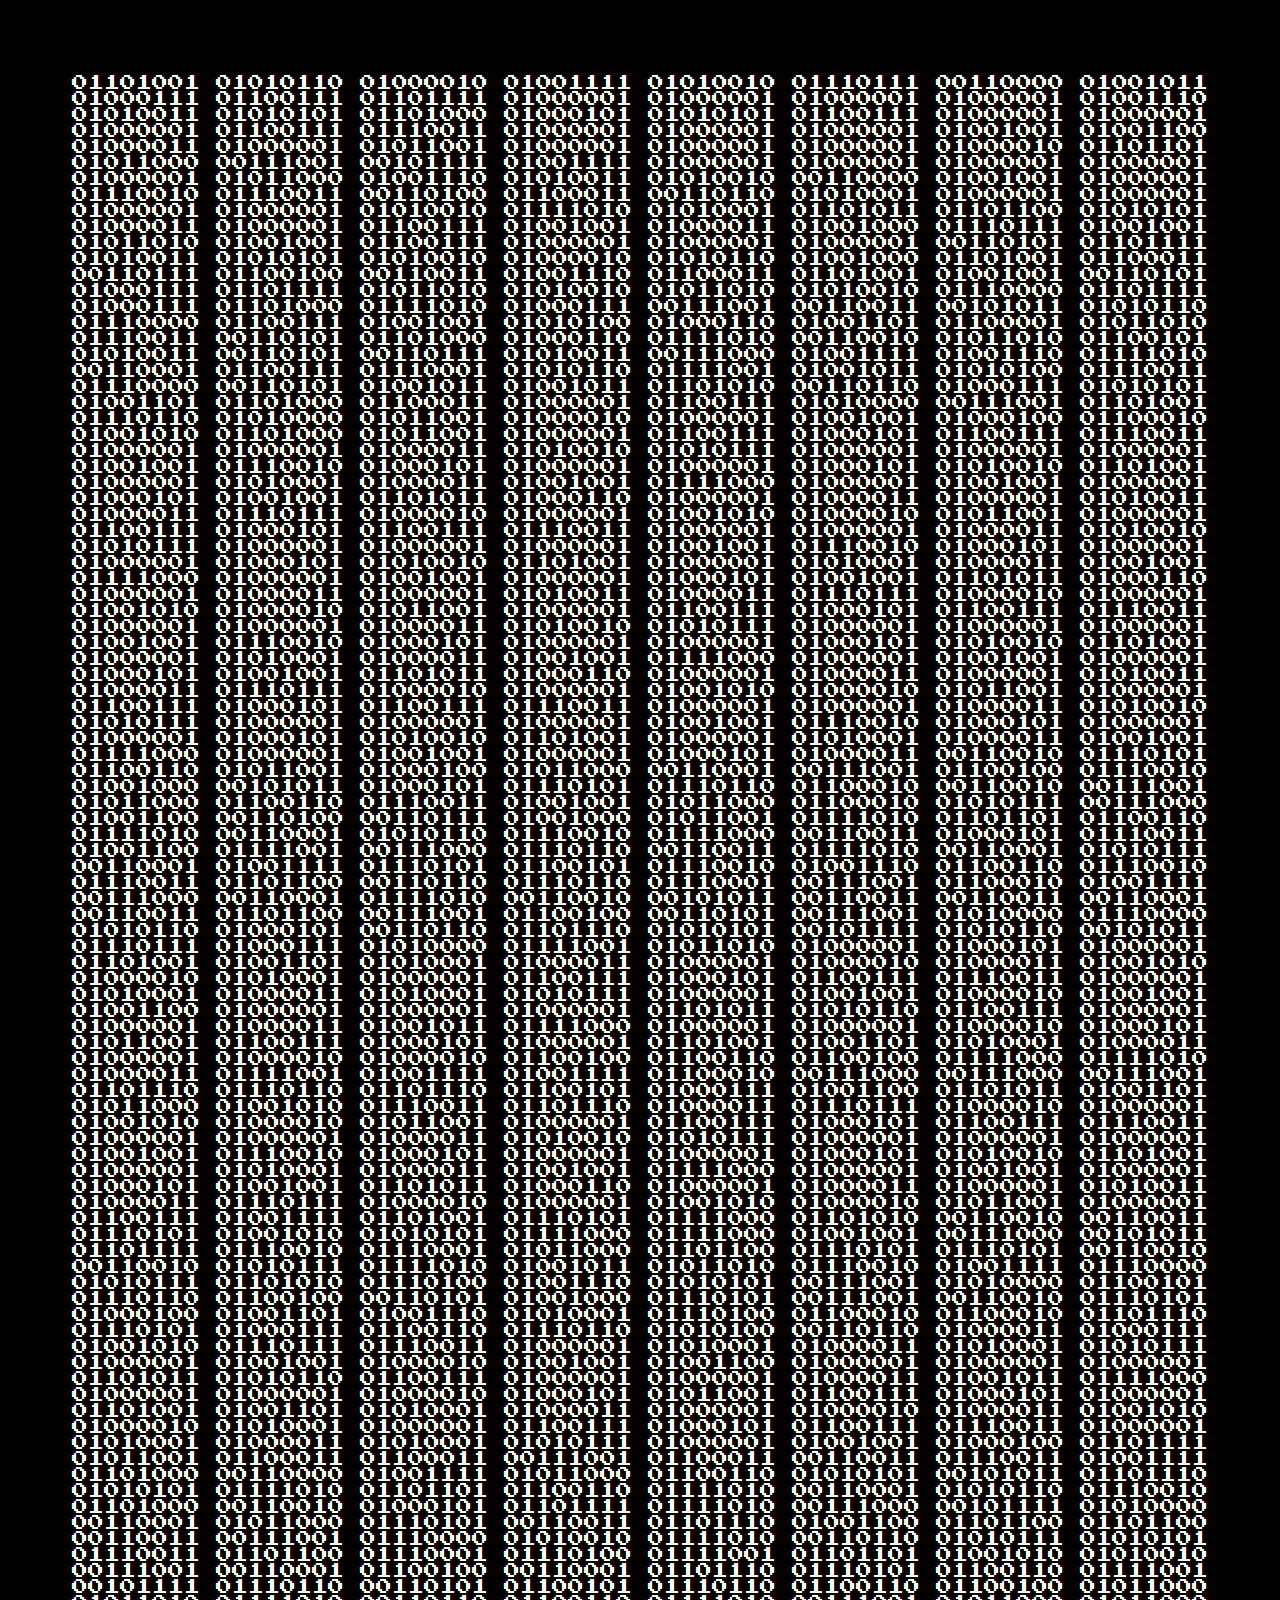
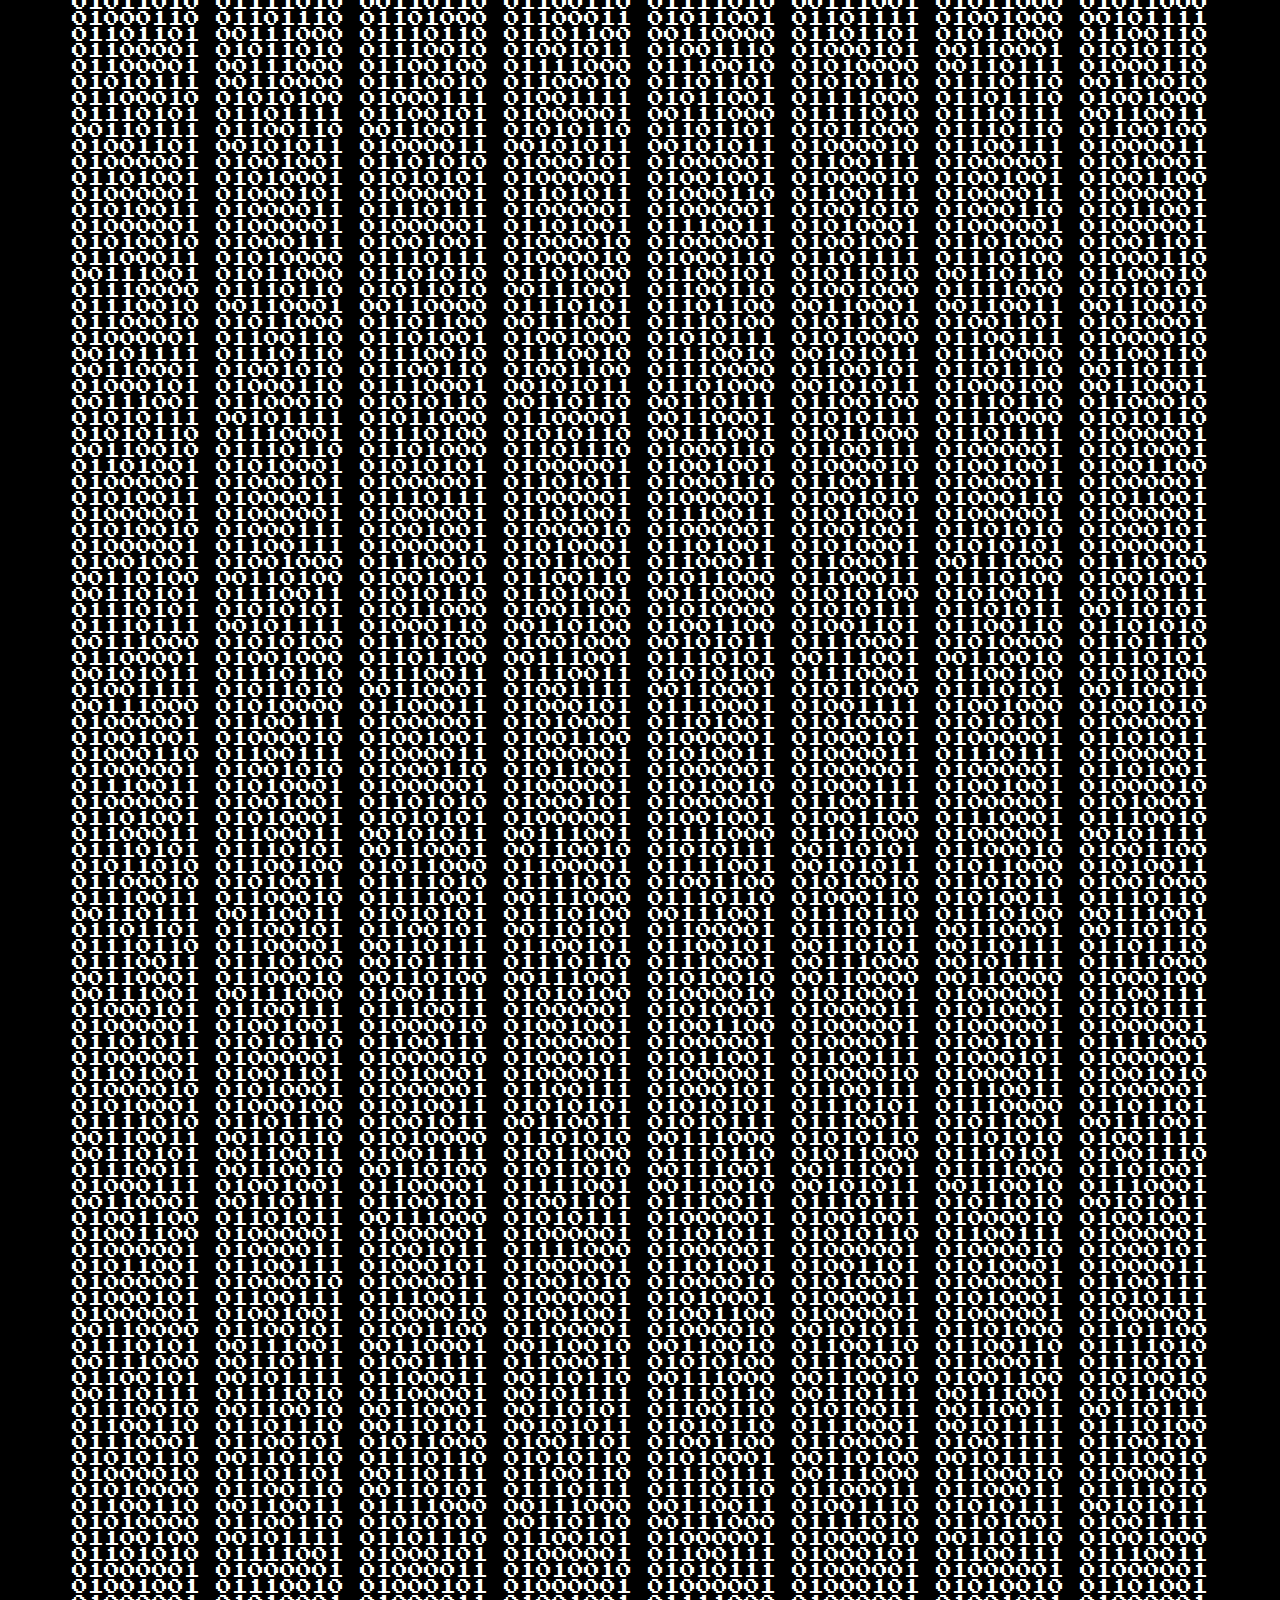
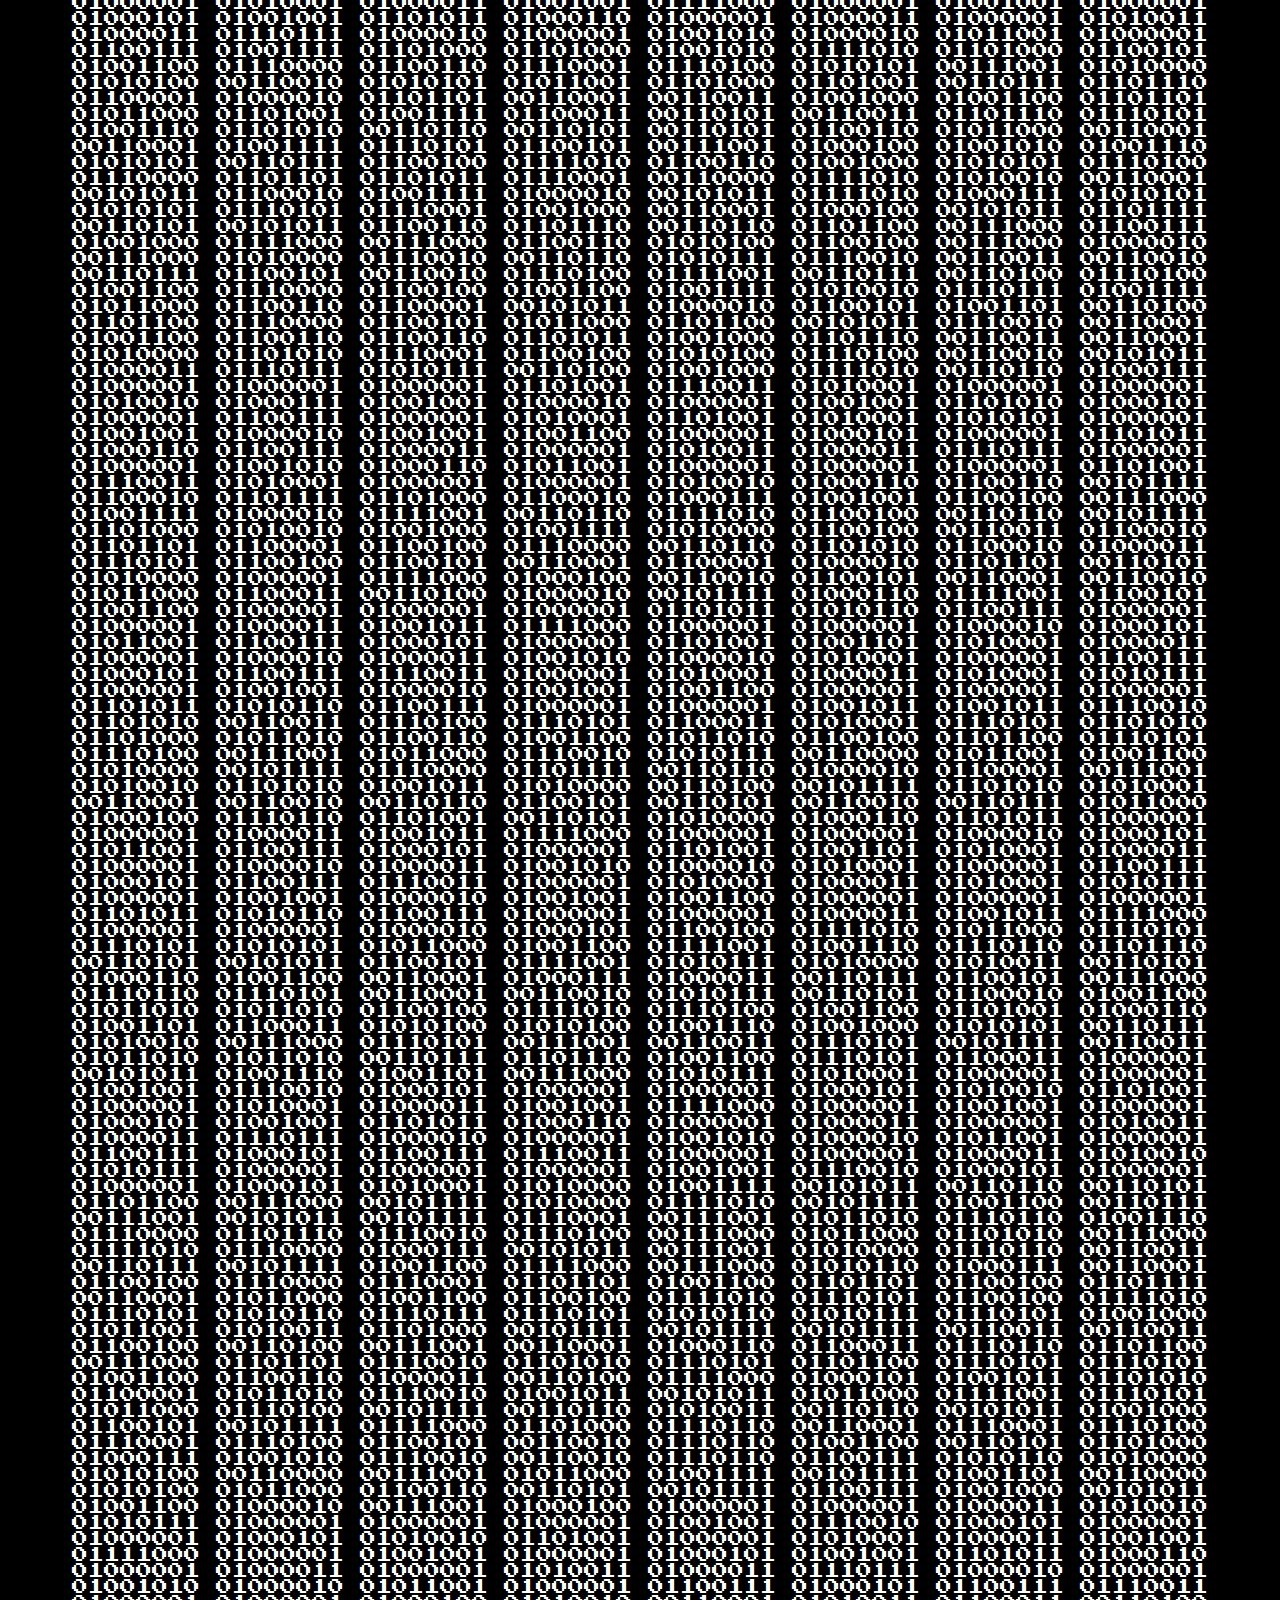
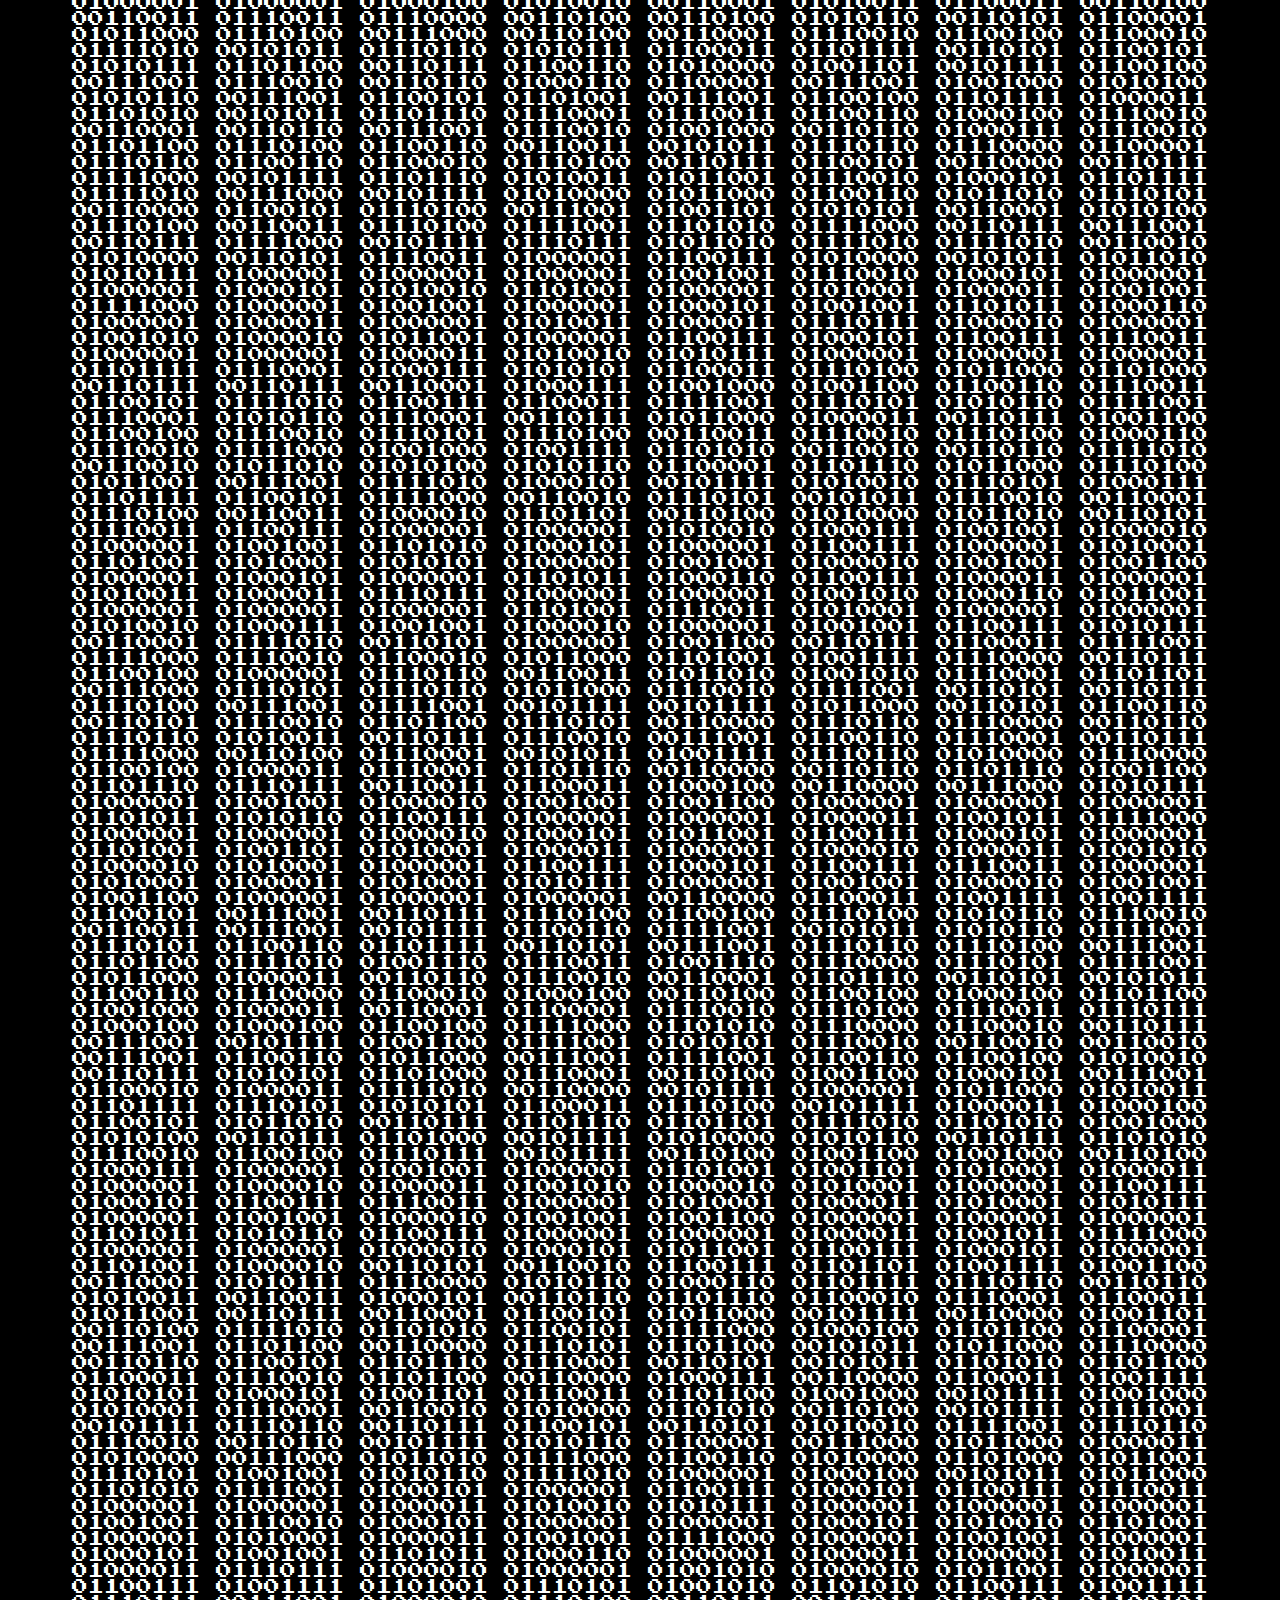
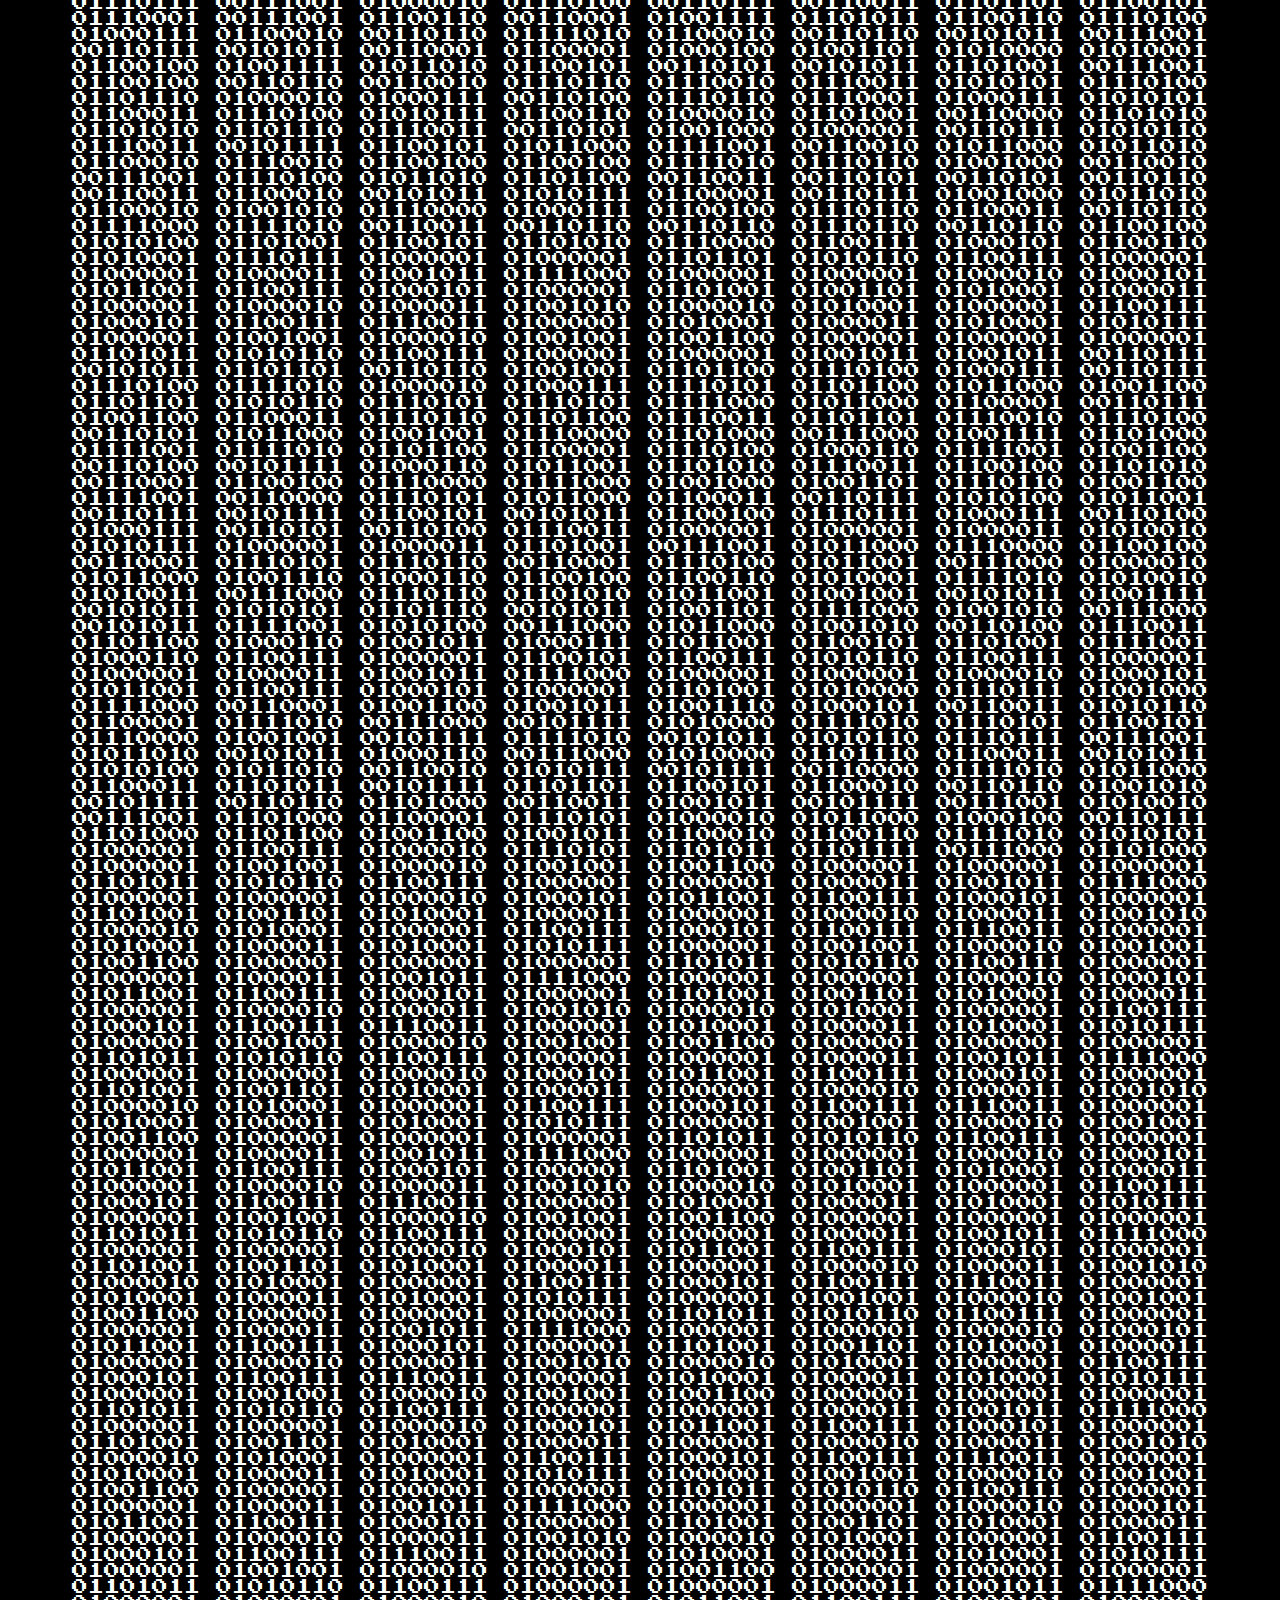
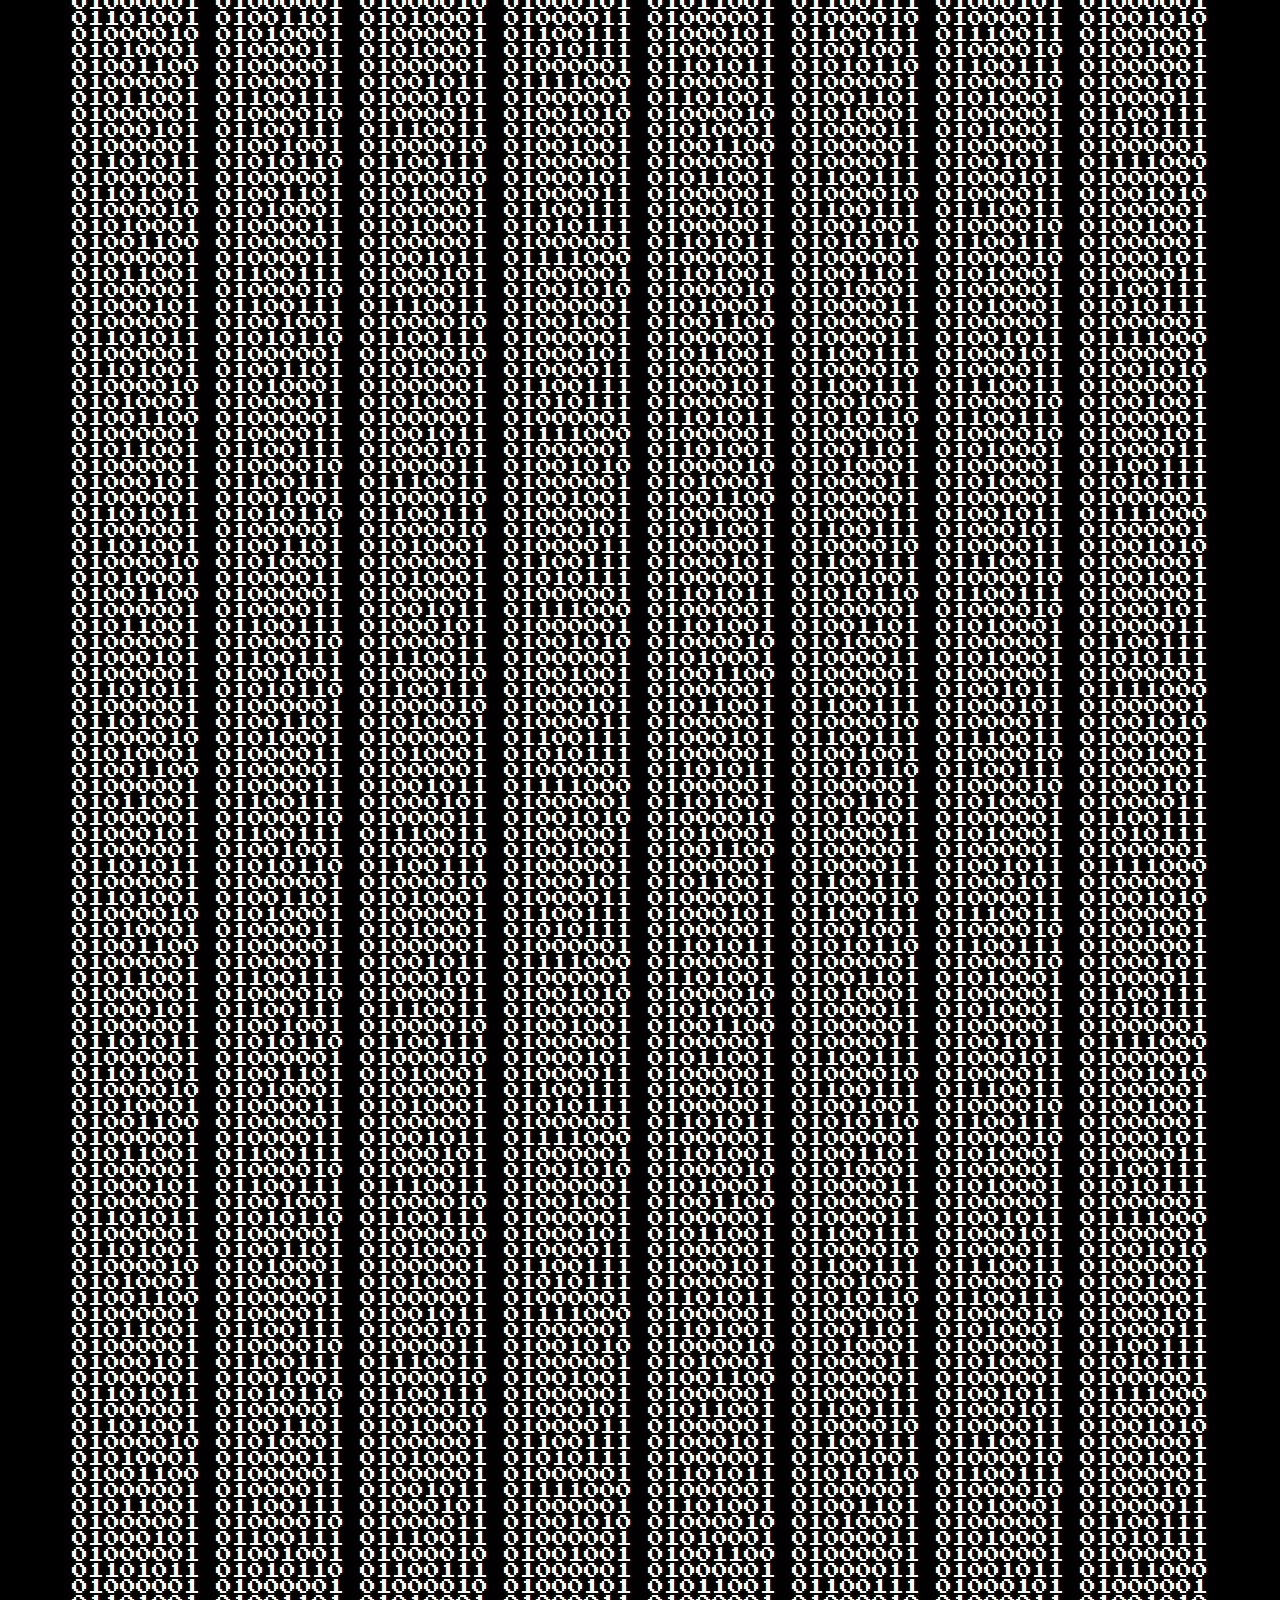
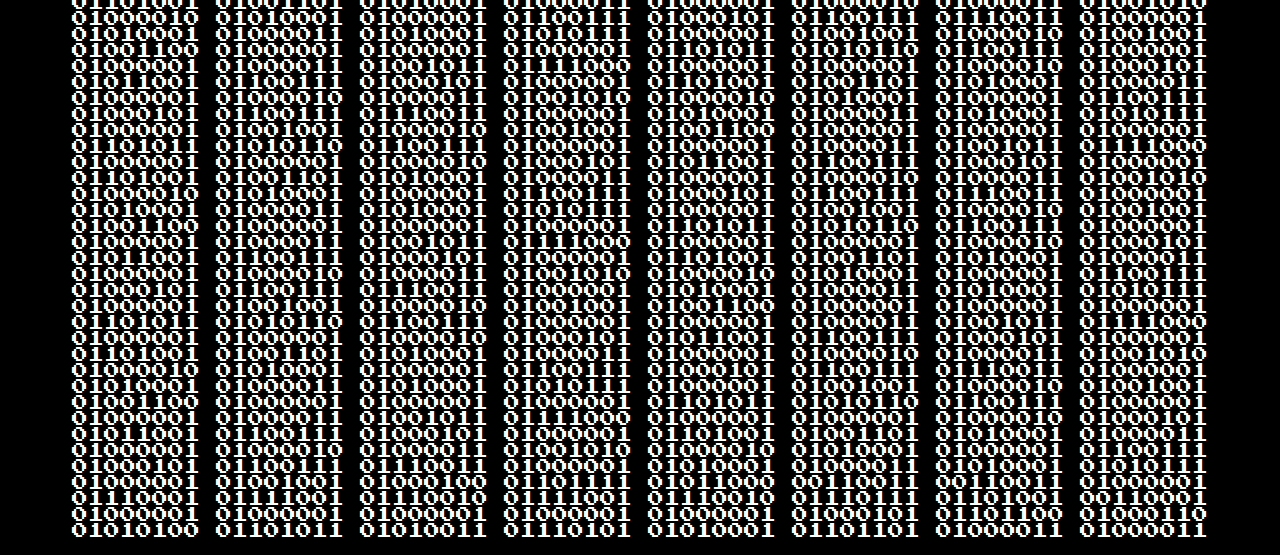
<file: 01000100 01000101 01010011 01000111 01010010 01000001 01000011 01000101.html>
<!DOCTYPE html>
<html>

<head>
  <meta charset="UTF-8">
  <meta name="viewport" content="width=device-width, initial-scale=1">
  <link rel="stylesheet" href="pages/defaultStyle.css">
  <link rel="preconnect"             href="https://fonts.googleapis.com">
    <link rel="preconnect" href="https://fonts.gstatic.com" crossorigin>
    <link href="https://fonts.googleapis.com/css2?family=Press+Start+2P&display=swap" rel="stylesheet">
  <title>Desgrace</title>
</head>
<body>
  <h1 class="transparent">1</h1>
  <p>01101001 01010110 01000010 01001111 01010010 01110111 00110000 01001011 01000111 01100111 01101111 01000001 01000001 01000001 01000001 01001110 01010011 01010101 01101000 01000101 01010101 01100111 01000001 01000001 01000001 01100111 01110011 01000001 01000001 01000001 01001001 01001100 01000011 01000001 01011001 01000001 01000001 01000001 01000010 01101101 01011000 00111001 00101111 01001111 01000001 01000001 01000001 01000001 01000001 01011000 01001110 01010011 01010010 00110000 01001001 01000001 01110010 01110011 00110100 01100011 00110110 01010001 01000001 01000001 01000001 01000001 01010010 01111010 01010001 01101011 01101100 01010101 01000011 01000001 01100111 01001001 01000011 01001000 01110111 01001001 01011010 01001001 01100111 01000001 01000001 01000001 00110101 01101111 01010011 01010101 01010010 01000010 01010110 01001000 01101001 01100011 00110111 01100100 00110011 01001110 01100011 01101001 01001001 00110101 01000111 01101111 01011010 01010010 01011010 01010010 01110000 01101111 01000111 01101000 01111010 01000111 00111001 00110011 00101011 01010110 01110000 01100111 01001001 01010100 01000110 01001101 01100001 01011010 01110011 00110101 01101000 01000110 01111010 00110010 01011010 01100101 01010011 00110101 00110111 01010011 00111000 01001111 01001110 01111010 00110001 01100111 01110001 01010110 01111001 01001011 01010100 01110011 01110000 00110101 01001011 01001011 01101010 00110110 01000111 01010101 01001101 01101000 01100011 01000001 01100111 01010000 00111001 01101001 01110110 01010000 01011001 01000010 01000001 01001001 01000100 01100010 01001010 01101000 01011001 01000001 01100111 01000101 01100111 01110011 01000001 01000001 01000011 01010010 01010111 01000001 01000001 01000001 01001001 01110010 01000101 01000001 01000001 01000101 01010010 01101001 01000001 01010001 01000011 01001001 01111000 01000001 01001001 01000001 01000101 01001001 01101011 01000110 01000001 01000011 01000001 01010011 01000011 01110111 01000010 01000001 01001010 01000010 01011001 01000001 01100111 01000101 01100111 01110011 01000001 01000001 01000011 01010010 01010111 01000001 01000001 01000001 01001001 01110010 01000101 01000001 01000001 01000101 01010010 01101001 01000001 01010001 01000011 01001001 01111000 01000001 01001001 01000001 01000101 01001001 01101011 01000110 01000001 01000011 01000001 01010011 01000011 01110111 01000010 01000001 01001010 01000010 01011001 01000001 01100111 01000101 01100111 01110011 01000001 01000001 01000011 01010010 01010111 01000001 01000001 01000001 01001001 01110010 01000101 01000001 01000001 01000101 01010010 01101001 01000001 01010001 01000011 01001001 01111000 01000001 01001001 01000001 01000101 01001001 01101011 01000110 01000001 01000011 01000001 01010011 01000011 01110111 01000010 01000001 01001010 01000010 01011001 01000001 01100111 01000101 01100111 01110011 01000001 01000001 01000011 01010010 01010111 01000001 01000001 01000001 01001001 01110010 01000101 01000001 01000001 01000101 01010010 01101001 01000001 01010001 01000011 01001001 01111000 01000001 01001001 01000001 01000101 01000011 00110010 01110101 01100110 01011001 01000100 01011000 00110001 00111001 01100100 01110010 01001000 00101011 01000101 01110101 01110110 01100010 00110010 00111001 01011000 01100110 01110011 01001001 01011000 01100010 01010111 00111000 01001100 00110100 00110111 01001000 01011001 01111010 01101101 01100110 01111010 00110001 01010110 01110010 01111000 00110011 01000101 01110011 01001100 01111001 00111000 01110110 00110011 01111010 00110001 01010111 00110001 01001111 01110101 01100101 01110010 01001110 01100110 01110010 01110011 01101100 00110110 01110110 01110001 00111001 01100010 01001111 00111000 00110001 01111010 00110010 00101011 00110011 00110011 00110001 00110011 01101100 00111001 01100100 00110101 00111001 01010000 01110000 01010110 01000101 00110110 01101110 01010101 00101111 01010110 00101011 01110111 01000111 01010000 01111001 01011010 01000001 01000101 01000001 01101001 01001101 01010001 01000011 01000001 01000010 01000011 01001010 01000010 01010001 01000001 01100111 01000101 01100111 01110011 01000001 01010001 01000011 01010001 01010111 01000001 01001001 01000010 01001001 01001100 01000001 01000001 01000001 01101011 01010110 01100111 01000001 01000001 01000011 01001011 01111000 01000001 01000001 01000010 01000101 01011001 01100111 01000101 01000001 01101001 01001101 01010001 01000011 01000001 01000010 01000010 01100100 01100110 01100100 01111000 01111010 01000011 01111001 01001111 01001111 01100010 00111000 00111000 00111001 01101110 01110110 01101110 01100101 01000111 01001100 01101011 01001101 01011000 01001010 01110011 01101110 01000011 01110111 01000010 01000001 01001010 01000010 01011001 01000001 01100111 01000101 01100111 01110011 01000001 01000001 01000011 01010010 01010111 01000001 01000001 01000001 01001001 01110010 01000101 01000001 01000001 01000101 01010010 01101001 01000001 01010001 01000011 01001001 01111000 01000001 01001001 01000001 01000101 01001001 01101011 01000110 01000001 01000011 01000001 01010011 01000011 01110111 01000010 01000001 01001010 01000010 01011001 01000001 01100111 01001111 01101001 01110101 01111000 01101010 00110010 00110011 01110101 01001010 01010101 01111000 01111000 01001001 00111000 00101011 01101111 01110010 01110001 01011000 01101100 01110101 01110101 00110010 00110010 01010111 01111010 01001011 01011010 01110010 01001111 01110000 01010111 01101010 01110100 01001110 01010101 00111001 01010000 01100101 01110110 01100100 00110101 01001000 01110101 00111001 00110010 01110101 01000100 01001101 01001110 01010001 01110100 01100010 01100010 01101110 01110101 01000111 01100110 01110110 01010100 00110110 01000011 01000111 01001010 01110111 01110011 01000001 01010001 01000011 01010001 01010111 01000001 01001001 01000010 01001001 01001100 01000001 01000001 01000001 01101011 01010110 01100111 01000001 01000001 01000011 01001011 01111000 01000001 01000001 01000010 01000101 01011001 01100111 01000101 01000001 01101001 01001101 01010001 01000011 01000001 01000010 01000011 01001010 01000010 01010001 01000001 01100111 01000101 01100111 01110011 01000001 01010001 01000011 01010001 01010111 01000001 01001001 01000100 01101111 01011001 01100011 01100011 00111001 01100011 00110011 01110011 01001111 01101000 00110000 01001111 01011000 01100110 01010101 00101011 01101110 01010101 01111010 01101101 01100110 01111010 00110001 01010110 01110010 01101000 00110010 01000101 01101111 01111010 00111000 00101111 01010000 00110001 01011000 01110101 00110011 01101110 01001100 01101100 01101100 00110011 00111001 01110000 01010010 01111010 00110110 01010111 01010101 01110011 01101100 01110001 01110100 01111001 01101101 01001010 01010010 00111001 00110001 01100100 00110001 01101110 01110101 01100110 01111001 00101111 01110110 00110101 01100101 01110110 01100110 01100100 01011000 01011010 01111010 00110110 01100110 01111010 00111001 01011000 01011000 01000110 01101110 01101000 01100011 01011001 01101111 01001000 00101111 01101101 00111000 01110110 01101100 00110000 01101101 01011000 01100110 01100001 01011010 01110010 01001011 01001110 01000101 00110001 01010110 01100001 00111000 01100100 01111000 01110010 01010000 00110111 01000110 01010111 00110000 01110010 01100010 01101101 01010110 01110110 00110010 01100010 01010100 01000111 01001111 01011001 01111000 01101110 01001000 01110101 01101111 01100101 01000001 00111000 01111010 01110111 00110011 00110111 01100110 00110011 01010110 01101101 01011000 01110110 01100100 01001101 00101011 01000011 00101011 00101011 01000010 01100111 01000011 01000001 01001001 01101010 01000101 01000001 01100111 01000001 01010001 01101001 01010001 01010101 01000001 01001001 01000010 01001001 01001100 01000001 01000101 01000001 01101011 01000110 01100111 01000011 01000001 01010011 01000011 01110111 01000001 01000001 01001010 01000110 01011001 01000001 01000001 01000001 01101001 01110011 01010001 01000001 01000001 01010010 01000111 01001001 01000010 01000001 01001001 01101000 01001101 01100011 01010000 01110111 01000010 01000110 01101111 01110100 01000110 00111001 01011000 01101010 01101000 01100101 01011010 00110110 01100010 01110000 01110110 01011010 00111001 01100110 01001000 01111000 01010101 01110010 00110001 00110000 01110101 01101100 00110001 00110011 00110010 01100010 01011000 01101100 00111001 01110100 01011010 01001101 01010001 01000001 01100110 01101001 01001000 01010111 01010000 01100111 01000010 00101111 01110110 01110010 01110010 01110010 00101011 01110000 01100110 00110001 01001010 01100110 01001100 01110000 01100101 01101110 00110111 01000101 01000110 01110001 00101011 01101000 00101011 01000100 00110001 00111001 01100010 01010110 00110110 00110111 01100100 01110110 01100010 01010111 00101111 01011000 01100001 00110001 01010111 01110000 01010110 01010110 01110001 01110100 01010110 00111001 01011000 01101111 01000001 00110010 01110110 01101000 01101110 01000110 01100111 01000001 01010001 01101001 01010001 01010101 01000001 01001001 01000010 01001001 01001100 01000001 01000101 01000001 01101011 01000110 01100111 01000011 01000001 01010011 01000011 01110111 01000001 01000001 01001010 01000110 01011001 01000001 01000001 01000001 01101001 01110011 01010001 01000001 01000001 01010010 01000111 01001001 01000010 01000001 01001001 01101010 01000101 01000001 01100111 01000001 01010001 01101001 01010001 01010101 01000001 01001001 01001000 01110010 01011001 01100011 01100011 00111000 01110100 00110100 00110100 01001001 01100110 01011000 01100011 01110100 01001001 00110101 01110011 01010110 01101001 00110000 01010100 01010011 01010111 01110101 01010101 01011000 01001100 01010000 01010111 01101011 00110101 01110111 00101111 01000110 00110100 01001100 01001101 01100110 01101010 00111000 01010100 01110100 01001000 00101011 01110001 01010000 01101110 01100001 01001000 01101100 00111001 01110101 00111001 00110010 01110101 00101011 01110110 01110011 01110011 01010100 01110001 01100100 01010100 01001111 01011010 00110001 01001111 00110001 01011000 01110101 00110011 00111000 01010000 01100011 01000101 01110001 01001111 01001000 01001010 01000001 01100111 01000001 01010001 01101001 01010001 01010101 01000001 01001001 01000010 01001001 01001100 01000001 01000101 01000001 01101011 01000110 01100111 01000011 01000001 01010011 01000011 01110111 01000001 01000001 01001010 01000110 01011001 01000001 01000001 01000001 01101001 01110011 01010001 01000001 01000001 01010010 01000111 01001001 01000010 01000001 01001001 01101010 01000101 01000001 01100111 01000001 01010001 01101001 01010001 01010101 01000001 01001001 01001100 01110001 01110010 01100011 01100011 00101011 00111001 01111000 01101000 01000001 00101111 01110101 01110101 00110001 00110010 01010111 00110101 01100010 01001100 01011010 01100100 01011000 01100001 01111001 00101011 01011000 01010011 01100010 01010011 01111010 01111010 01001100 01010010 01101010 01001000 01110011 01100010 01111001 00111000 01110110 01000110 01010011 01110110 00110111 00110011 01010101 01110100 00111001 01110110 01110100 00111001 01101101 01100101 01100101 00110101 01100001 01110101 00110001 00110110 01110110 01100001 00110111 01100101 01100101 00110101 00110111 01101110 01110011 01110100 00101111 01110110 01110001 00111000 00101111 01111000 00110001 01100010 00110100 00111001 01010010 00110000 00110000 01000100 00111001 00111000 01001111 01010100 01000010 01010001 01000001 01100111 01000101 01100111 01110011 01000001 01010001 01000011 01010001 01010111 01000001 01001001 01000010 01001001 01001100 01000001 01000001 01000001 01101011 01010110 01100111 01000001 01000001 01000011 01001011 01111000 01000001 01000001 01000010 01000101 01011001 01100111 01000101 01000001 01101001 01001101 01010001 01000011 01000001 01000010 01000011 01001010 01000010 01010001 01000001 01100111 01000101 01100111 01110011 01000001 01010001 01000100 01010011 01010101 01010101 01110101 01110000 01101101 01111010 01101110 01001011 00110011 01010111 01110011 01011001 00111001 00110011 00110110 01010000 01101010 00111000 01010110 01101010 01001111 00110101 00110011 01001111 01011000 01110110 01011000 01110101 01001110 01110011 00110010 00110100 01011010 00111001 00111001 01111000 01101001 01000111 01001001 01100001 01111001 00110010 00101011 00110010 01110001 00110001 00110111 01100101 01001101 01110011 01110111 01011010 00101011 01001100 01101011 00111000 01010111 01000001 01001001 01000010 01001001 01001100 01000001 01000001 01000001 01101011 01010110 01100111 01000001 01000001 01000011 01001011 01111000 01000001 01000001 01000010 01000101 01011001 01100111 01000101 01000001 01101001 01001101 01010001 01000011 01000001 01000010 01000011 01001010 01000010 01010001 01000001 01100111 01000101 01100111 01110011 01000001 01010001 01000011 01010001 01010111 01000001 01001001 01000010 01001001 01001100 01000001 01000001 01000001 00110000 01100101 01001100 01100001 01000010 00101011 01101000 01101100 01110101 00111001 00110001 00110010 00110010 01100110 01100110 01111010 00111000 00110111 01001111 01100011 01010100 01110001 01100011 01110101 01100101 00101111 01100011 00110110 00111000 00110010 01001100 01010010 00110111 01111010 01100001 00101111 01110110 00110111 00111001 01011000 01110010 00110010 00110001 00110101 01100110 01010011 00110011 00110111 01100110 01101110 00110101 00101011 01010110 01110001 00101111 01110100 01110001 01100101 01011000 01001101 01001100 01100001 01001111 01100101 01010110 00110110 01110110 01010110 01010001 00110100 00101111 01110010 01000010 01101101 00110111 01100110 01110111 00111000 01100010 01000011 01010000 01100110 00110101 01110111 01110110 01100011 01100011 01111010 01100110 00110011 01111000 00111000 00110011 01001110 01010111 00101011 01010000 01100110 01010101 00110110 00111000 01111010 01101001 01001111 01100100 00101111 01101110 01100101 01000001 01000010 00110110 01001000 01101010 01111001 01000101 01000001 01100111 01000101 01100111 01110011 01000001 01000001 01000011 01010010 01010111 01000001 01000001 01000001 01001001 01110010 01000101 01000001 01000001 01000101 01010010 01101001 01000001 01010001 01000011 01001001 01111000 01000001 01001001 01000001 01000101 01001001 01101011 01000110 01000001 01000011 01000001 01010011 01000011 01110111 01000010 01000001 01001010 01000010 01011001 01000001 01100111 01001111 01101000 01101000 01001010 01111010 01101000 01100101 01001100 01110000 01100110 01110001 01110100 01010101 00111001 01010000 01010100 00110010 01010101 01011001 01101000 01101001 00110111 01101110 01100001 01000010 01101101 00110001 00110011 01001000 01001100 01101101 01011000 01101001 01001111 01100011 00110101 00110011 01101110 01110101 01001110 01101010 00110110 00110101 00110101 01100110 01011000 00110001 00110001 01001111 01110101 01100101 00111001 01000100 01001010 01001110 01010101 00110111 01100100 01111010 01100110 01001000 01010101 01110100 01110000 01101101 01101011 01110001 00110000 01111010 01010010 00110001 00101011 01100010 01001111 01000010 00101011 01111010 01000111 01010101 01010101 01110101 01110001 01001000 00110001 01000100 00101011 01101111 00110101 00101011 01100110 01101110 00110110 01101100 00111000 01100111 01001000 01111000 00111000 01100110 01010100 01100100 00111000 01000010 00111000 01010000 01110010 00110110 01010111 01110010 00110011 00110010 00110111 01100101 00110010 01110100 01111001 00110111 00110100 01110100 01001100 01110000 01100100 01001100 01001111 01010010 01110111 01001111 01011000 01100110 01100001 00101011 01000010 01100101 01001101 00110100 01101100 01110000 01100101 01011000 01101100 00101011 01110010 00110001 01001100 01100110 01100110 01101011 01001000 01101110 00110011 00110001 01010000 01101010 01110001 01100100 01010100 01110100 00110010 00101011 01000011 01110111 01010111 00110100 01001000 01111010 00110110 01000111 01000001 01000001 01000001 01101001 01110011 01010001 01000001 01000001 01010010 01000111 01001001 01000010 01000001 01001001 01101010 01000101 01000001 01100111 01000001 01010001 01101001 01010001 01010101 01000001 01001001 01000010 01001001 01001100 01000001 01000101 01000001 01101011 01000110 01100111 01000011 01000001 01010011 01000011 01110111 01000001 01000001 01001010 01000110 01011001 01000001 01000001 01000001 01101001 01110011 01010001 01000001 01000001 01010010 01000110 01100110 00101111 01100010 01101111 01101000 01100010 01000111 01001001 01100100 00111000 01001111 01000010 01111001 00110110 01111010 01100100 00110110 00101111 01101000 01010010 01001000 01001111 01010000 01100100 00110011 01100010 01101101 01100001 01100100 01110000 00110110 01101010 01100010 01000011 01110101 01100100 01100101 00110001 01100001 01000010 01101101 00110101 01010000 01000001 01111000 01000100 00110010 01100101 00110001 00110010 01011000 01100011 00110100 01000010 00101111 01000110 01111001 01100101 01001100 01000001 01000001 01000001 01101011 01010110 01100111 01000001 01000001 01000011 01001011 01111000 01000001 01000001 01000010 01000101 01011001 01100111 01000101 01000001 01101001 01001101 01010001 01000011 01000001 01000010 01000011 01001010 01000010 01010001 01000001 01100111 01000101 01100111 01110011 01000001 01010001 01000011 01010001 01010111 01000001 01001001 01000010 01001001 01001100 01000001 01000001 01000001 01101011 01010110 01100111 01000001 01000001 01001011 01001011 01110010 01101010 00110011 01110100 01110101 01100011 01010001 01110101 01101010 01101000 01011010 01100110 01001100 01011010 01100100 01101100 01110101 01110100 00111001 01011000 01110010 01010111 00110000 01011001 01001100 01010000 00101111 01110000 01101111 00110110 01000010 01100001 00111001 01010010 01101010 01001011 01010000 00110100 00101111 01101010 01010001 00110001 00110010 00110110 01100101 00110101 00110010 00110111 01011000 01000100 01110110 01101001 00110101 01010000 01000110 01101011 01000001 01000001 01000011 01001011 01111000 01000001 01000001 01000010 01000101 01011001 01100111 01000101 01000001 01101001 01001101 01010001 01000011 01000001 01000010 01000011 01001010 01000010 01010001 01000001 01100111 01000101 01100111 01110011 01000001 01010001 01000011 01010001 01010111 01000001 01001001 01000010 01001001 01001100 01000001 01000001 01000001 01101011 01010110 01100111 01000001 01000001 01000011 01001011 01111000 01000001 01000001 01000010 01000101 01100100 01111010 01011000 01110101 01110101 01010101 01011000 01001100 01111001 01001110 01110110 01101110 00110101 00101011 01100101 01111001 01010111 01010000 01010011 00110101 01000110 01001100 00110001 01000111 01000011 00110111 01100101 00111000 01110110 01110101 00110001 00110010 01010111 00110101 01100010 01001100 01011010 01011010 01100100 01111010 01110100 01001100 01101001 01000110 01001101 01100011 01010100 01010100 01001110 01001000 01010101 00110111 01010010 00111000 01110101 00111001 00110011 01110101 00101111 00110011 01011010 01011010 00110111 01101110 01001100 01110101 01100011 01000001 00101011 01001110 01001101 00111000 01010111 01010001 01000001 01000001 01001001 01110010 01000101 01000001 01000001 01000101 01010010 01101001 01000001 01010001 01000011 01001001 01111000 01000001 01001001 01000001 01000101 01001001 01101011 01000110 01000001 01000011 01000001 01010011 01000011 01110111 01000010 01000001 01001010 01000010 01011001 01000001 01100111 01000101 01100111 01110011 01000001 01000001 01000011 01010010 01010111 01000001 01000001 01000001 01001001 01110010 01000101 01000001 01000001 01000101 01010001 01010000 01001111 00101011 00110110 00110101 01101100 00111000 00101111 01010000 01111010 00101111 01001100 00110111 00111001 00101011 00101111 01110001 00111001 01011010 01110110 01001110 01110000 01101110 01110010 01110100 00111000 01011000 01101010 00111000 01111010 01110000 01000111 00101011 00111001 01010000 01110110 00110011 00110111 00101111 01001100 01111000 00111000 01010110 01000111 00110001 01100100 01110000 01110001 01101101 01001100 01101101 01100100 01101111 00110001 01011000 01001100 01100100 01111010 01110101 01100100 01111010 01110101 01010110 01110111 01110101 01010110 01010111 01110101 01001000 01011001 01010011 01101000 00101111 00101111 00101111 00110011 00110011 01100100 00110100 00111001 00110001 01000110 01100011 01110110 01101100 00111000 01101101 01110010 01101010 01110101 01101100 01110101 01110101 01001100 01100110 01000011 00110100 01111000 01000101 01001011 01101010 01100001 01011010 01110010 01001011 00101011 01011000 01111001 01110101 01011000 01110100 00101111 00110110 01010011 00110110 00101011 01001000 01100101 00101111 01111000 01101000 01110110 00110001 01110001 01110100 01110001 01110100 01100101 00110010 01110110 01001100 00110101 01101000 01000111 01001010 01110010 00110010 01110110 01100111 01010110 01010000 01010100 00110000 00111001 01011000 01001111 00101111 01001101 00110000 01010100 01011000 01100110 00110101 00101111 01100111 01001000 00101011 01001100 01000010 00111001 01000100 01000001 01000001 01000011 01010010 01010111 01000001 01000001 01000001 01001001 01110010 01000101 01000001 01000001 01000101 01010010 01101001 01000001 01010001 01000011 01001001 01111000 01000001 01001001 01000001 01000101 01001001 01101011 01000110 01000001 01000011 01000001 01010011 01000011 01110111 01000010 01000001 01001010 01000010 01011001 01000001 01100111 01000101 01100111 01110011 01000001 01000001 01000100 01010010 00110001 01010011 01100011 00110100 00110011 01110011 01110000 00110100 00110100 01010110 00110101 01100001 01011000 01110100 00111000 00110100 00110001 01110010 01100100 01100010 01111010 00101011 01110110 01010111 01100011 01101111 00110101 01100101 01010111 01101100 00110111 01100110 01010000 01001101 00101111 01100100 00111001 01110010 00110110 01000110 01100001 00111001 01001000 01010100 01010110 00111001 01100101 01101001 00111001 01100100 01101111 01000011 01101010 00101011 01101110 01110001 01110011 01100110 01000100 01110010 00110001 00110110 00111001 01110010 01001000 00110110 01000111 01110010 01101100 01110100 01100110 00110011 00101011 01110110 01110000 01100001 01110110 01100110 01100010 01110100 00110111 01100101 00110000 00110111 01111000 00101111 01101110 01010011 01011001 01110010 01000101 01101111 01111010 00111000 00101111 01010000 01011000 01100110 01011010 01110101 00110000 01100101 01110100 00111001 01001101 01010101 00110001 01010100 01110100 00110011 01110100 01111001 01101010 01111000 00110111 00111001 00110111 01111000 00101111 01110111 01011010 01111010 01111010 00110010 01010000 00110101 01110011 01000001 01100111 01010000 00101011 01011010 01010111 01000001 01000001 01000001 01001001 01110010 01000101 01000001 01000001 01000101 01010010 01101001 01000001 01010001 01000011 01001001 01111000 01000001 01001001 01000001 01000101 01001001 01101011 01000110 01000001 01000011 01000001 01010011 01000011 01110111 01000010 01000001 01001010 01000010 01011001 01000001 01100111 01000101 01100111 01110011 01000001 01000001 01000011 01010010 01010111 01000001 01000001 01000001 01101111 01110001 01000111 01010101 01100011 01110100 01011000 01101000 00110111 00110111 00110001 01000111 01001000 01001100 01100110 01110011 01100101 01111010 01100111 01100011 01111001 01110101 01010110 01111001 01110001 01010110 01110001 00110111 01011000 01000011 00110111 01001100 01100100 01110010 01110101 01110100 00110011 01110010 01110100 01000110 01110010 01111000 01001000 01001111 01101010 00110010 00110110 01111010 00110010 01011010 01010100 01010110 01100001 01101110 01011000 01110100 01011001 00111001 01111010 01000101 00101111 01010010 01110101 01000111 01101111 01100101 01111000 00110010 01110101 00101011 01110010 00110001 01110100 00110011 01000010 01101101 00110100 01010000 01011010 00110101 01110011 01100111 01000001 01000001 01010010 01000111 01001001 01000010 01000001 01001001 01101010 01000101 01000001 01100111 01000001 01010001 01101001 01010001 01010101 01000001 01001001 01000010 01001001 01001100 01000001 01000101 01000001 01101011 01000110 01100111 01000011 01000001 01010011 01000011 01110111 01000001 01000001 01001010 01000110 01011001 01000001 01000001 01000001 01101001 01110011 01010001 01000001 01000001 01010010 01000111 01001001 01000010 01000001 01001001 01100111 01010111 00110001 01111010 00110101 01000001 01001100 00110111 01100011 01111001 01111000 01110010 01100010 01011000 01101001 01001111 01110000 00110111 01100100 01000001 01110110 00110011 01011010 01001010 01110001 01101101 00111000 01110101 01110110 01011000 01110010 01111001 00110101 00110111 01110100 00111001 01111001 00101111 00101111 01011000 00110101 01100110 00110101 01110010 01101100 01110101 00110000 01110110 01110000 00110110 01110110 01010011 00110111 01110010 00111001 01100110 01110001 00110111 01111000 00110100 01110001 00101011 01001111 01110110 01010000 01110000 01100100 01000011 01110001 01101110 00110000 00110110 01101110 01001100 01101110 01110111 00110011 01100011 01000100 00110000 00111000 01010111 01000001 01001001 01000010 01001001 01001100 01000001 01000001 01000001 01101011 01010110 01100111 01000001 01000001 01000011 01001011 01111000 01000001 01000001 01000010 01000101 01011001 01100111 01000101 01000001 01101001 01001101 01010001 01000011 01000001 01000010 01000011 01001010 01000010 01010001 01000001 01100111 01000101 01100111 01110011 01000001 01010001 01000011 01010001 01010111 01000001 01001001 01000010 01001001 01001100 01000001 01000001 01000001 00110000 01100011 01001111 01001111 01100101 00111001 00110111 01110100 01100100 01110100 01010110 01110010 00110011 00111001 00101111 01100110 01111001 00101011 01010110 01111001 01110101 01100110 01101111 00110101 00111001 01110110 01110100 00111001 01101100 01111010 01001110 01110011 01001110 01110000 01110101 01111001 01011000 01000011 00110110 01110010 00110001 01101110 00110101 00101011 01100110 01110000 01100010 01000100 00110100 01100100 01000100 01101100 01001000 01000011 00110001 01100001 01110010 01110100 01110011 01110111 01000100 01000100 01100100 01111000 01101010 01110000 01100010 00110111 00111001 00101111 01001100 01111001 01010101 01110010 00110010 00110010 00111001 01100110 01011000 00111001 01111001 01100110 01100100 01010010 00110111 01010101 01101000 01110001 00110100 01001100 01000101 00111001 01100010 01000011 01111010 00110000 00101111 01000001 01011000 01010011 01101111 01110101 01010101 01100011 01110100 00101111 01000011 01000100 01100101 01011010 00110111 01101110 01101101 01111010 01101010 01001000 01010100 00110111 01101000 00101111 01010000 01010110 00110111 01101010 01110010 01100100 01110111 00101111 00110100 01001100 01001000 00110100 01000111 01000001 01001001 01000001 01101001 01001101 01010001 01000011 01000001 01000010 01000011 01001010 01000010 01010001 01000001 01100111 01000101 01100111 01110011 01000001 01010001 01000011 01010001 01010111 01000001 01001001 01000010 01001001 01001100 01000001 01000001 01000001 01101011 01010110 01100111 01000001 01000001 01000011 01001011 01111000 01000001 01000001 01000010 01000101 01011001 01100111 01000101 01000001 01101001 01000010 00110101 00110010 01100111 01101101 01001111 01001100 00110001 01010111 01110000 01010110 01000110 01101111 01110110 00110110 01010011 00110011 01000101 00110110 01101110 01100010 01110001 01100011 01011001 00110111 00110001 01100101 01011000 00101111 00110000 01001101 00110100 01111010 01101010 01100101 01111000 01000100 01101100 01100001 00111001 01101100 00110000 01110101 01101100 00101011 01011000 01110000 00110110 01100101 01101110 01110001 00110101 00101011 01101010 01101100 01100011 01110010 01101100 00110000 01000111 00110000 01100011 01001111 01010101 01000101 01001101 01110011 01101100 01001000 00101111 01001000 01010001 01110001 00110010 01010000 01101010 00110100 00101111 01111001 00101111 01110110 00110111 01100101 00110101 01010010 01111001 01110110 01110010 00110110 00101111 01010110 01100001 00111000 01011000 01000011 01010000 00111000 01011010 01111000 01100110 01010000 01101000 01011001 01110101 01001001 01010110 01111010 01000001 01000100 00101011 01011000 01101010 01111001 01000101 01000001 01100111 01000101 01100111 01110011 01000001 01000001 01000011 01010010 01010111 01000001 01000001 01000001 01001001 01110010 01000101 01000001 01000001 01000101 01010010 01101001 01000001 01010001 01000011 01001001 01111000 01000001 01001001 01000001 01000101 01001001 01101011 01000110 01000001 01000011 01000001 01010011 01000011 01110111 01000010 01000001 01001010 01000010 01011001 01000001 01100111 01001111 01101001 01110101 01001010 01101010 01100111 01001111 01110111 00111001 01000010 01110100 00110111 00110011 01101101 01100101 01110001 00111001 01100110 00110001 01001111 01101011 01100110 01110100 01000111 01100010 00110110 01111010 01100010 00110110 00101011 00111001 00110111 00101011 00110001 01100001 01000100 01001101 01010000 01010001 01100100 01001111 01011010 01100101 00110101 00101011 01101001 00111001 01100100 00110110 00110010 01110110 01110010 01110011 01010101 01110100 01101110 01000010 01000111 00110100 01110110 01110001 01000111 01010101 01100011 01110100 01010111 01100110 01000010 01101001 00110000 01101010 01101010 01101110 01110011 00110101 01001000 01000001 00110111 01010110 01110011 00101111 01100101 01011000 01111001 00110010 01011000 01011010 01100010 01110010 01100100 01100100 01111010 01110110 01001000 00110010 00111001 01110100 01011010 01101100 00110011 00110101 00110101 00110110 00110011 01100010 00101011 01010111 01100001 00110111 01001000 01011010 01100010 01001010 01110000 01000111 01100100 01110110 01100011 00110110 01111000 01111010 00110011 00110110 00110110 01110110 00110110 01100100 01010100 01101001 01100101 01101010 01110000 01100111 01000101 01100110 01010001 01110111 01000001 01000001 01101101 01010110 01100111 01000001 01000001 01000011 01001011 01111000 01000001 01000001 01000010 01000101 01011001 01100111 01000101 01000001 01101001 01001101 01010001 01000011 01000001 01000010 01000011 01001010 01000010 01010001 01000001 01100111 01000101 01100111 01110011 01000001 01010001 01000011 01010001 01010111 01000001 01001001 01000010 01001001 01001100 01000001 01000001 01000001 01101011 01010110 01100111 01000001 01000001 01001011 01001011 00110111 00101011 01101101 00110110 01001001 01101100 01110100 01000111 00110111 01110100 01111010 01000010 01000111 01110101 01101100 01011000 01001100 01101101 01010110 01110101 01110101 01111000 01011000 01100001 00110111 01001100 01100011 01110110 01101100 01110011 01101101 01110010 01110100 00110101 01011000 01001001 01110000 01101000 00111000 01001111 01101000 01111001 01111010 01101100 01100001 01110100 01000110 01111001 01001100 00110100 00101111 01000110 01011001 01101010 01110011 01100100 01101010 00110001 01100100 01110000 01111000 01001000 01001101 01110110 01001100 01111001 00110000 01110101 01011000 01100011 00110111 01010100 01011001 00110111 00101111 01100101 00101011 01100100 01110111 01000111 00110100 01000111 00110101 00110100 01110011 01000001 01000001 01000011 01010010 01010111 01000001 01000011 01101001 00111001 01011000 01110000 01100100 00110001 01110101 01110110 00110001 01110100 01011001 00111000 01000010 01011000 01001110 01000110 01100100 01100110 01010001 01111010 01010010 01010011 00111000 01110110 01101010 01011001 01001001 00101011 01001111 00101011 01010101 01101110 00101011 01001101 01111000 01001010 00111000 00101011 01111001 01010100 00111000 01011000 01001010 00110100 01110011 01101100 01000110 01001011 01000111 01011001 01100101 01101001 01111001 01000110 01100111 01000001 01100101 01100111 01010110 01100111 01000001 01000001 01000011 01001011 01111000 01000001 01000001 01000010 01000101 01011001 01100111 01000101 01000001 01101001 01010000 01110111 01001000 01111000 00110001 01001100 01001011 01001110 01000101 00110011 01010110 01100001 01111010 00111000 00101111 01010000 01111010 01110101 01100101 01110000 01001001 00101111 01111010 00101011 01010110 01110111 00111001 01011010 00101011 01000110 00111000 01010000 01101110 01100011 00101011 01010100 01011010 00110010 01010111 00101111 00110000 01111010 01011000 01100011 01101011 00101111 01101101 01100101 01100010 00110110 01001010 00101111 00110110 01101000 00110011 01001011 00101111 00111001 01010010 00111001 01101000 01100001 01110101 01000010 01011000 01000100 00110111 01101000 01101100 01001100 01001011 01100010 01100110 01111010 01010101 01000001 01100111 01000010 01110101 01101011 01101111 00111000 01101000 01000001 01001001 01000010 01001001 01001100 01000001 01000001 01000001 01101011 01010110 01100111 01000001 01000001 01000011 01001011 01111000 01000001 01000001 01000010 01000101 01011001 01100111 01000101 01000001 01101001 01001101 01010001 01000011 01000001 01000010 01000011 01001010 01000010 01010001 01000001 01100111 01000101 01100111 01110011 01000001 01010001 01000011 01010001 01010111 01000001 01001001 01000010 01001001 01001100 01000001 01000001 01000001 01101011 01010110 01100111 01000001 01000001 01000011 01001011 01111000 01000001 01000001 01000010 01000101 01011001 01100111 01000101 01000001 01101001 01001101 01010001 01000011 01000001 01000010 01000011 01001010 01000010 01010001 01000001 01100111 01000101 01100111 01110011 01000001 01010001 01000011 01010001 01010111 01000001 01001001 01000010 01001001 01001100 01000001 01000001 01000001 01101011 01010110 01100111 01000001 01000001 01000011 01001011 01111000 01000001 01000001 01000010 01000101 01011001 01100111 01000101 01000001 01101001 01001101 01010001 01000011 01000001 01000010 01000011 01001010 01000010 01010001 01000001 01100111 01000101 01100111 01110011 01000001 01010001 01000011 01010001 01010111 01000001 01001001 01000010 01001001 01001100 01000001 01000001 01000001 01101011 01010110 01100111 01000001 01000001 01000011 01001011 01111000 01000001 01000001 01000010 01000101 01011001 01100111 01000101 01000001 01101001 01001101 01010001 01000011 01000001 01000010 01000011 01001010 01000010 01010001 01000001 01100111 01000101 01100111 01110011 01000001 01010001 01000011 01010001 01010111 01000001 01001001 01000010 01001001 01001100 01000001 01000001 01000001 01101011 01010110 01100111 01000001 01000001 01000011 01001011 01111000 01000001 01000001 01000010 01000101 01011001 01100111 01000101 01000001 01101001 01001101 01010001 01000011 01000001 01000010 01000011 01001010 01000010 01010001 01000001 01100111 01000101 01100111 01110011 01000001 01010001 01000011 01010001 01010111 01000001 01001001 01000010 01001001 01001100 01000001 01000001 01000001 01101011 01010110 01100111 01000001 01000001 01000011 01001011 01111000 01000001 01000001 01000010 01000101 01011001 01100111 01000101 01000001 01101001 01001101 01010001 01000011 01000001 01000010 01000011 01001010 01000010 01010001 01000001 01100111 01000101 01100111 01110011 01000001 01010001 01000011 01010001 01010111 01000001 01001001 01000010 01001001 01001100 01000001 01000001 01000001 01101011 01010110 01100111 01000001 01000001 01000011 01001011 01111000 01000001 01000001 01000010 01000101 01011001 01100111 01000101 01000001 01101001 01001101 01010001 01000011 01000001 01000010 01000011 01001010 01000010 01010001 01000001 01100111 01000101 01100111 01110011 01000001 01010001 01000011 01010001 01010111 01000001 01001001 01000010 01001001 01001100 01000001 01000001 01000001 01101011 01010110 01100111 01000001 01000001 01000011 01001011 01111000 01000001 01000001 01000010 01000101 01011001 01100111 01000101 01000001 01101001 01001101 01010001 01000011 01000001 01000010 01000011 01001010 01000010 01010001 01000001 01100111 01000101 01100111 01110011 01000001 01010001 01000011 01010001 01010111 01000001 01001001 01000010 01001001 01001100 01000001 01000001 01000001 01101011 01010110 01100111 01000001 01000001 01000011 01001011 01111000 01000001 01000001 01000010 01000101 01011001 01100111 01000101 01000001 01101001 01001101 01010001 01000011 01000001 01000010 01000011 01001010 01000010 01010001 01000001 01100111 01000101 01100111 01110011 01000001 01010001 01000011 01010001 01010111 01000001 01001001 01000010 01001001 01001100 01000001 01000001 01000001 01101011 01010110 01100111 01000001 01000001 01000011 01001011 01111000 01000001 01000001 01000010 01000101 01011001 01100111 01000101 01000001 01101001 01001101 01010001 01000011 01000001 01000010 01000011 01001010 01000010 01010001 01000001 01100111 01000101 01100111 01110011 01000001 01010001 01000011 01010001 01010111 01000001 01001001 01000010 01001001 01001100 01000001 01000001 01000001 01101011 01010110 01100111 01000001 01000001 01000011 01001011 01111000 01000001 01000001 01000010 01000101 01011001 01100111 01000101 01000001 01101001 01001101 01010001 01000011 01000001 01000010 01000011 01001010 01000010 01010001 01000001 01100111 01000101 01100111 01110011 01000001 01010001 01000011 01010001 01010111 01000001 01001001 01000010 01001001 01001100 01000001 01000001 01000001 01101011 01010110 01100111 01000001 01000001 01000011 01001011 01111000 01000001 01000001 01000010 01000101 01011001 01100111 01000101 01000001 01101001 01001101 01010001 01000011 01000001 01000010 01000011 01001010 01000010 01010001 01000001 01100111 01000101 01100111 01110011 01000001 01010001 01000011 01010001 01010111 01000001 01001001 01000010 01001001 01001100 01000001 01000001 01000001 01101011 01010110 01100111 01000001 01000001 01000011 01001011 01111000 01000001 01000001 01000010 01000101 01011001 01100111 01000101 01000001 01101001 01001101 01010001 01000011 01000001 01000010 01000011 01001010 01000010 01010001 01000001 01100111 01000101 01100111 01110011 01000001 01010001 01000011 01010001 01010111 01000001 01001001 01000010 01001001 01001100 01000001 01000001 01000001 01101011 01010110 01100111 01000001 01000001 01000011 01001011 01111000 01000001 01000001 01000010 01000101 01011001 01100111 01000101 01000001 01101001 01001101 01010001 01000011 01000001 01000010 01000011 01001010 01000010 01010001 01000001 01100111 01000101 01100111 01110011 01000001 01010001 01000011 01010001 01010111 01000001 01001001 01000010 01001001 01001100 01000001 01000001 01000001 01101011 01010110 01100111 01000001 01000001 01000011 01001011 01111000 01000001 01000001 01000010 01000101 01011001 01100111 01000101 01000001 01101001 01001101 01010001 01000011 01000001 01000010 01000011 01001010 01000010 01010001 01000001 01100111 01000101 01100111 01110011 01000001 01010001 01000011 01010001 01010111 01000001 01001001 01000010 01001001 01001100 01000001 01000001 01000001 01101011 01010110 01100111 01000001 01000001 01000011 01001011 01111000 01000001 01000001 01000010 01000101 01011001 01100111 01000101 01000001 01101001 01001101 01010001 01000011 01000001 01000010 01000011 01001010 01000010 01010001 01000001 01100111 01000101 01100111 01110011 01000001 01010001 01000011 01010001 01010111 01000001 01001001 01000010 01001001 01001100 01000001 01000001 01000001 01101011 01010110 01100111 01000001 01000001 01000011 01001011 01111000 01000001 01000001 01000010 01000101 01011001 01100111 01000101 01000001 01101001 01001101 01010001 01000011 01000001 01000010 01000011 01001010 01000010 01010001 01000001 01100111 01000101 01100111 01110011 01000001 01010001 01000011 01010001 01010111 01000001 01001001 01000010 01001001 01001100 01000001 01000001 01000001 01101011 01010110 01100111 01000001 01000001 01000011 01001011 01111000 01000001 01000001 01000010 01000101 01011001 01100111 01000101 01000001 01101001 01001101 01010001 01000011 01000001 01000010 01000011 01001010 01000010 01010001 01000001 01100111 01000101 01100111 01110011 01000001 01010001 01000011 01010001 01010111 01000001 01001001 01000010 01001001 01001100 01000001 01000001 01000001 01101011 01010110 01100111 01000001 01000001 01000011 01001011 01111000 01000001 01000001 01000010 01000101 01011001 01100111 01000101 01000001 01101001 01001101 01010001 01000011 01000001 01000010 01000011 01001010 01000010 01010001 01000001 01100111 01000101 01100111 01110011 01000001 01010001 01000011 01010001 01010111 01000001 01001001 01000010 01001001 01001100 01000001 01000001 01000001 01101011 01010110 01100111 01000001 01000001 01000011 01001011 01111000 01000001 01000001 01000010 01000101 01011001 01100111 01000101 01000001 01101001 01001101 01010001 01000011 01000001 01000010 01000011 01001010 01000010 01010001 01000001 01100111 01000101 01100111 01110011 01000001 01010001 01000011 01010001 01010111 01000001 01001001 01000010 01001001 01001100 01000001 01000001 01000001 01101011 01010110 01100111 01000001 01000001 01000011 01001011 01111000 01000001 01000001 01000010 01000101 01011001 01100111 01000101 01000001 01101001 01001101 01010001 01000011 01000001 01000010 01000011 01001010 01000010 01010001 01000001 01100111 01000101 01100111 01110011 01000001 01010001 01000011 01010001 01010111 01000001 01001001 01000010 01001001 01001100 01000001 01000001 01000001 01101011 01010110 01100111 01000001 01000001 01000011 01001011 01111000 01000001 01000001 01000010 01000101 01011001 01100111 01000101 01000001 01101001 01001101 01010001 01000011 01000001 01000010 01000011 01001010 01000010 01010001 01000001 01100111 01000101 01100111 01110011 01000001 01010001 01000011 01010001 01010111 01000001 01001001 01000010 01001001 01001100 01000001 01000001 01000001 01101011 01010110 01100111 01000001 01000001 01000011 01001011 01111000 01000001 01000001 01000010 01000101 01011001 01100111 01000101 01000001 01101001 01001101 01010001 01000011 01000001 01000010 01000011 01001010 01000010 01010001 01000001 01100111 01000101 01100111 01110011 01000001 01010001 01000011 01010001 01010111 01000001 01001001 01000010 01001001 01001100 01000001 01000001 01000001 01101011 01010110 01100111 01000001 01000001 01000011 01001011 01111000 01000001 01000001 01000010 01000101 01011001 01100111 01000101 01000001 01101001 01001101 01010001 01000011 01000001 01000010 01000011 01001010 01000010 01010001 01000001 01100111 01000101 01100111 01110011 01000001 01010001 01000011 01010001 01010111 01000001 01001001 01000010 01001001 01001100 01000001 01000001 01000001 01101011 01010110 01100111 01000001 01000001 01000011 01001011 01111000 01000001 01000001 01000010 01000101 01011001 01100111 01000101 01000001 01101001 01001101 01010001 01000011 01000001 01000010 01000011 01001010 01000010 01010001 01000001 01100111 01000101 01100111 01110011 01000001 01010001 01000011 01010001 01010111 01000001 01001001 01000010 01001001 01001100 01000001 01000001 01000001 01101011 01010110 01100111 01000001 01000001 01000011 01001011 01111000 01000001 01000001 01000010 01000101 01011001 01100111 01000101 01000001 01101001 01001101 01010001 01000011 01000001 01000010 01000011 01001010 01000010 01010001 01000001 01100111 01000101 01100111 01110011 01000001 01010001 01000011 01010001 01010111 01000001 01001001 01000010 01001001 01001100 01000001 01000001 01000001 01101011 01010110 01100111 01000001 01000001 01000011 01001011 01111000 01000001 01000001 01000010 01000101 01011001 01100111 01000101 01000001 01101001 01001101 01010001 01000011 01000001 01000010 01000011 01001010 01000010 01010001 01000001 01100111 01000101 01100111 01110011 01000001 01010001 01000011 01010001 01010111 01000001 01001001 01000010 01001001 01001100 01000001 01000001 01000001 01101011 01010110 01100111 01000001 01000001 01000011 01001011 01111000 01000001 01000001 01000010 01000101 01011001 01100111 01000101 01000001 01101001 01001101 01010001 01000011 01000001 01000010 01000011 01001010 01000010 01010001 01000001 01100111 01000101 01100111 01110011 01000001 01010001 01000011 01010001 01010111 01000001 01001001 01000010 01001001 01001100 01000001 01000001 01000001 01101011 01010110 01100111 01000001 01000001 01000011 01001011 01111000 01000001 01000001 01000010 01000101 01011001 01100111 01000101 01000001 01101001 01001101 01010001 01000011 01000001 01000010 01000011 01001010 01000010 01010001 01000001 01100111 01000101 01100111 01110011 01000001 01010001 01000011 01010001 01010111 01000001 01001001 01000010 01001001 01001100 01000001 01000001 01000001 01101011 01010110 01100111 01000001 01000001 01000011 01001011 01111000 01000001 01000001 01000010 01000101 01011001 01100111 01000101 01000001 01101001 01001101 01010001 01000011 01000001 01000010 01000011 01001010 01000010 01010001 01000001 01100111 01000101 01100111 01110011 01000001 01010001 01000011 01010001 01010111 01000001 01001001 01000010 01001001 01001100 01000001 01000001 01000001 01101011 01010110 01100111 01000001 01000001 01000011 01001011 01111000 01000001 01000001 01000010 01000101 01011001 01100111 01000101 01000001 01101001 01001101 01010001 01000011 01000001 01000010 01000011 01001010 01000010 01010001 01000001 01100111 01000101 01100111 01110011 01000001 01010001 01000011 01010001 01010111 01000001 01001001 01000010 01001001 01001100 01000001 01000001 01000001 01101011 01010110 01100111 01000001 01000001 01000011 01001011 01111000 01000001 01000001 01000010 01000101 01011001 01100111 01000101 01000001 01101001 01001101 01010001 01000011 01000001 01000010 01000011 01001010 01000010 01010001 01000001 01100111 01000101 01100111 01110011 01000001 01010001 01000011 01010001 01010111 01000001 01001001 01000100 01101111 01011000 00110011 00110011 01000001 01110001 01111001 01110010 01111001 01110010 01110111 01101001 00110001 01000001 01000001 01000001 01000001 01000001 01000101 01101100 01000110 01010100 01101011 01010011 01110101 01010001 01101101 01000011 01000011 </p>

</body>

</html>
</file>
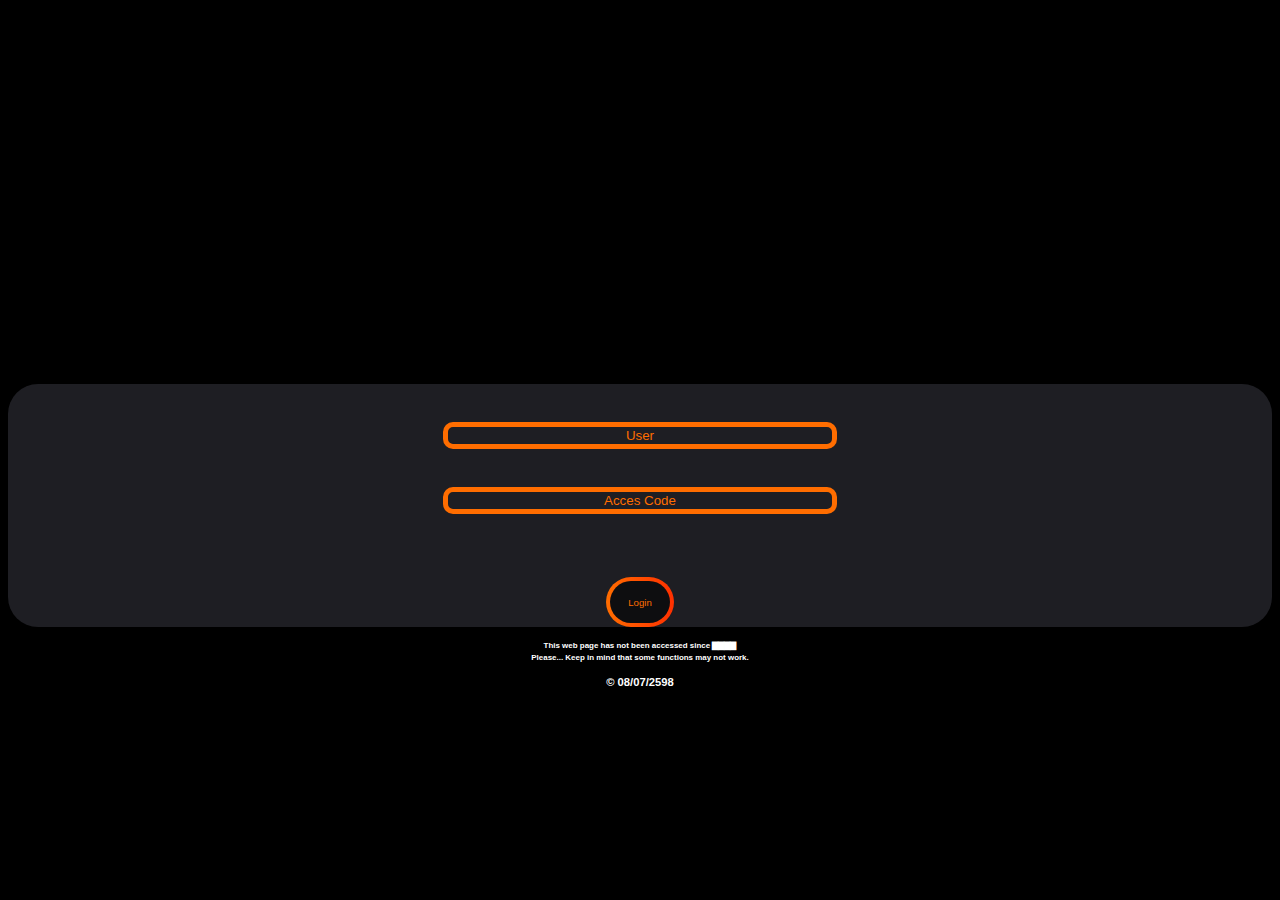
<file: login.html>
<!DOCTYPE html>
<html lang="en">
<head>
    <link rel="preconnect"             href="https://fonts.googleapis.com">
    <link rel="preconnect" href="https://fonts.gstatic.com" crossorigin>
    <link href="https://fonts.googleapis.com/css2?family=Press+Start+2P&display=swap" rel="stylesheet">
    <link rel="stylesheet" href="styles/styles2.css">
    <link rel="stylesheet" href="styles/buttons.css">
    <link rel="shortcut icon" type="image/x-icon" href="parasite.ico">

    <meta name="viewport" content="width=device-width, initial-scale=1.0">
    <meta charset="UTF-8">
    <title>Login</title>
</head>
<body>
      <form action**>
        <div class="loginBox" style="text-align:center">
          <div class="userBox">
            <input type="text" name="user" placeholder="User" id="user"></div>
          <div class="accessBox">
            <input type="text" name="accessCode" placeholder="Acces Code" id="accessCode"></div>
          <button class="normalBtn" onclick="loginClick()"><span class="normalBtnspan">Login</span></button>
        </div>
        <h5 "botTxtLog">This web page has not been accessed since ▇▇▇▇<br> Please... Keep in mind that some functions may not work.</h5>
        <h3 id="date">© 08/07/2598</h3>
        </form>
        
      <script type="text/javascript">
      
      function loginClick(){
        
        var userTxt = document.getElementById("user").value
        var accessTxt = document.getElementById("accessCode").value;
        
        if (userTxt == "DESGRACE"){
          if(accessTxt == "4449534752414345"){
            window.open('/01000100 01000101 01010011 01000111 01010010 01000001 01000011 01000101.html');
          }
        }
      }
      </script>
</body>

</html>
</file>
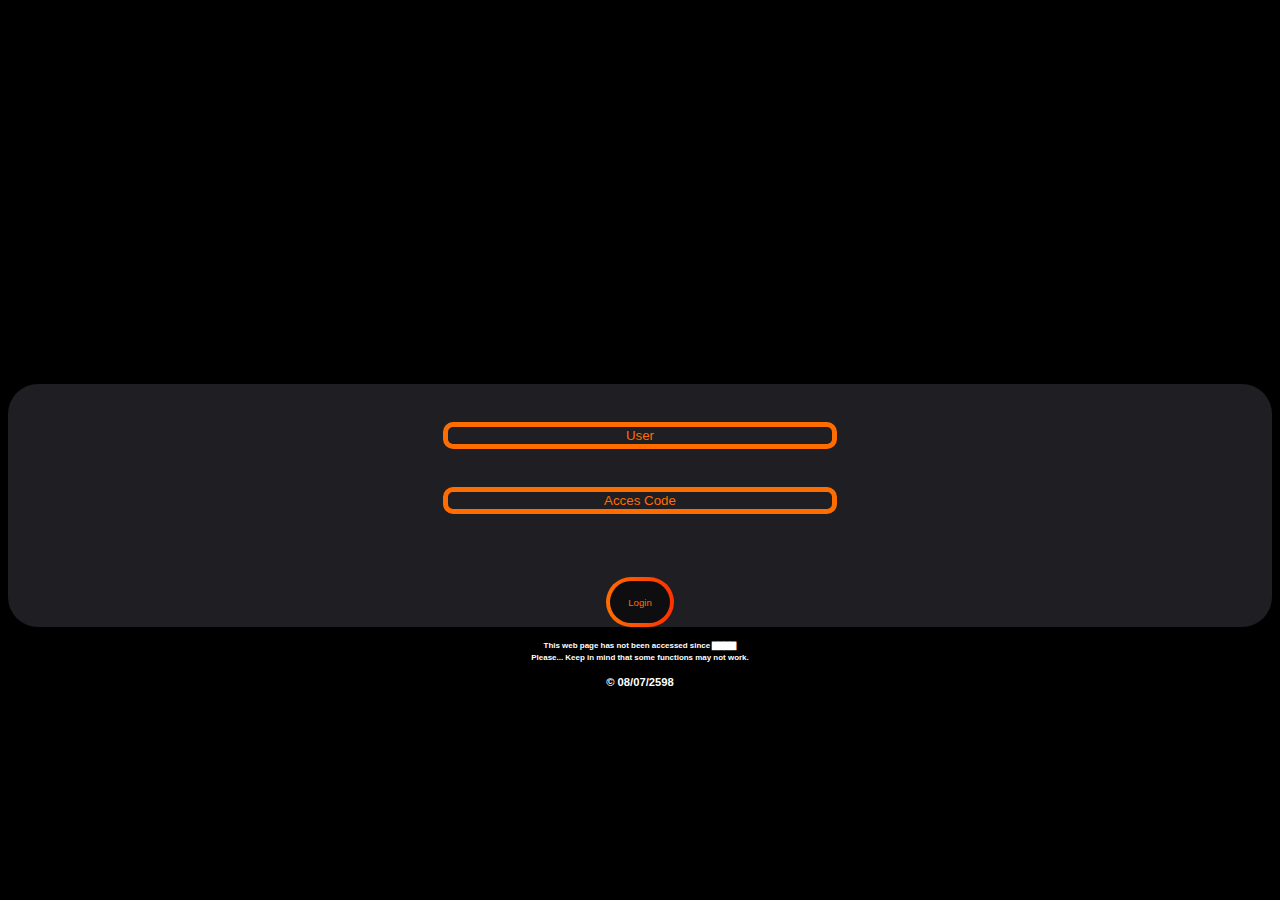
<file: loginBACKUPJSJAJXKSUDJSHFSIJDIDJF.html>
<!DOCTYPE html>
<html lang="en">
<head>
    <link rel="preconnect"             href="https://fonts.googleapis.com">
    <link rel="preconnect" href="https://fonts.gstatic.com" crossorigin>
    <link href="https://fonts.googleapis.com/css2?family=Press+Start+2P&display=swap" rel="stylesheet">
    <link rel="stylesheet" href="styles/styles2.css">
    <link rel="stylesheet" href="styles/buttons.css">
    <link rel="shortcut icon" type="image/x-icon" href="parasite.ico">

    <meta name="viewport" content="width=device-width, initial-scale=1.0">
    <meta charset="UTF-8">
    <title>Login</title>
</head>
<body>
      <form action**>
        <div class="loginBox" style="text-align:center">
          <div class="userBox">
            <input type="text" name="user" placeholder="User" id="user"></div>
          <div class="accessBox">
            <input type="text" name="accessCode" placeholder="Acces Code" id="accessCode"></div>
          <button class="normalBtn" onclick="loginClick()"><span class="normalBtnspan">Login</span></button>
        </div>
        <h5 "botTxtLog">This web page has not been accessed since ▇▇▇▇<br> Please... Keep in mind that some functions may not work.</h5>
        <h3 id="date">© 08/07/2598</h3>
        </form>
        
      <script type="text/javascript">
      
      function loginClick(){
        
        var userTxt = document.getElementById("user").value
        var accessTxt = document.getElementById("accessCode").value;
        
        if (userTxt == "DESGRACE"){
          if(accessTxt == "4449534752414345"){
            window.open('https://simulationparasite.netlify.app/01000100 01000101 01010011 01000111 01010010 01000001 01000011 01000101', '_blank');
          }
        }
      }
      </script>
</body>

</html>
</file>
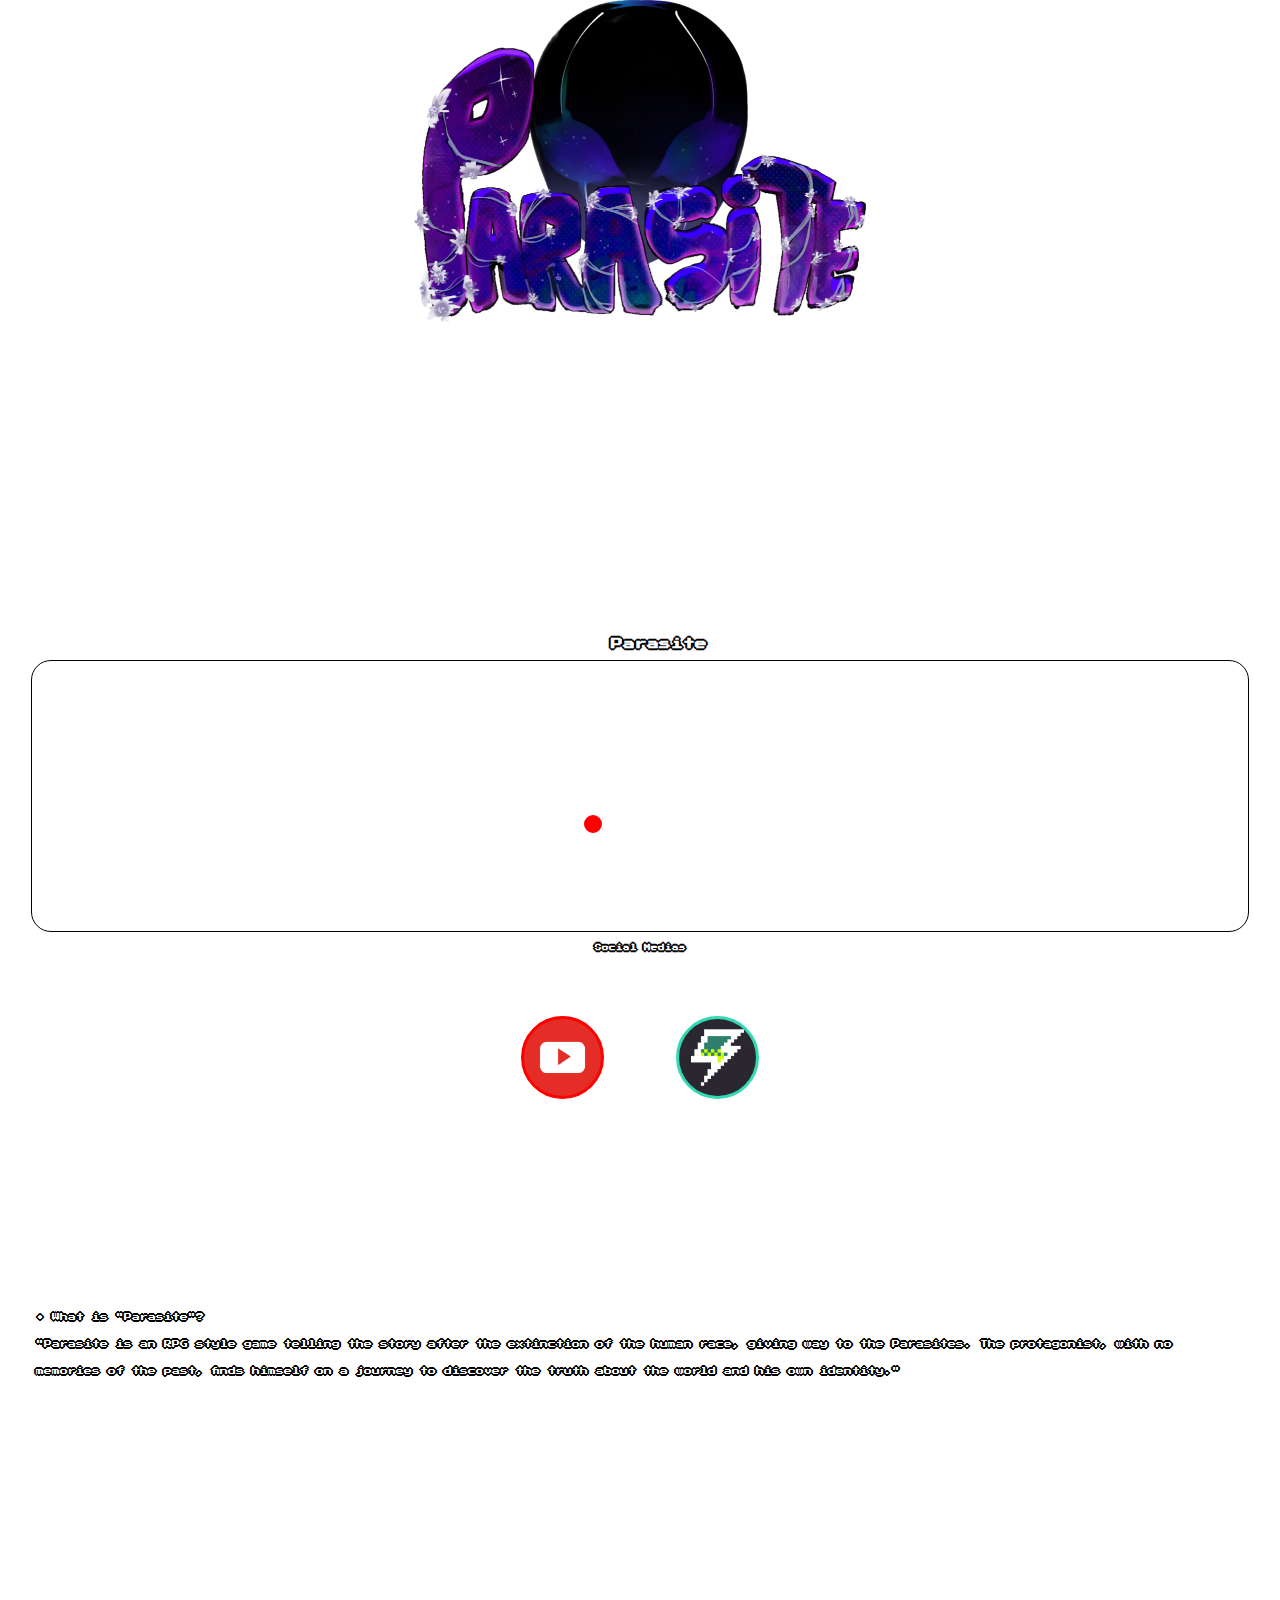
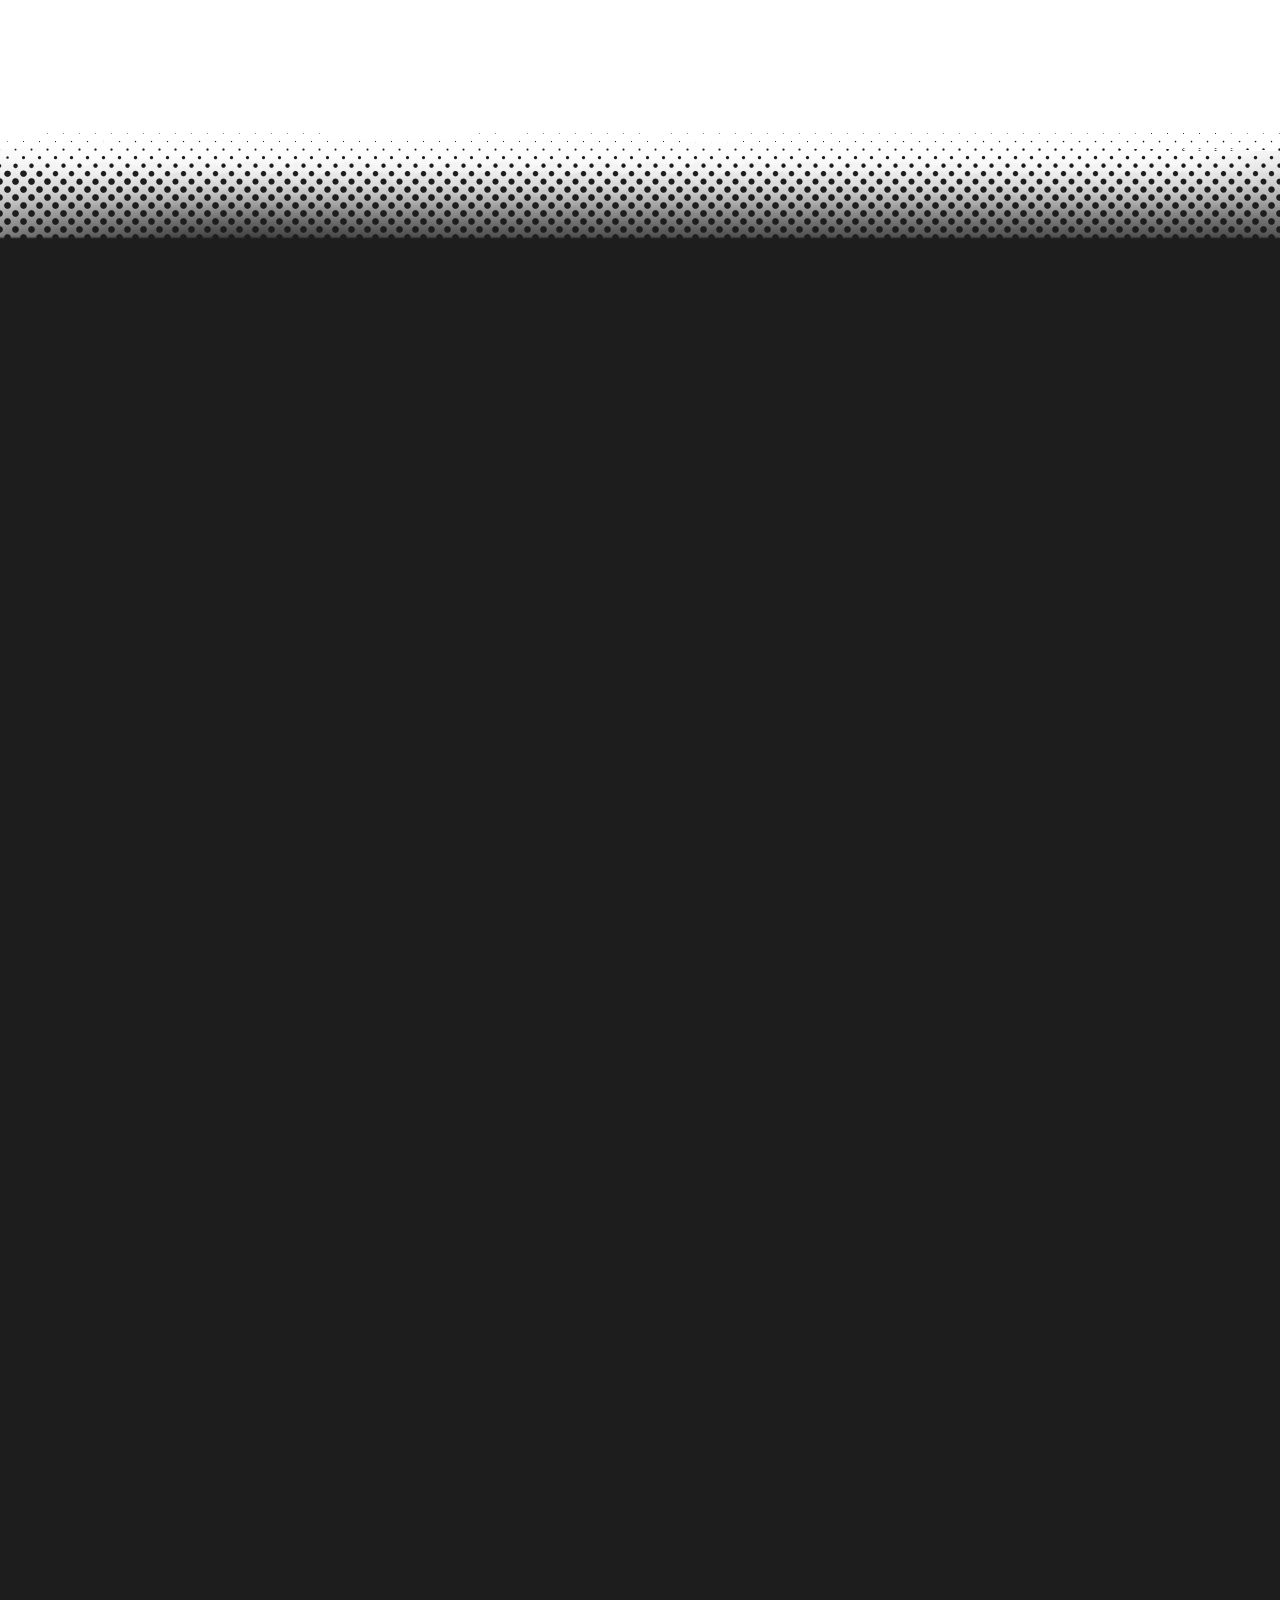
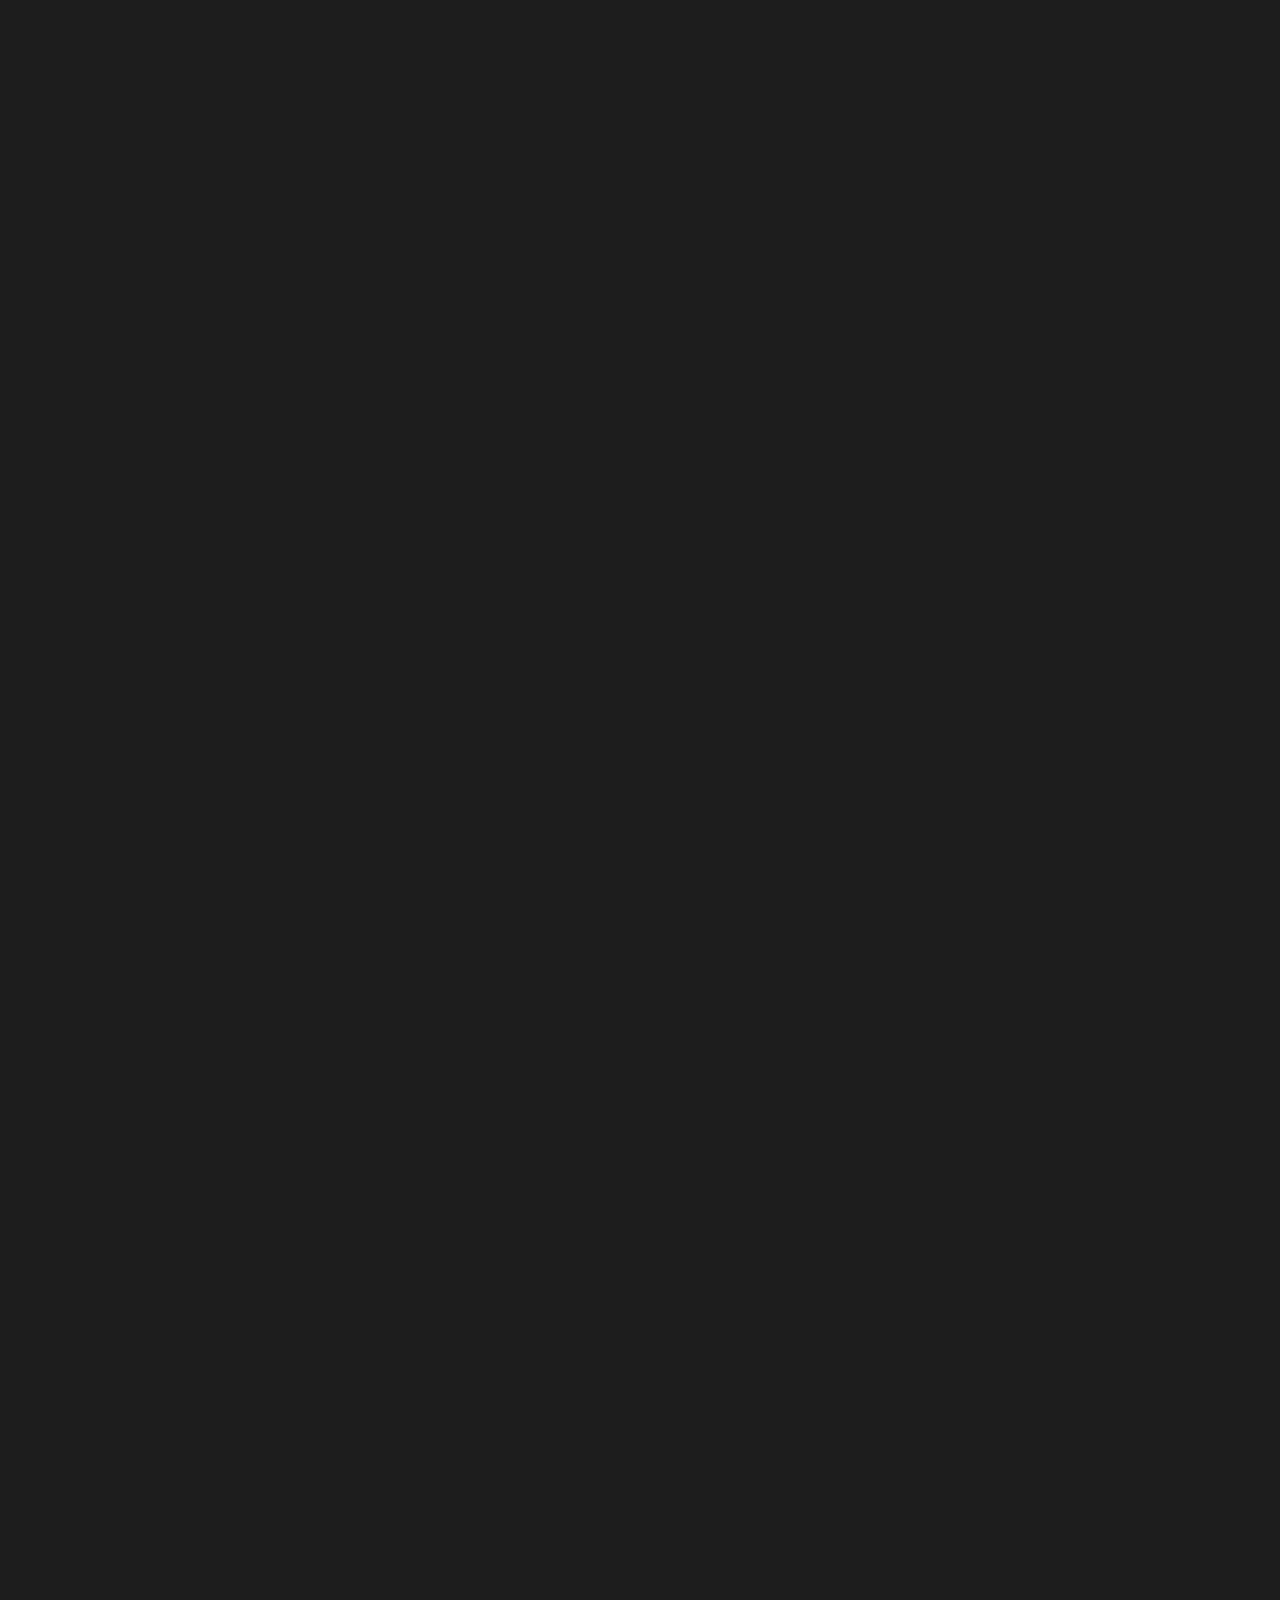
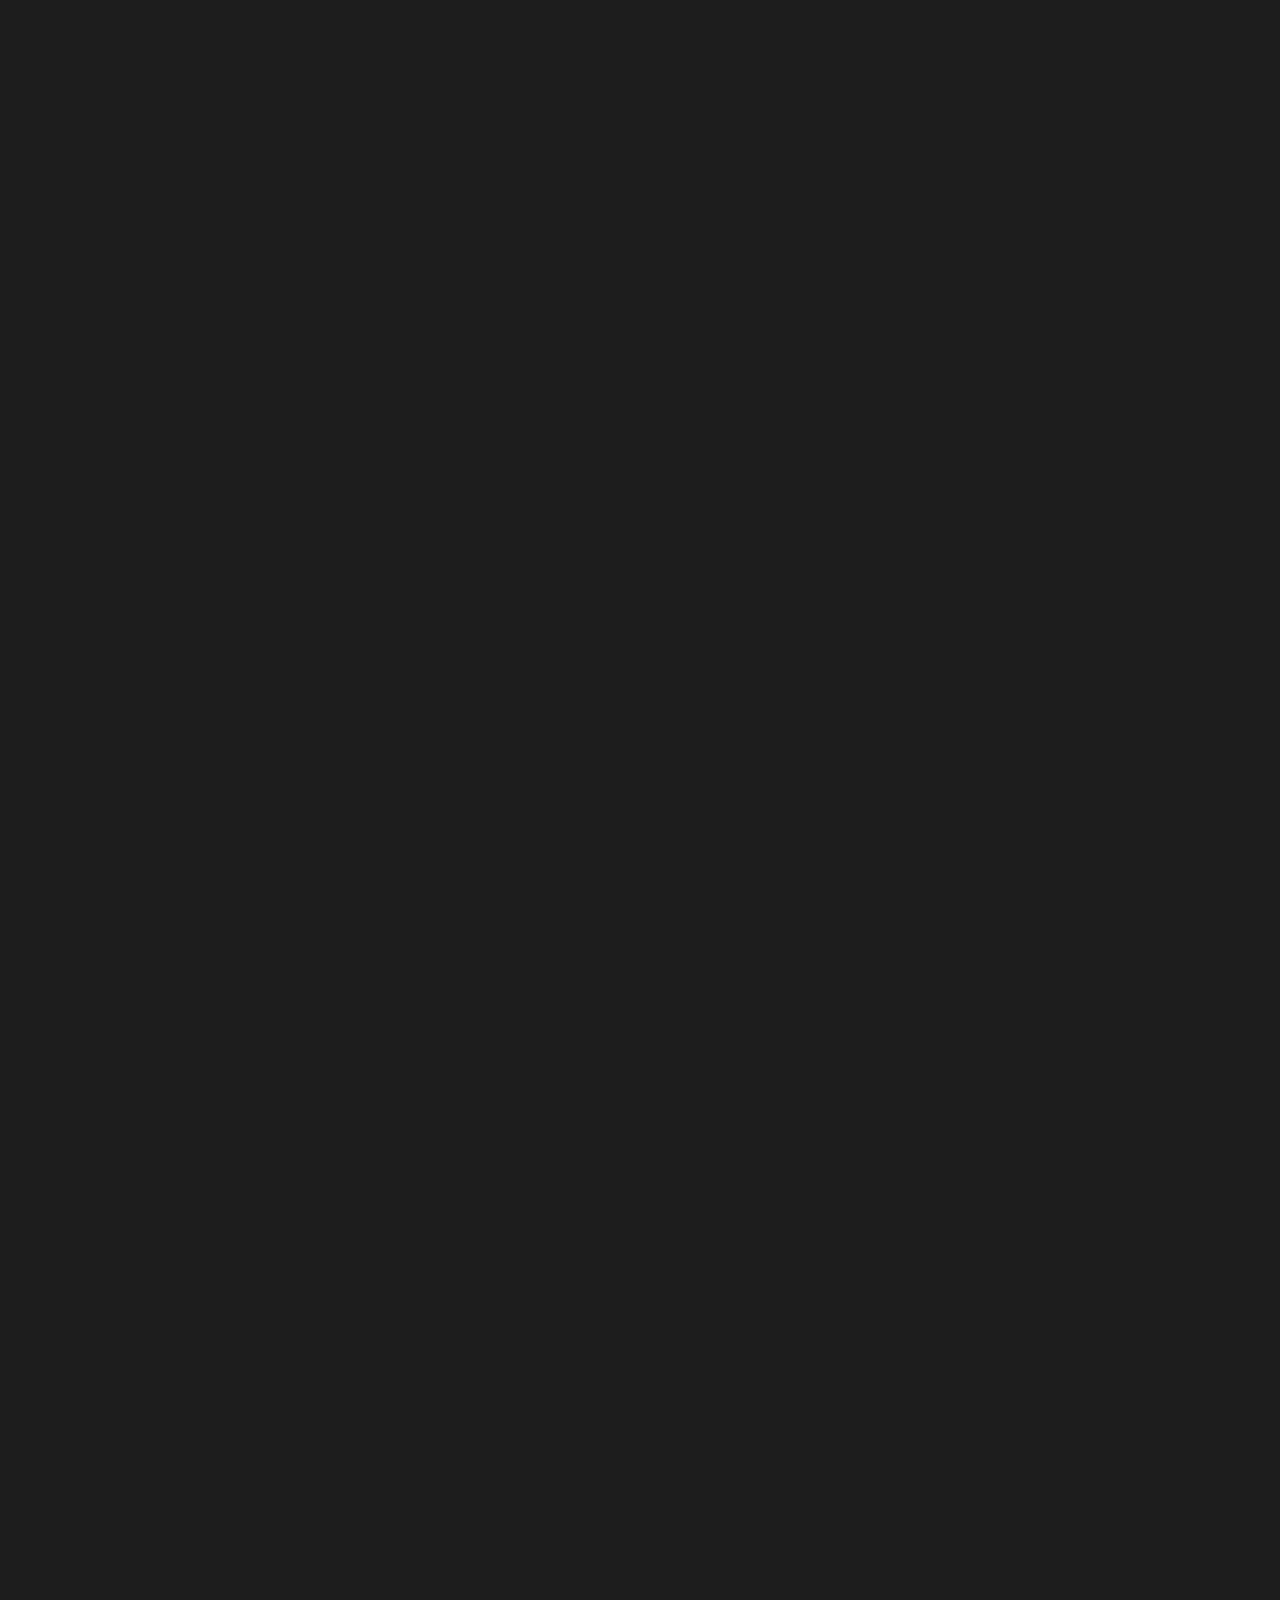
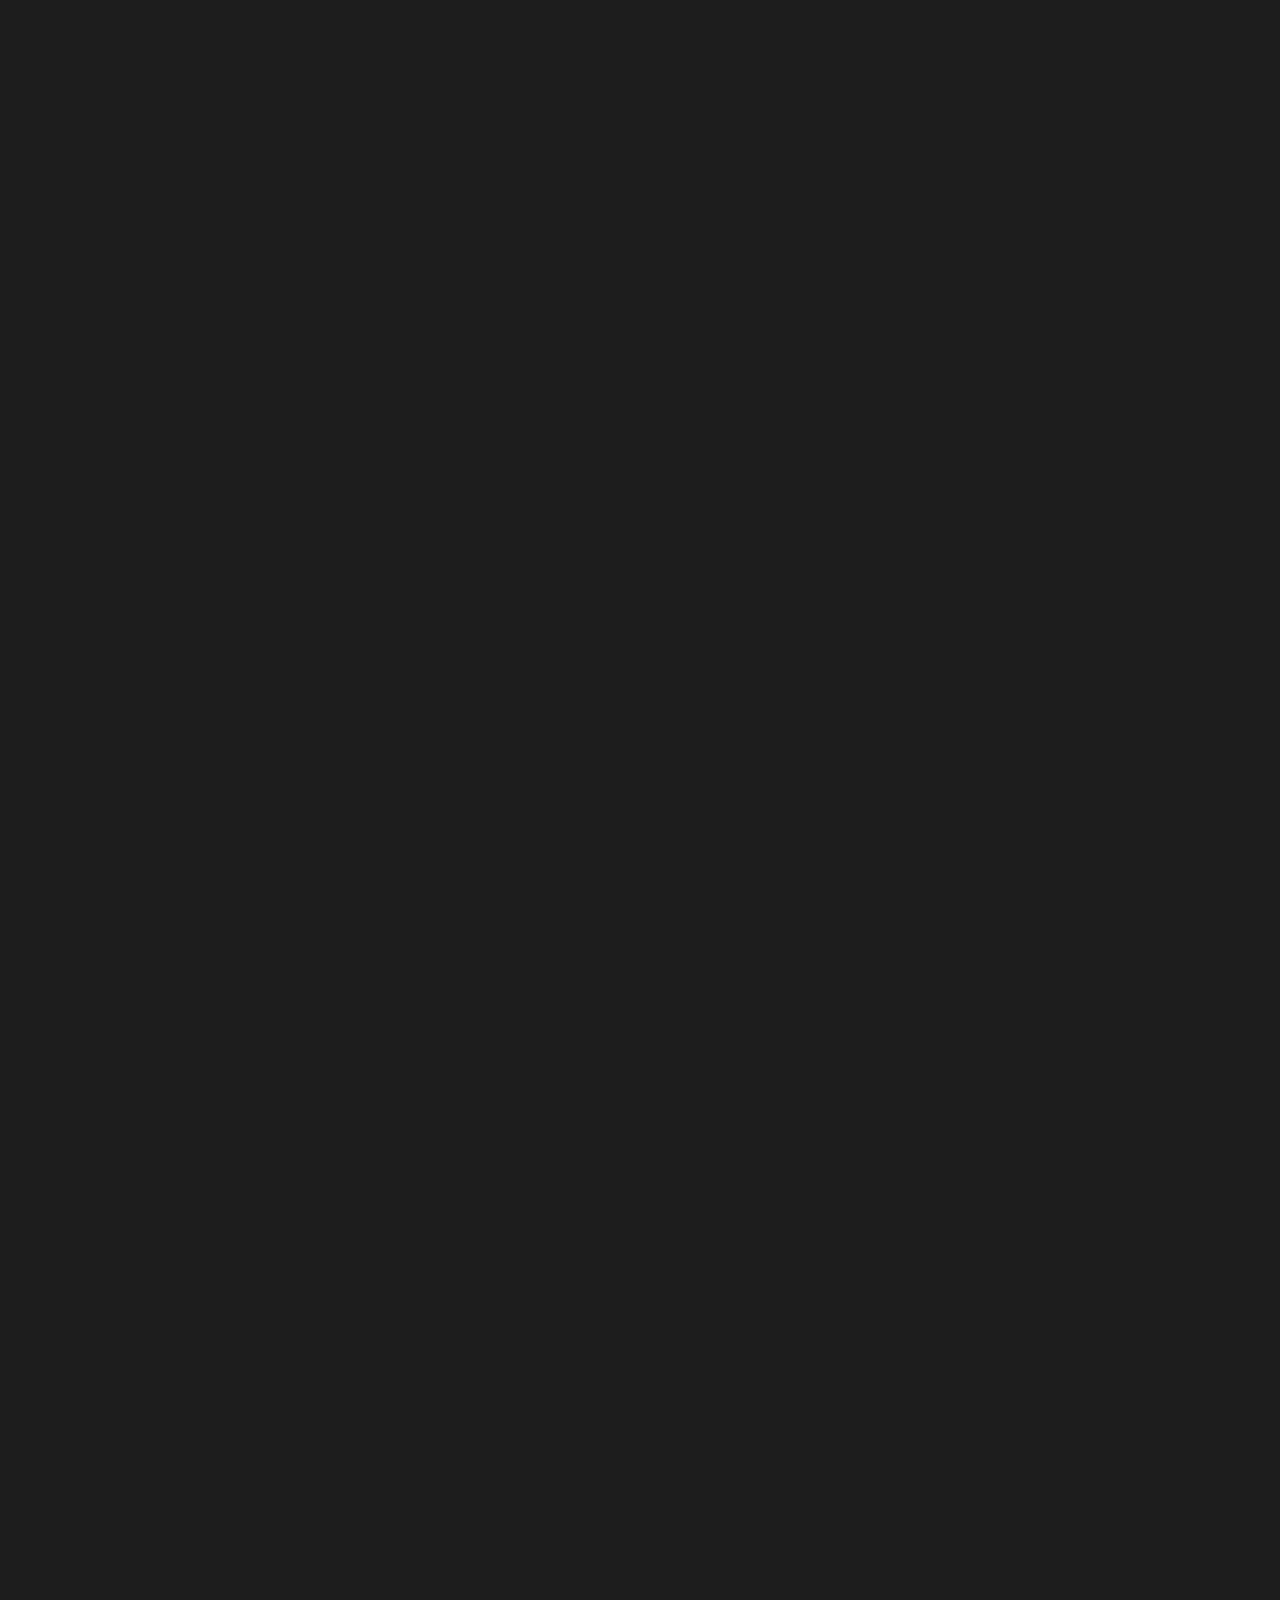
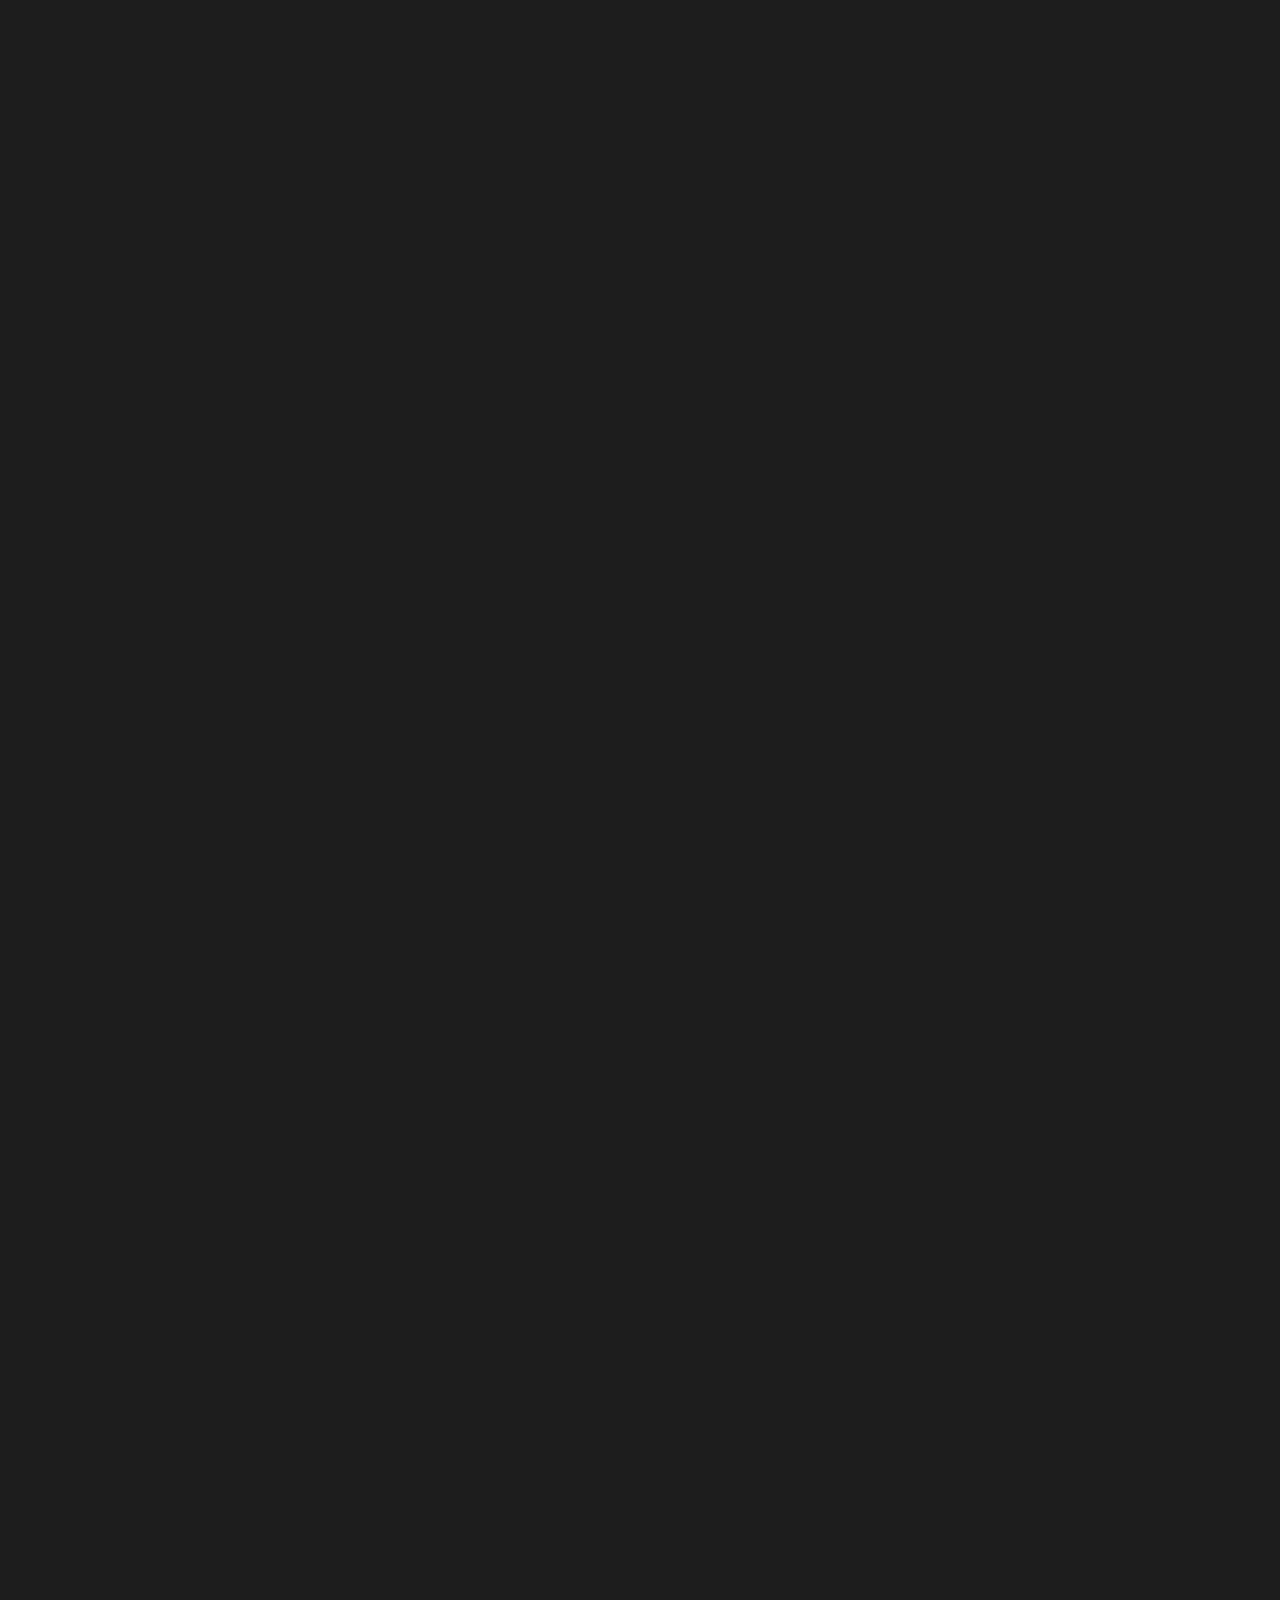
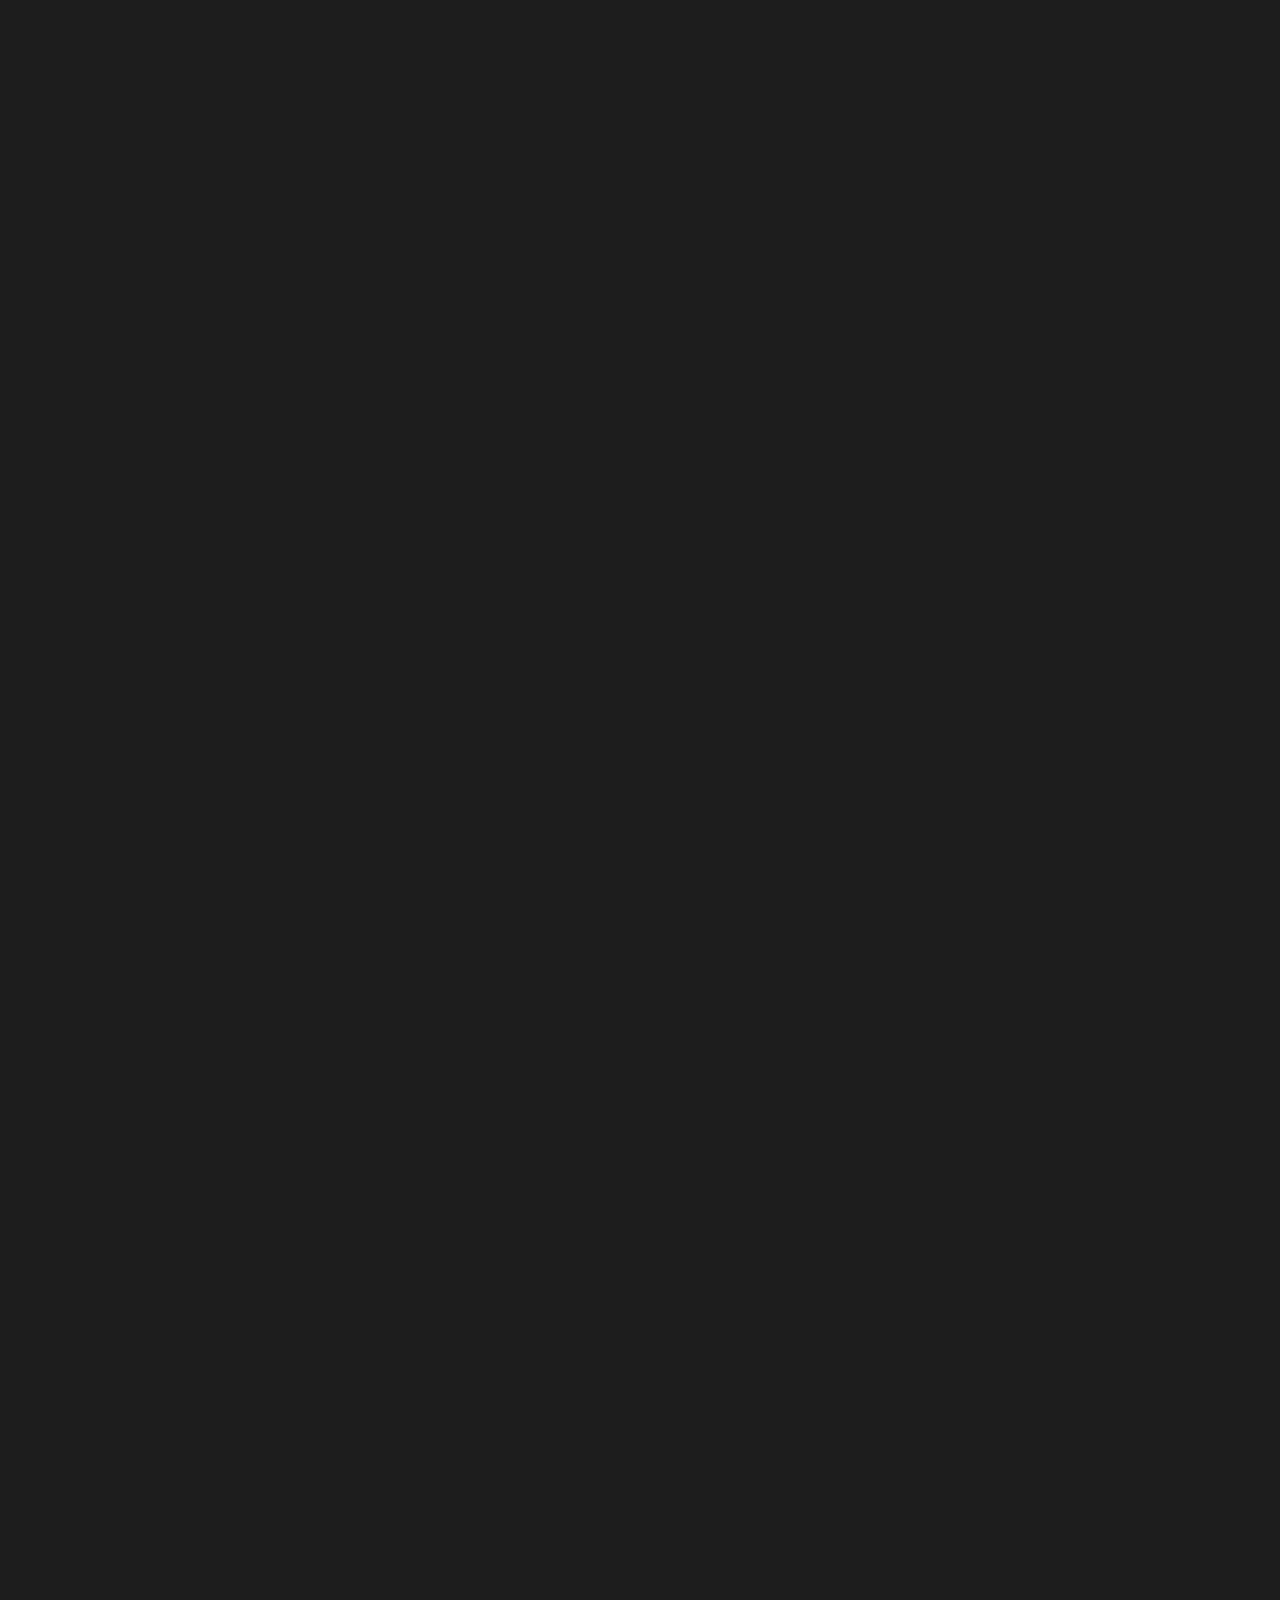
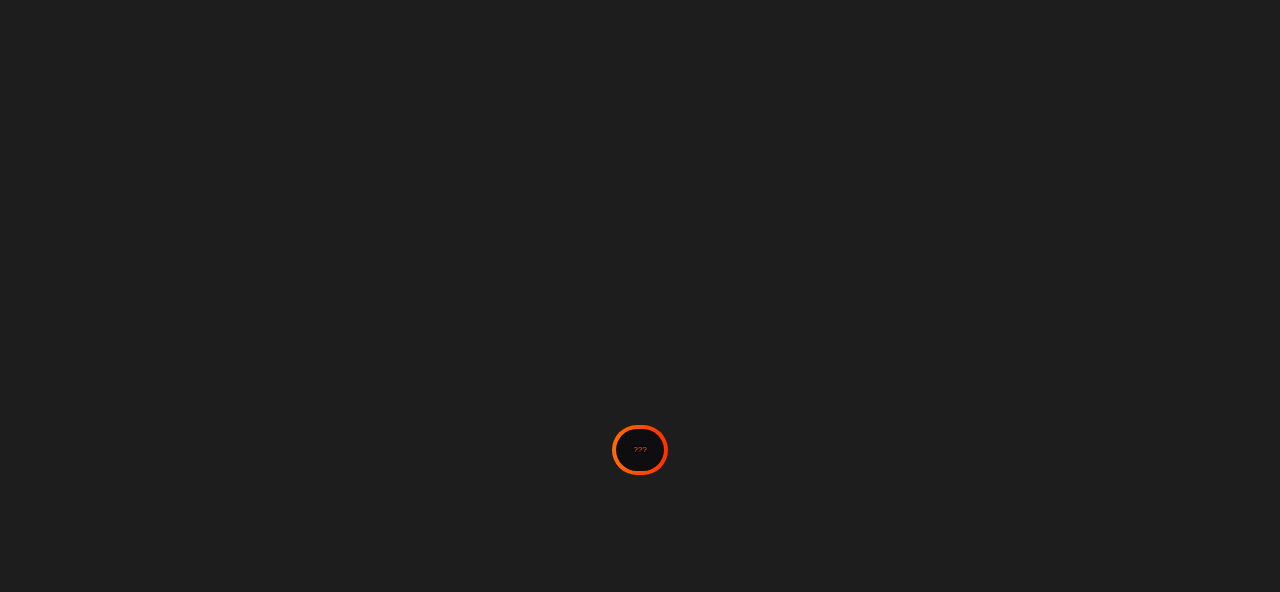
<file: oldindex.html>
<!DOCTYPE html>
<html lang="en">
<head>
    <link rel="preconnect"             href="https://fonts.googleapis.com">
    <link rel="preconnect" href="https://fonts.gstatic.com" crossorigin>
    <link href="https://fonts.googleapis.com/css2?family=Press+Start+2P&display=swap" rel="stylesheet">
    <link rel="stylesheet" href="styles/styles.css">
    <link rel="stylesheet" href="styles/buttons.css">
    <link rel="shortcut icon" type="image/x-icon" href="parasite.ico">
    
    <meta name="viewport" content="width=device-width, initial-scale=1.0">
    <meta charset="UTF-8">
    <title>Parasite</title>
</head>
<body>
      <h2 class="mainTitle">Parasite</h2>
      <!--SlideShow :)-->
      <div class="slider">
        <!--Slide Buttons.txt-->
        <div class="slides">
          
          <input type="radio" name="radioBtn" id="radio1" checked>
          <input type="radio" name="radioBtn" id="radio2">
          <input type="radio" name="radioBtn" id="radio3">
          <input type="radio" name="radioBtn" id="radio4">
          <input type="radio" name="radioBtn" id="radio5">
          <!--Cabo os Radio :(-->
          
          <!--Slide Images-->
          <div class="slideImg first">
            <iframe src="https://www.youtube.com/embed/ANohuEePwsU" title="Você é um Lixo" frameborder="0"></iframe>
          </div>
          
          <div class="slideImg">
            <img src="./img/slides/img1.png" alt="Screenshot 1">
          </div>
          
          <div class="slideImg">
            <img src="./img/slides/img2.png" alt="Screenshot 2">
          </div>
          
          <div class="slideImg">
            <img src="./img/slides/img3.png" alt="Screenshot 3">
          </div>
          
          <div class="slideImg">
            <img src="./img/slides/img4.png" alt="Screenshot 4">
          </div>
          <!--Cabo as Img :((-->
          
        </div>
        
        <!--Labels-->
        <div class="manualNav">
          
          <label for="radio1" class="manualBtn videoBtn"></label>
          <label for="radio2" class="manualBtn"></label>
          <label for="radio3" class="manualBtn"></label>
          <label for="radio4" class="manualBtn"></label>
          <label for="radio5" class="manualBtn"></label>
          <!--Cabo Labels :(-->
        </div>
        <!--Cabo Slideshow D':-->
      </div>
      
      
      <!--Social Buttons :)-->
      <div class="mediaTxt">
        
      <h5>Social Medias</h5>
      
      </div>
      <div class="socialBtn">
        <a href="https://youtube.com/@Erlicerzin">
          <div class="blob red">
            <img src="img/buttons/youtube.png" class="imgBtn" alt="YouTube Channel Button">
          </div>
        </a>
        <a href="https://gamejolt.com/games/parasite/771400">
          <div class="blob green">
            <img src="img/buttons/gamejolt.png" class="imgBtn" alt="GameJolt Page Button">
          </div>
        </a>
      </div>
      <!--Cabo os botao :(-->
      
      
    <!--Site text :D-->
    <div class="synopTxt">
      
    <p>• What is "Parasite"?
    <br>
    "Parasite is an RPG style game
    telling the story after the extinction of the human race,
    giving way to the Parasites.
    The protagonist, with no memories of the past,
    finds himself on a journey
    to discover the truth about the world
    and his own identity."
    
    </div>
    <!--cabo os texto :(-->
  
    <a class="normalBtn" href="/login.html"><span class="normalBtnspan" text-align"center">???</span></a>
    <h5 class="botTxtLog">We are not responsible for any ▇▇▇▇▇▇▇▇▇▇<br>▇▇▇▇▇▇▇▇▇▇▇▇▇▇▇▇▇▇▇▇▇▇▇▇▇▇▇▇▇▇▇▇▇▇▇▇▇▇▇▇▇▇▇▇▇▇▇▇<br>▇▇▇▇▇▇▇▇▇▇▇▇▇▇. Please do not disturb us in our absence.<br> <h2 class="date">© ▇▇/▇▇/▇▇▇▇<h5></p>
  
    <header class="header">
        <img class="logo" src="img/logo.png" alt="Site logo">
    </header>
</body>
</html>

<p class="hidden">The world will end, and evenlogi so we keep recording messages and more messages, I just wanted to get back to my life before all the DISGRACE happened. I hope one day someone sees this message... TIBERIVS CLAVDIVS CAESAR says "EGW gis HGIW":  iVBORw0KGgoAAAANSUhEUgAAAgsAAAILCAYAAABmX9/[base64]/[base64]/32b/92OnToUJFaETfffHM6fPhwbeuVFHnGu7u7aXd3d++b2QOR/V25ciVdunSptvVKGsd36sCBA+nYsWNFal24cCF98MEHRdYbx7Oq2/Hjx9P+/ftH28RwxAaDwTCl9IkfEe12u1itSJ21tbWP82g/8norKyvFakVGr9erdb2635fl5eWR97mX+1tZWal1vZJGfb4fNlqtVrH9NZvNYuuN+lzGYfT7/WLP5nr5GQIAyBIWAIAsYQEAyBIWAIAsYQEAyBIWAIAsYQEAyBIWAICsiQkLw+FwYkcp6+vrofUajUblKKnUen/5l38ZqlXnmUfV/b5Ezuk73/nOHu/6v1tcXCx2BpH9bW5u1nqe3W53bw/wf2i327W+U2fPng2dQ2Rcvnx5j0/nv9vZ2Rn59/yo/z7stYkJCwDAaAgLAECWsAAAZAkLAECWsAAAZAkLAECWsAAAZAkLAEDWvlE3UNLXv/71dP78+drW+8EPfpDuuOOO2tY7depU2tjYKFKr3+9Xzjlx4kSxWrfffnuoVsTc3FyROn/7t3+bVldXK+dF9hfp6Vvf+la6//77I61VivT093//9+n73/9+kfXqFtnfj3/842Lvwjiu12w2i6wVXS+q5Ge5TufPn09f//rXa1vv+PHj6R/+4R9qW2+v3VBh4fz58+ncuXO1rXflypXa1koppcFgUGx/pb70SteKKHUGv/zlL9Mvf/nLynmR/UV6+o//+I9QXxGRno4dO1ZsvbpF9re1tVXr56Hu9Uqqe71x9Jvf/KbWvw+7u7u1rVUHP0MAAFnCAgCQJSwAAFnCAgCQJSwAAFnCAgCQJSwAAFk31D0LN7qbbrqp6EUtVd5666307rvvVs6bmpqqnFNn3ymldPny5co5Bw4cSJ/+9Kcr50X+f+nI/j744INitSJ13n777co50fUi53nt2rVQX5H3JWL//v3F3qtI31evXi2yVtS7776b3nrrrSK1Sp151OHDh1Oj0cjOOXToUE3dUMRwxAaDwTClVDkiZmdnQ7VKjY2NjVBfpfZXt3a7PbG9R/ru9XrFakUsLi4Wq1XyPR7H9epW5/dG9AzW1tbG8swj6+3s7Izdev1+v9ZnPD09XWx//X7/Y57ix+dnCAAgS1gAALKEBQAgS1gAALKEBQAgS1gAALKEBQAgS1gAALKEhQmysLCQGo1GkXGjGw6HlWNpaalYrUlW9/tS6h3udru17q/T6UzsuxA5g/n5+VCtyBnUfWMke09YAACyhAUAIEtYAACyhAUAIEtYAACyhAUAIEtYAACyhAUAIGvfqBso6Qc/+EG6cuVKbevNzc3VtlZKKX33u98NXSR0991319BNeY899lh64YUXKudtbm5WzoleMFOne+65J21sbFTOK9V7p9MJX1xUwrPPPpu+973vVc6LnEHEsWPHitQZhcgzvnTp0t438l9sbW2F+op8/sbRrbfeWuzdizhw4EBta9XhhgoLd9xxx6hb2FMnT54cdQt76t///d/T2bNni9QqVaekhYWF0Jdxqd5nZmZqDU1bW1uheeMY5Oo2ju/n5cuXx7KvUg4dOuTd+xj8DAEAZAkLAECWsAAAZAkLAECWsAAAZAkLAECWsAAAZAkLAEDWxISFRqMxsaOUhYWF0HrD4bByROp0u91itcZRr9cL7S8iUmd7e7vY8ytpHJ9f9P0sJXLm8/PztT6/drtd6/tZ8nbDqampynMqeUHSkSNHRv49P+q/D3ttYsICADAawgIAkCUsAABZwgIAkCUsAABZwgIAkCUsAABZwgIAkLVv1A3MzMwUv2Tmky5y0UfkzBcWFtK9995bpFbE6upqWl1dLVKr5Dt1o7+fde+v1PsZdaM/v4iSl//UfZGQ5zce/MsCAJAlLAAAWcICAJAlLAAAWcICAJAlLAAAWcICAJAlLAAAWSO/lGmS/c3f/E16+eWXi9RaX1+vnPPQQw+lbrdbOS9ykVJJCwsLlXMi+ysp0tM3v/nN9NWvfrW29X72s58VWSvqmWeeSVtbW7Wt9+qrr4bmra2tFVnvxRdfTI8//niRWpH384//+I9DvUfehUidCxcuFKsV+U74gz/4g/Td7363SK2SImfw1FNPpZtuuik7ZzAYpFOnTlXWirwLDz74YHrjjTeyc44ePZqeeOKJylqR/fV6vXTixInKeXtqyHVrtVrDlFKRUVKp9drt9ljuLyLSU6/Xq3W9kmdVcr26RykrKytj19NwWO7zt7a2Vuv70mq1itWqe72dnZ3KOv1+v9h5Tk9PV9aZnp4utr9+vx+qtZf8DAEAZAkLAECWsAAAZAkLAECWsAAAZAkLAECWsAAAZAkLAEDWyMPC9vZ2ajQaRUbktrrd3d1QrYjNzc00HA6LjFJnEO09Uqfb7YZ6H0eRvku+exG9Xq/YuxCps7y8XOt5RkfdJvXzt7q6Wut5nj17tti712w2i/VVytzc3Fi+n5Ni5GEBABhvwgIAkCUsAABZwgIAkCUsAABZwgIAkCUsAABZwgIAkDccscFgMEwpFRn9fr9YX5H1NjY2itW60ZV6xqM4q5K9l9pfpM7y8nKxWhG9Xq/2sxrHd6rUemtra2P5eShlY2Oj2P6azWZlndnZ2T3e0X83rn/brpd/WQAAsoQFACBLWAAAsoQFACBLWAAAsoQFACBLWAAAsoQFACBr36gbOHr0aFpbW6ucd++991bOOXXqVGo2myXaCvV08uTJYrUWFhYq5zz00EPpzjvvDK1ZwqOPPpr+5V/+pbb1Soqc5ze/+c301a9+tYZu/tMDDzwQWi/Se8QzzzyTtra2itSK9PTqq6+GakU+D+PoxRdfTI8//njlvEndX1TkXXjqqafSTTfdlJ1z8uTJYt+NTzzxRNq/f392zptvvlnss/XEE0+ko0ePFqk1MUZ9K1RUmuAb3Urtb21trdae2u32yG/Wu95nE6nT6/WK1RrH9cZ1TKqVlZVa9zeuNzhGetrZ2Rm79fr9frF3eDAYVK7nBkcA4BNFWAAAsoQFACBLWAAAsoQFACBLWAAAsoQFACBLWAAAskZ+g+O4ajQalXM2NjbS/Px8kVrD4TDSVjGRnqIivZdcLyLS09LS0lg+m4iSPZU6g9OnT6dTp06VaKmoUvvrdrup2+0W6ChmYWGh2GdrHN/hzc3NdPfdd1fOG8feS5qU/fmXBQAgS1gAALKEBQAgS1gAALKEBQAgS1gAALKEBQAgS1gAALJGHha2t7dTo9GoHMPhsHLMzs6OejsfKtL7OPYUHZHnV7dITzMzM8WeTWS96CjV08MPP1zrs1laWhrLd71uk/p5iFwwl1Lsu2NqaqrW3nd3dyvrzM3NFfvOm5mZqVwv+v0S2d/W1laBk/x4Rh4WAIDxJiwAAFnCAgCQJSwAAFnCAgCQJSwAAFnCAgCQJSwAAFn7Rt3AuFpZWamcs76+nlZXV4usF6nz+OOPp5/+9KdFanW73eqmgiJnVbdIT6+88kroHEo946i6eyr1/H70ox+lp59+ukitiLvuuiv91V/9VeW8cXw/I37605+mxx9/vEityBkcO3YsVKvUd8fFixeL1Im6cOFC+va3v13rmjeU4YgNBoNhSqlyRMzOzoZqlVqv1WrVul673S5Wq1TfY/AKXbfFxcWxPM9SPS0vL9f6/Hq9Xq1n0Ol0ivVeUqkzX1tbG8vPaN3vemTs7OxU9t3v90fe5/WOfr9f9BleDz9DAABZwgIAkCUsAABZwgIAkCUsAABZwgIAkCUsAABZwgIAkDXysDAzM5OGw2HlmGSR/TUajcrR7XaLnVWkTrvdLnYGkf1FbyWM1IqMM2fOFFsvcp4lR0mR/ZVU6gzqfl+iNxeW+ryvrq7W+i5sbm7W+q5vbGwUO8+pqanKOnNzc7We5/T0dO2f5b008rAAAIw3YQEAyBIWAIAsYQEAyBIWAIAsYQEAyBIWAIAsYQEAyBuO2GAwGKaUiox+v1+sr1I9RUfdxnF/nU6n9r7q3N/i4mKt78Ly8vLEvp8RKysrI3/ue3lWa2trtfbdarVCfUVq7ezsFDuHiGazWdnT7OxsrT1FRc6z5N+26+VfFgCALGEBAMgSFgCALGEBAMgSFgCALGEBAMgSFgCALGEBAMjaN+oGbr755tTr9SrnnTp1qoZu9kZkf0tLS8XWO336dJE6DzzwQPriF79YOa/Us7nvvvvS3NxckfUiZx5Van/33ntvmpmZKVJrkpV61w8dOlTsu6Pk+1K3Ur3/7u/+bpE6KaX00EMPpU9/+tNFakW+zx599NF07dq17Jx33nkn9O5F1nvkkUfSm2++WTkvIvL8Pv/5zxdZ62MZ9a1QUanmW64i60XHpK63trZWrFZJN/p6pYzrDY6leup0OsXWG0fRGxzrVvK7qs799fv9YutNT0+P3f72mp8hAIAsYQEAyBIWAIAsYQEAyBIWAIAsYQEAyBIWAIAsYQEAyBp5WNje3k6NRqNyDIfDytHtdkO1IqOkUvuLjlLrLSwshPYXqRURfX6l1iup1HsXffeideo8q9OnT4/l85vU92V1dbXY5z1ic3OzWK2dnZ3Kvjc2Noqd1e7ubqhWqfVee+21yjrT09PFnt/W1lax/V2vkYcFAGC8CQsAQJawAABkCQsAQJawAABkCQsAQJawAABkCQsAQN7wBjI7OztMKWVHs9kM1aqq81FGqfXW1tY+zvGMdL26RfbX6/VG3eaHKvVO1d3T4uJi7X1F1H2epdZbW1ur9ful7tFqtSa298FgEOr9RuJfFgCALGEBAMgSFgCALGEBAMgSFgCALGEBAMgSFgCALGEBAMhqDIfD4SgbePPNN9MjjzxSOe/06dOVc+bm5tK5c+eyc5rNZtrd3a2s1Wg0KudELS4uVs6ZmZmpnPPGG2+kq1evFugopTNnzlTO+dM//dP0e7/3e0XWizy/p59+Ov3kJz8pUivy/P7oj/4o3X777ZXzIiI9RUV6j7xTJUXel7m5udRqtSrnlTyriLrPM/JZ3t7erpxz8ODBdPTo0SK1Is8vqtfrVc556KGH0ttvv52d02q10ubmZmWtUt/Fx48fT9/61reK1Hr99dfTe++9V6RW3Z+H6zbqW6EGg0GxW8rG9QbHUvtrt9sjv7lsL/fX6XSK1RrH/UWN+llN0lmN43mW6qndbk/s/prNZmWdum9wnJ2dDa0XMT09PbGfh+vlZwgAIEtYAACyhAUAIEtYAACyhAUAIEtYAACyhAUAIEtYAACyJiYsNBqNylF1e+OoDIfDyjHJIvuLPL8nn3yy1p5K3toX2V/0prZI75GxvLxcbH+R9SI3+0VFzrPb7RbrPaLT6RR71+sW6XtjYyNUK7K/y5cvV9Y5e/ZssbPa2dmp3N/q6mqx9ba3t4t9TifFxIQFAGA0hAUAIEtYAACyhAUAIEtYAACyhAUAIEtYAACyhAUAIGvfqBsoqd/vp7m5uVG38f+p+xKWyEUfkZ7W1tbSwsJCkVqRnrrdbtGLmepU9+Uqdb9T4/gOR5V6P8fVJPdeypEjR4rVGsWlWVXG4W+bf1kAALKEBQAgS1gAALKEBQAgS1gAALKEBQAgS1gAALKEBQAga+SXMk1NTaXl5eXKed/5zneKrPf222+nxx57rEitTqeTZmZmitSKeOaZZ9L58+eL1Iqc+dbWVtra2iqy3sMPPxxar1StyJx77rknTU1NVc6LvHuR9aJK1Wq1Wml+fr5IrYiXXnop/fCHP6xtva2trbS+vl7bepMs8k5tb2+HakW+Ox577LF07dq17Jzp6enU7XZDa5Zw8eLF9P3vf79yXmR/Ebu7u+nMmTNFao2F4YRIKVWOfr9fWWdnZydUKzI2Njb2fuP/RbvdDvVV93rjOEoax94jdZaXl4ueQ5Ver1frs1lZWbmh35d2uz12PUXPqtlsVtZptVrF9hfR7/drfRcGg0GxM4/8bdtrfoYAALKEBQAgS1gAALKEBQAgS1gAALKEBQAgS1gAALKEBQAga+RhYXt7OzUajcoxHA4rx9zc3Ki386Ei+xvH9dbX10PnXsrKykqt6y0tLdX+bCIm9X0Z1/XqfKdGodT3Z3RE1rt8+XKt+9vd3a11vehtlxGT8rdt5GEBABhvwgIAkCUsAABZwgIAkCUsAABZwgIAkCUsAABZwgIAkDXysDAzM1PsIpDIiK5X0jiuFzmr9fX1YutFxubmZrELeyJ1zpw5U+v+FhcXi61X0jiuF3l+m5ubxWpFrK6u1noBUrfbLbZepM78/HzR51xKZH9TU1O1rjc/P195nidOnCjW0zgYeVgAAMabsAAAZAkLAECWsAAAZAkLAECWsAAAZAkLAECWsAAAZO0bdQNRkQttnnrqqXTp0qUauvlPzz77bNra2qptvVdffbVYrch5/vznP0/b29tF1ltaWqqc8yd/8iehy1UilylF9nf27Nliz+/06dOVcw4fPhzqK1Ir4qWXXipWK+Ls2bPFakXO6ctf/nKxWpFz+slPfhJaLyKy3s9+9rNitSJef/31Wt+Xutf7xS9+UazWAw88kN58883snF//+tdpZWWlslbkDO6///70uc99LtzfnhjeQGZnZ4cppexoNpuhWlV1xnmU0m63x66n4TD2bCIWFxeL1YrU6fV6xWpN8hhHde9v1M/A2Pv3czAYFOup3+8X6+t6+RkCAMgSFgCALGEBAMgSFgCALGEBAMgSFgCALGEBAMgSFgCArJGHhe3t7dRoNCrHJBsOh7WOus+zVE+rq6vFeoqsNzMzE+q91BlEbrGM1opYXl6udX+9Xi9UK/JsIqPb7RZbr6RS67Xb7dq/O+ocGxsboXOI1Go2mx/nkX1kMzMzlc/4xIkTtfa010YeFgCA8SYsAABZwgIAkCUsAABZwgIAkCUsAABZwgIAkCUsAAB5wxEbDAbDlFLlqFukp42NjWK1ImNtba3W9UqOiE6nM/I+jet/fr1er1itkkqdQafTqbXvtbW1Wp9fVKmeWq1W0b5KGfVn7cNGv98f9bEM/csCAJAlLAAAWcICAJAlLAAAWcICAJAlLAAAWcICAJAlLAAAWftG3cChQ4dSp9OpnLe6ulo552tf+1q6+eabC3QV88ILL6Tt7e3KeZH9Pfnkk5VzXnzxxbS7uxtprVaR/U2yUs/vS1/6UvrCF75QpFbE7OxsmpubK7Je5PN35cqVYp/liFtvvTXdddddlfNKPb+oyP663W6x9SIiPR07dizdc889lfMi5/n000+nd999Nzvn4sWLxd6F++67L+3fv79Irbq/[base64]/xwre9Lq9Wq9bO8tbUV2l9kRG7uvdGMPCwAAONNWAAAsoQFACBLWAAAsoQFACBLWAAAsoQFACBLWAAAsvaNuoGSbr/99mK1IpePbGxspPn5+drWK1krctnJwsJCeu6554rUiuh2u+nJJ5+sbb2SIj0tLS2lM2fOFFlvki9TGsfnFznPTqcTupip1P7W19fTvffeW6TWJIuc59TUVLp8+XIN3cRtb2+nEydOVM4bx8/Dh/EvCwBAlrAAAGQJCwBAlrAAAGQJCwBAlrAAAGQJCwBAlrAAAGRNzKVMnU5n1C38f7a2ttL29naRWnXvL3K5zIULF2pd79ixY7Wew5e+9KX0hS98oXJepPdut1s558tf/nKx/UUur6rbz3/+82JnFalz6623prvuuqu6sYDIc4muFek94tKlS6G+Iu9CpM7FixfTD3/4w8p5kf392Z/9WXrvvfeyc2677bbKOoyR4YgNBoNhSqlyjKNWqxXqfRz3V6rvaO+ROisrK7Xur9frFatVt5LPr+5Ran+dTqdYrZJKnVO73a51fxsbG8V639nZ+ThH+JE1m81a3+HBYFDZ0yT/bfswfoYAALKEBQAgS1gAALKEBQAgS1gAALKEBQAgS1gAALKEBQAgS1iowXA4rByNRqNyrK+vh9aL1Jpkkf1FznxpaSm0Xqnnd/r06WJnEOmp7tHr9Yrtr6RSzy86SnnuueeKrRepc/fddxfr/ciRI5Xrzc/PF1uvpMj7Mj8/X7m/EydOjHorRQkLAECWsAAAZAkLAECWsAAAZAkLAECWsAAAZAkLAECWsAAA5A0nREqpyGg2m7WuFx11n9UkK7W/xcXFWp9fdL1SZ7C8vByqVWq9uj8PKysrE/v5i4x2u13reiXHzs7O2J3n7OzsxJ5nv98vdp7Xy78sAABZwgIAkCUsAABZwgIAkCUsAABZwgIAkCUsAABZwgIAkLVv1A1EtdvtInVuuummInU+ikjv6+vrNXTy0da788470+/8zu8UqbWwsBDqq05f/OIXQ8/mueeeq5wTOYODBw8Wexein4e636s63XLLLcWeX90ifd95553FakVcunQp/fM//3ORWs8//3yx79pS+7v55puLfR6+8pWvpIMHD2bnXL16Nf3jP/5jZa3I/prNZri3PTPqW6HGVSp4+1bd65Uaa2trxXovaRzXi4xer1fr/paXl0f+Du3lZybqRl+vlI2NjZE/9708q36/X6ynwWBQud5gMJjYd+HD+BkCAMgSFgCALGEBAMgSFgCALGEBAMgSFgCALGEBAMgSFgCArJGHhe3t7dRoNCpH3YbDYbER2V+kTqmbzKL7W11drfXZdLvdYutF6kRHROQ8o+96pFZJ47he5Jy63W6t+4t+HkrtL3rraan3/O677w6tV0qr1Sp2Vru7u5Xrzc3NFftOn5+fr+xpfn6+2P62trZqeCJ5Iw8LAMB4ExYAgCxhAQDIEhYAgCxhAQDIEhYAgCxhAQDIEhYAgKzGsPSNKyM0NzeXzp07V9t6GxsbaX5+vrb1FhYW0nPPPVc5L/JIR3HRVSl1v7LjeFYlzyCyv8h6p0+fTqdOnSrR0lg+406nk1ZXV4vUGsfnV9LU1FS6fPlykVrj+C6UNCl/gv3LAgCQJSwAAFnCAgCQJSwAAFnCAgCQJSwAAFnCAgCQJSwAAFn7Rt1A1ObmZuWc2267LU1NTe19M//X9vZ2qK+IOi93SimlVqtVOefll19Ov/rVr2ro5qOJnPk4nmfU2bNnK+eUeu+iIuu98sorta537NixdNtttxWpFXl+U1NTxWqN4/OLKvXZajabaW5urnJepPe77ror7duX/3N25cqV9K//+q+VtSLP76WXXkrXrl2rnBcR2d8dd9yRDh06VGS96zacECmlytHv92vtqdVqhfqKjIh2u12sVsn1xnGUNI7rGWnY6XRqfX4rKyvFao367D7OiGg2m5V1Wq1WsbPa2dmprNPv94vtb3p6utYzr/tv24fxMwQAkCUsAABZwgIAkCUsAABZwgIAkCUsAABZwgIAkCUsAABZE3ODY8Ttt99erNZwOKycU/JWtEajMXa11tbW0vr6epFakZ5WVlZSt9utbb26LS0tpTNnzlTOi7x74+j06dPp1KlTlfMi+6v7+dX9+av7GUd6arVaoe+0up/NOJ7VJ5F/WQAAsoQFACBLWAAAsoQFACBLWAAAsoQFACBLWAAAsoQFACBr5JcyXbhwIf3hH/5hbesdPnw4vfbaa7Wtl1JKU1NTta4XsbOzUznnwQcfDF2StLu7W6CjuMh5RvYXdeTIkco5kZ6+/e1vh/oax/cl4tq1a6F5pZ7fs88+W6xW5Bl/4xvfSH/3d39XpFbdzzhyBi+99FKtff34xz+udb3333+/WK1z586lW265pVi9Kp/97GdrW+t/M/Kw8MEHH6TLly/Xtl6j0aj9g1rn/qIiZ/DOO++MZe+RnsbxGX/qU58K9TWOZ15Sqee3b9++Wt+F/fv3F6tV9zOO9H3gwIFa+3r//fcn9l0/fPjwxIb66+VnCAAgS1gAALKEBQAgS1gAALKEBQAgS1gAALKEBQAga+T3LBw4cCC1Wq3a1jt06FBta/0/pfb38ssvp1/96ldFakWcPHmy2IVLkTPY3d1Nm5ubRWqR0vT0dJqZmaltvddffz29+uqrlfMizy/yHuzu7harNY5+67d+K508ebJy3tmzZyvnRM5ga2sr0lYxzWYzzc3N1bbelStX0r/927/Vtt4NZ8jEaLfbw5RSkTGOOp3OWPZe6sx7vV6t6y0vL+/twfwPvV6v2POL1Ol0OsVqjeN67Xa71vXqHq1WK7S/Uvr9frHeB4NBrb2PAz9DAABZwgIAkCUsAABZwgIAkCUsAABZwgIAkCUsAABZwgIAkDXysLC9vZ0ajcYnfkSsr6+n4XBYZNQtcgZPPvlkrT0tLS2F+ip15tF3ve7nV+r9HNf1IiJnPj8/eMLBogAABdhJREFUX2vvzz333MSeVbPZLLZe5AxK3TQbdeLEicqeZoK3p0b2V/ftmh9m5GEBABhvwgIAkCUsAABZwgIAkCUsAABZwgIAkCUsAABZwgIAkLVv1A1E7ezsjLqF63bkyJEide6///70/PPPV84rdUFJ3et973vfS/fdd1+RWhGPPvpoevjhh2/Y9aLq/myVWm///v21rhdVar3nn38+/cVf/EWR9Up9B41CZH8lL4GKOHfuXLrllluycz71qdh/i0f299nPfjZUay9NTFiYmpoadQsj99Zbb6XLly/fsOsdPHiw1uf8mc98Jn3mM5+5YdeLqvuzZb2Ym266qdb1xtU47u/w4cPF+hrH/X0YP0MAAFnCAgCQJSwAAFnCAgCQJSwAAFnCAgCQJSwAAFkTc89CxPnz59NvfvOb2ta79dZb06FDh2pb78SJE2l2drZy3tbWVpH1oncsRNaL9H3lypVivUd8/vOfT5/73Ocq50V6mpubK9FSURcvXqz1PH/xi1+E5pU6zzfffDNduHChSK1IT1euXAm9x3Wr8xlH13v//fcr59T9eT9//nxoXuQZv/LKK8UuoxvH744PNRyxwWAwTClVjojZ2dlQrVJjY2Mj1Fep/UXVeQbREdHpdGrtqdfrFTvPuo36eY7D+7KyslKsVqROp9P5GE/so1tbWxv5c/[base64]/86DQaDynknTpwosl7U9vZ25ZxI3+MqclaRMygpcp4vvPBC0edc5Stf+Up64oknKudFeors76WXXkrf+MY3Iq1VOnfuXDp8+HB2zoEDB0K1Ivv79a9/HaoVETmrP//zP08XL14stuYkEBb4X73xxhvptddeK1KrVJ2S6+3bt6/Yl3/d+6vzj1ZpdZ9VROQ8Dxw4UGvvBw8eDPUV6anugHbLLbekqampIrXG8bN18eLFsXyP95KfIQCALGEBAMgSFgCALGEBAMgSFgCALGEBAMgSFgCArBvqnoXjx4+n3d3d2taLXioyjiL/T/XVq1dDtaanpz9mN//p0qVL6a233qqcF+k90lPVpTGjUur/d5+amgr9v+6l1nvvvfeKvQslldrf22+/Xev+jh49WttanwTvvPNOsXfh2LFjReqkNJ73jnyo4YgNBoNhSqlyTLK69xdZr+QopdPpjF1Pw2H951lqLC8v17q/xcXFoudeSqn9dTqdUW/lQ5X6PGxsbBQ7q52dnVr3V/cYDAa17q/f7xdb73r5GQIAyBIWAIAsYQEAyBIWAIAsYQEAyBIWAIAsYQEAyBIWAICsibnBsdFojLqFG8p/3gUymSK9l3xfxnG9cXTmzJl05syZIrVKnkGpWqurq8Wec93PONJ3q9Uq9q4fOXIktN7m5mblvEhPU1NT6fLly5XzuH7+ZQEAyBIWAIAsYQEAyBIWAIAsYQEAyBIWAIAsYQEAyBIWAICskV/KdPz48dTv90fdxg1lUs/zkUceSUtLS0Vq1X0Gk3rmKU1273X62te+NpZnVaqnQ4cOjeV6Ef/0T/+U3n///WL1qhw/frxYrch5/v7v/[base64]/AKpaTCNqs+qmAAAAAElFTkSuQmCC</p>
</file>
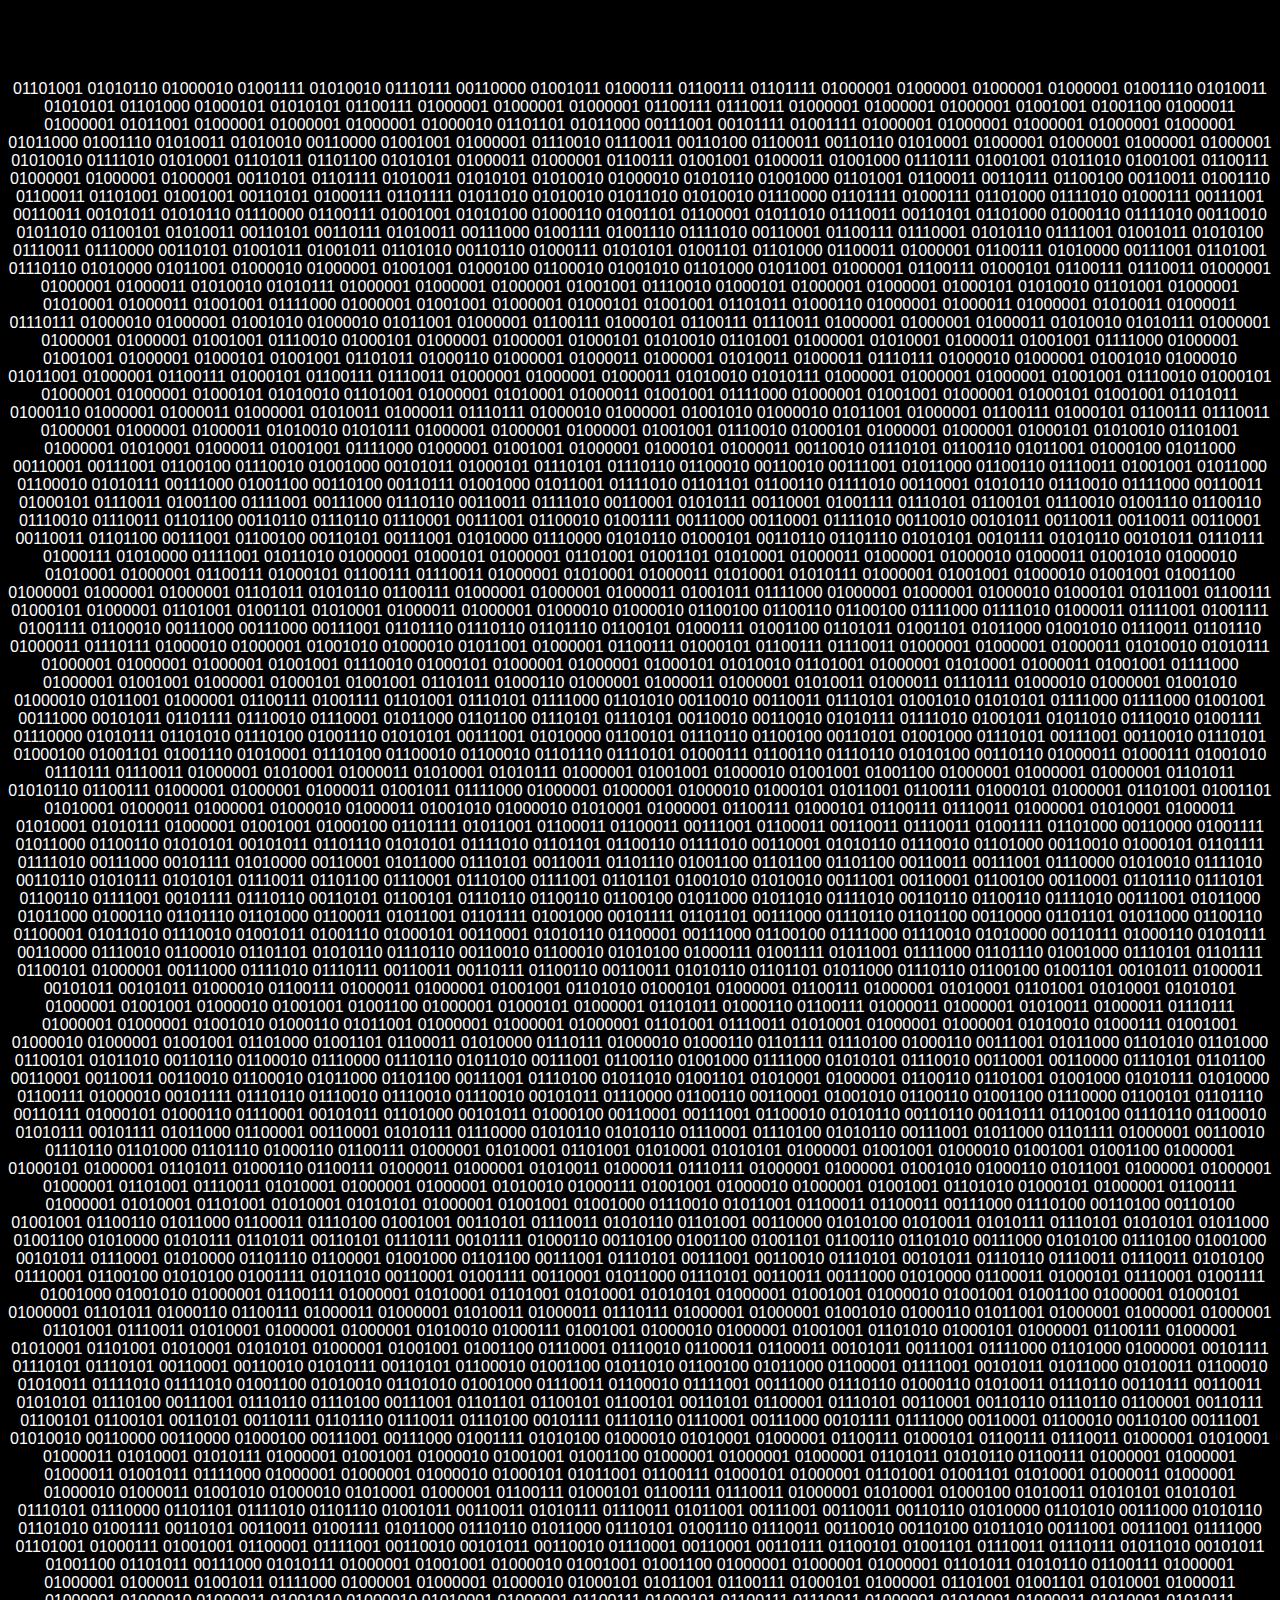
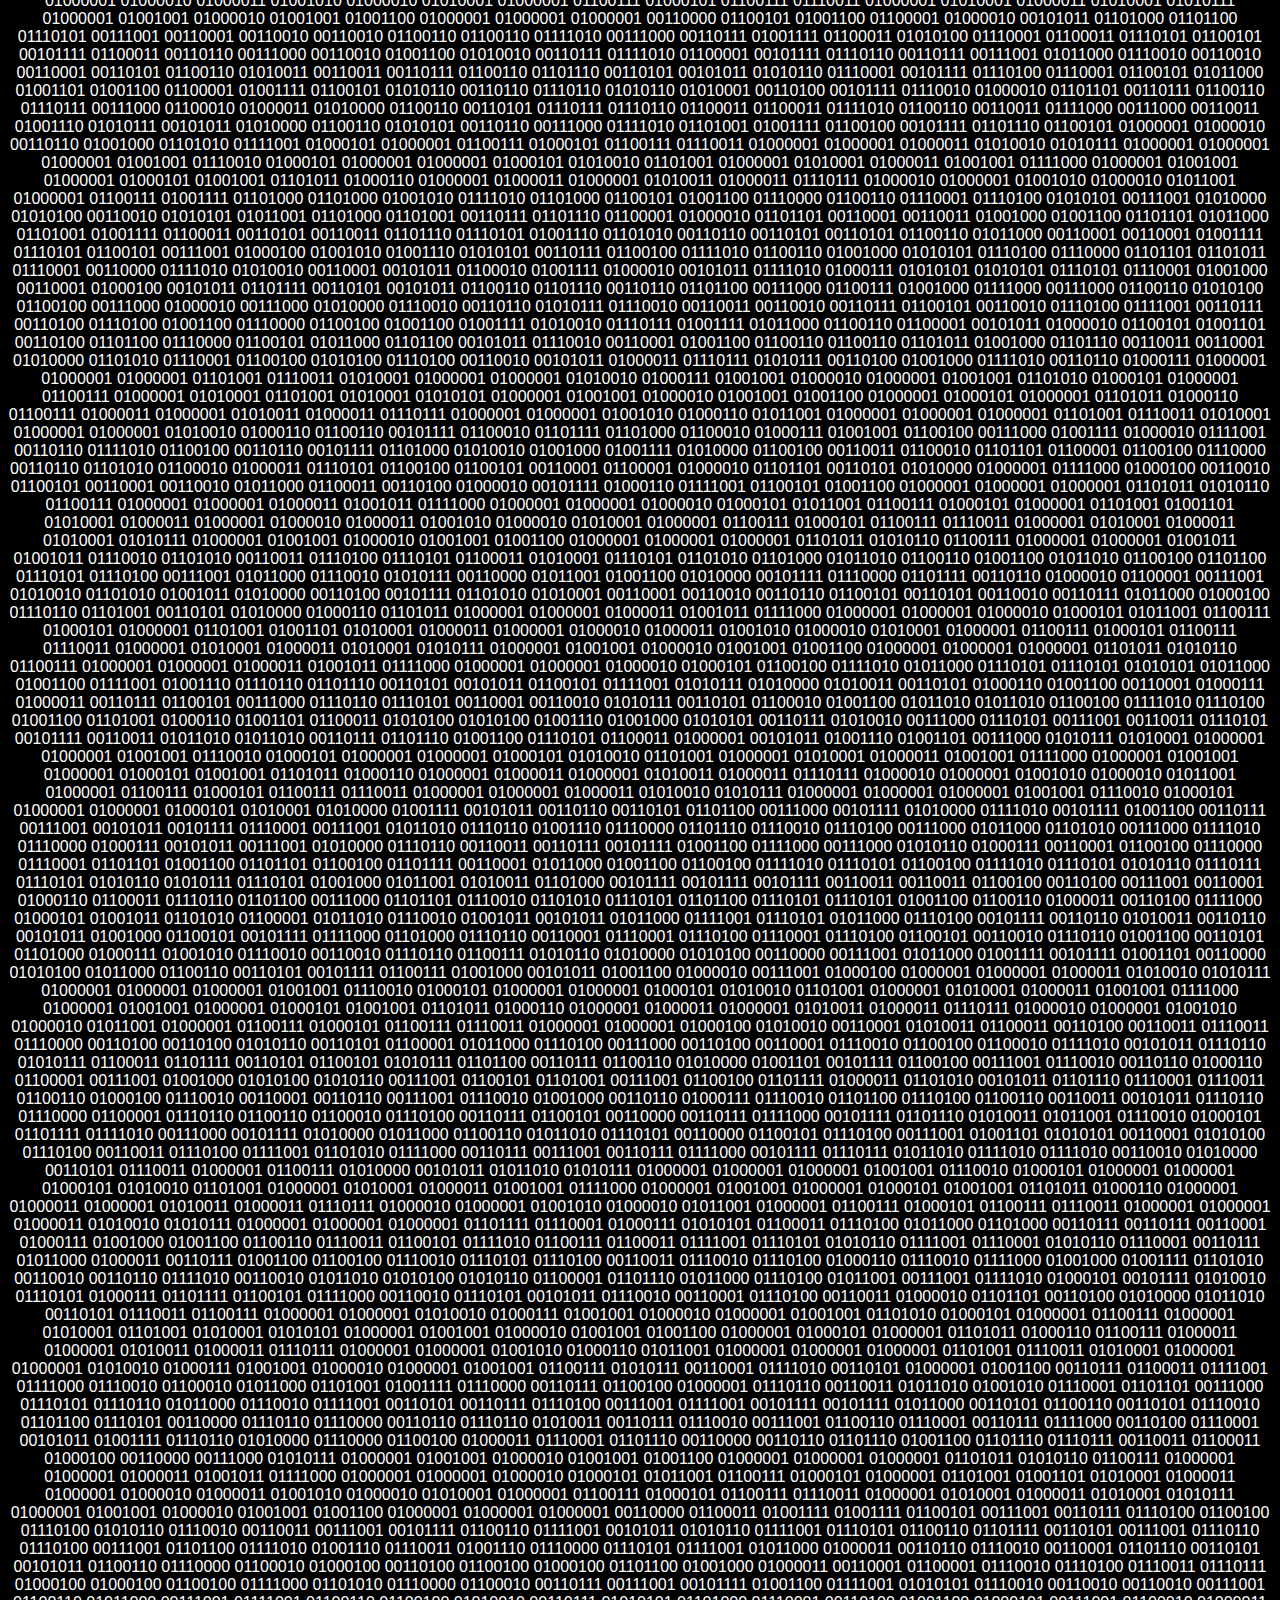
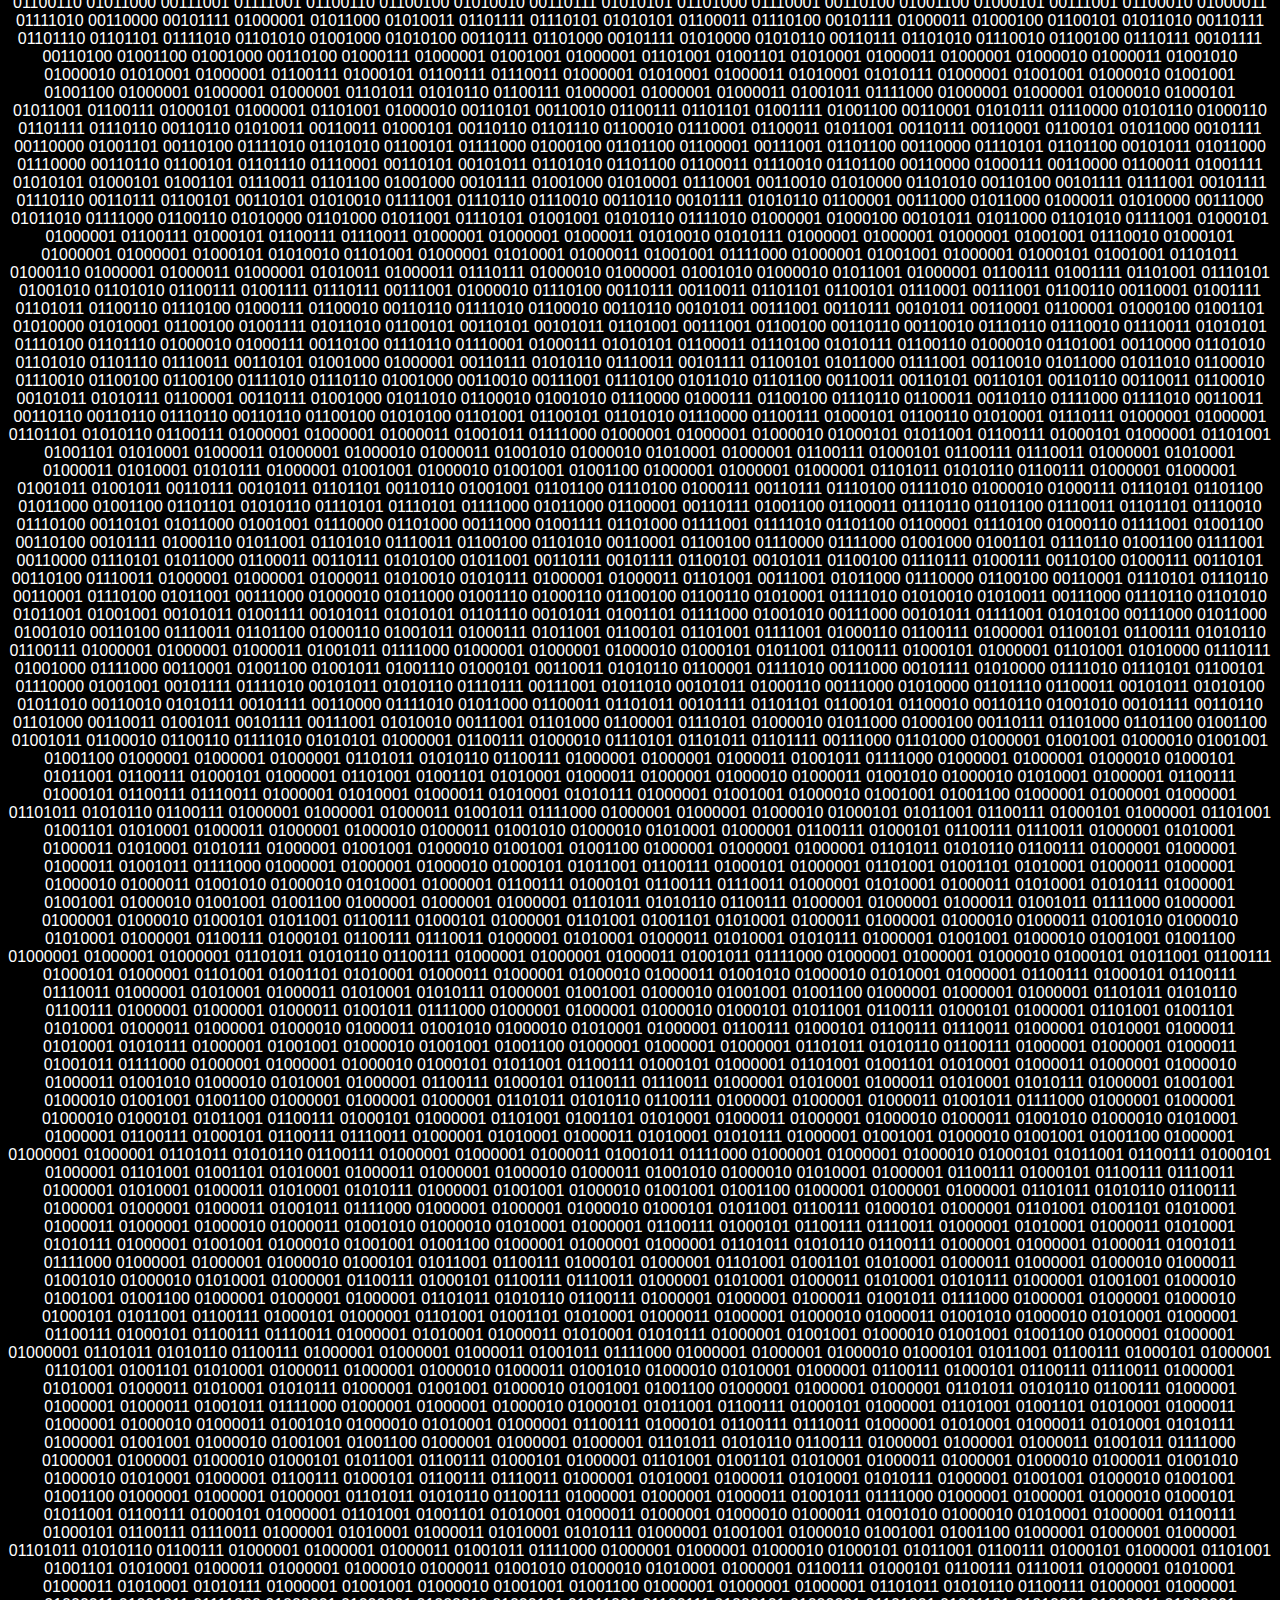
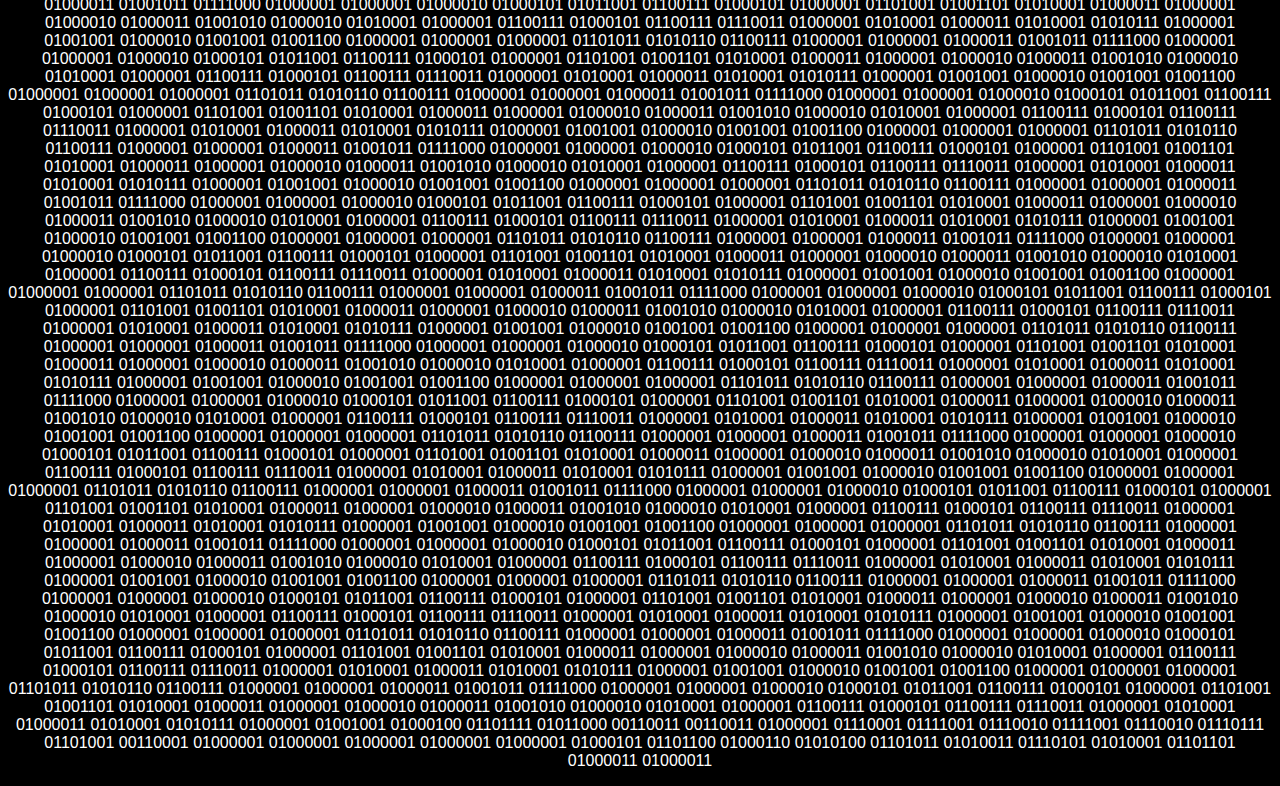
<file: pages/01000100 01000101 01010011 01000111 01010010 01000001 01000011 01000101.html>
<!DOCTYPE html>
<html>

<head>
  <meta charset="UTF-8">
  <meta name="viewport" content="width=device-width, initial-scale=1">
  <link rel="stylesheet" href="defaultStyle.css">
  <title>Desgrace</title>
</head>
<body>
  <h1 class="transparent">1</h1>
  <p>01101001 01010110 01000010 01001111 01010010 01110111 00110000 01001011 01000111 01100111 01101111 01000001 01000001 01000001 01000001 01001110 01010011 01010101 01101000 01000101 01010101 01100111 01000001 01000001 01000001 01100111 01110011 01000001 01000001 01000001 01001001 01001100 01000011 01000001 01011001 01000001 01000001 01000001 01000010 01101101 01011000 00111001 00101111 01001111 01000001 01000001 01000001 01000001 01000001 01011000 01001110 01010011 01010010 00110000 01001001 01000001 01110010 01110011 00110100 01100011 00110110 01010001 01000001 01000001 01000001 01000001 01010010 01111010 01010001 01101011 01101100 01010101 01000011 01000001 01100111 01001001 01000011 01001000 01110111 01001001 01011010 01001001 01100111 01000001 01000001 01000001 00110101 01101111 01010011 01010101 01010010 01000010 01010110 01001000 01101001 01100011 00110111 01100100 00110011 01001110 01100011 01101001 01001001 00110101 01000111 01101111 01011010 01010010 01011010 01010010 01110000 01101111 01000111 01101000 01111010 01000111 00111001 00110011 00101011 01010110 01110000 01100111 01001001 01010100 01000110 01001101 01100001 01011010 01110011 00110101 01101000 01000110 01111010 00110010 01011010 01100101 01010011 00110101 00110111 01010011 00111000 01001111 01001110 01111010 00110001 01100111 01110001 01010110 01111001 01001011 01010100 01110011 01110000 00110101 01001011 01001011 01101010 00110110 01000111 01010101 01001101 01101000 01100011 01000001 01100111 01010000 00111001 01101001 01110110 01010000 01011001 01000010 01000001 01001001 01000100 01100010 01001010 01101000 01011001 01000001 01100111 01000101 01100111 01110011 01000001 01000001 01000011 01010010 01010111 01000001 01000001 01000001 01001001 01110010 01000101 01000001 01000001 01000101 01010010 01101001 01000001 01010001 01000011 01001001 01111000 01000001 01001001 01000001 01000101 01001001 01101011 01000110 01000001 01000011 01000001 01010011 01000011 01110111 01000010 01000001 01001010 01000010 01011001 01000001 01100111 01000101 01100111 01110011 01000001 01000001 01000011 01010010 01010111 01000001 01000001 01000001 01001001 01110010 01000101 01000001 01000001 01000101 01010010 01101001 01000001 01010001 01000011 01001001 01111000 01000001 01001001 01000001 01000101 01001001 01101011 01000110 01000001 01000011 01000001 01010011 01000011 01110111 01000010 01000001 01001010 01000010 01011001 01000001 01100111 01000101 01100111 01110011 01000001 01000001 01000011 01010010 01010111 01000001 01000001 01000001 01001001 01110010 01000101 01000001 01000001 01000101 01010010 01101001 01000001 01010001 01000011 01001001 01111000 01000001 01001001 01000001 01000101 01001001 01101011 01000110 01000001 01000011 01000001 01010011 01000011 01110111 01000010 01000001 01001010 01000010 01011001 01000001 01100111 01000101 01100111 01110011 01000001 01000001 01000011 01010010 01010111 01000001 01000001 01000001 01001001 01110010 01000101 01000001 01000001 01000101 01010010 01101001 01000001 01010001 01000011 01001001 01111000 01000001 01001001 01000001 01000101 01000011 00110010 01110101 01100110 01011001 01000100 01011000 00110001 00111001 01100100 01110010 01001000 00101011 01000101 01110101 01110110 01100010 00110010 00111001 01011000 01100110 01110011 01001001 01011000 01100010 01010111 00111000 01001100 00110100 00110111 01001000 01011001 01111010 01101101 01100110 01111010 00110001 01010110 01110010 01111000 00110011 01000101 01110011 01001100 01111001 00111000 01110110 00110011 01111010 00110001 01010111 00110001 01001111 01110101 01100101 01110010 01001110 01100110 01110010 01110011 01101100 00110110 01110110 01110001 00111001 01100010 01001111 00111000 00110001 01111010 00110010 00101011 00110011 00110011 00110001 00110011 01101100 00111001 01100100 00110101 00111001 01010000 01110000 01010110 01000101 00110110 01101110 01010101 00101111 01010110 00101011 01110111 01000111 01010000 01111001 01011010 01000001 01000101 01000001 01101001 01001101 01010001 01000011 01000001 01000010 01000011 01001010 01000010 01010001 01000001 01100111 01000101 01100111 01110011 01000001 01010001 01000011 01010001 01010111 01000001 01001001 01000010 01001001 01001100 01000001 01000001 01000001 01101011 01010110 01100111 01000001 01000001 01000011 01001011 01111000 01000001 01000001 01000010 01000101 01011001 01100111 01000101 01000001 01101001 01001101 01010001 01000011 01000001 01000010 01000010 01100100 01100110 01100100 01111000 01111010 01000011 01111001 01001111 01001111 01100010 00111000 00111000 00111001 01101110 01110110 01101110 01100101 01000111 01001100 01101011 01001101 01011000 01001010 01110011 01101110 01000011 01110111 01000010 01000001 01001010 01000010 01011001 01000001 01100111 01000101 01100111 01110011 01000001 01000001 01000011 01010010 01010111 01000001 01000001 01000001 01001001 01110010 01000101 01000001 01000001 01000101 01010010 01101001 01000001 01010001 01000011 01001001 01111000 01000001 01001001 01000001 01000101 01001001 01101011 01000110 01000001 01000011 01000001 01010011 01000011 01110111 01000010 01000001 01001010 01000010 01011001 01000001 01100111 01001111 01101001 01110101 01111000 01101010 00110010 00110011 01110101 01001010 01010101 01111000 01111000 01001001 00111000 00101011 01101111 01110010 01110001 01011000 01101100 01110101 01110101 00110010 00110010 01010111 01111010 01001011 01011010 01110010 01001111 01110000 01010111 01101010 01110100 01001110 01010101 00111001 01010000 01100101 01110110 01100100 00110101 01001000 01110101 00111001 00110010 01110101 01000100 01001101 01001110 01010001 01110100 01100010 01100010 01101110 01110101 01000111 01100110 01110110 01010100 00110110 01000011 01000111 01001010 01110111 01110011 01000001 01010001 01000011 01010001 01010111 01000001 01001001 01000010 01001001 01001100 01000001 01000001 01000001 01101011 01010110 01100111 01000001 01000001 01000011 01001011 01111000 01000001 01000001 01000010 01000101 01011001 01100111 01000101 01000001 01101001 01001101 01010001 01000011 01000001 01000010 01000011 01001010 01000010 01010001 01000001 01100111 01000101 01100111 01110011 01000001 01010001 01000011 01010001 01010111 01000001 01001001 01000100 01101111 01011001 01100011 01100011 00111001 01100011 00110011 01110011 01001111 01101000 00110000 01001111 01011000 01100110 01010101 00101011 01101110 01010101 01111010 01101101 01100110 01111010 00110001 01010110 01110010 01101000 00110010 01000101 01101111 01111010 00111000 00101111 01010000 00110001 01011000 01110101 00110011 01101110 01001100 01101100 01101100 00110011 00111001 01110000 01010010 01111010 00110110 01010111 01010101 01110011 01101100 01110001 01110100 01111001 01101101 01001010 01010010 00111001 00110001 01100100 00110001 01101110 01110101 01100110 01111001 00101111 01110110 00110101 01100101 01110110 01100110 01100100 01011000 01011010 01111010 00110110 01100110 01111010 00111001 01011000 01011000 01000110 01101110 01101000 01100011 01011001 01101111 01001000 00101111 01101101 00111000 01110110 01101100 00110000 01101101 01011000 01100110 01100001 01011010 01110010 01001011 01001110 01000101 00110001 01010110 01100001 00111000 01100100 01111000 01110010 01010000 00110111 01000110 01010111 00110000 01110010 01100010 01101101 01010110 01110110 00110010 01100010 01010100 01000111 01001111 01011001 01111000 01101110 01001000 01110101 01101111 01100101 01000001 00111000 01111010 01110111 00110011 00110111 01100110 00110011 01010110 01101101 01011000 01110110 01100100 01001101 00101011 01000011 00101011 00101011 01000010 01100111 01000011 01000001 01001001 01101010 01000101 01000001 01100111 01000001 01010001 01101001 01010001 01010101 01000001 01001001 01000010 01001001 01001100 01000001 01000101 01000001 01101011 01000110 01100111 01000011 01000001 01010011 01000011 01110111 01000001 01000001 01001010 01000110 01011001 01000001 01000001 01000001 01101001 01110011 01010001 01000001 01000001 01010010 01000111 01001001 01000010 01000001 01001001 01101000 01001101 01100011 01010000 01110111 01000010 01000110 01101111 01110100 01000110 00111001 01011000 01101010 01101000 01100101 01011010 00110110 01100010 01110000 01110110 01011010 00111001 01100110 01001000 01111000 01010101 01110010 00110001 00110000 01110101 01101100 00110001 00110011 00110010 01100010 01011000 01101100 00111001 01110100 01011010 01001101 01010001 01000001 01100110 01101001 01001000 01010111 01010000 01100111 01000010 00101111 01110110 01110010 01110010 01110010 00101011 01110000 01100110 00110001 01001010 01100110 01001100 01110000 01100101 01101110 00110111 01000101 01000110 01110001 00101011 01101000 00101011 01000100 00110001 00111001 01100010 01010110 00110110 00110111 01100100 01110110 01100010 01010111 00101111 01011000 01100001 00110001 01010111 01110000 01010110 01010110 01110001 01110100 01010110 00111001 01011000 01101111 01000001 00110010 01110110 01101000 01101110 01000110 01100111 01000001 01010001 01101001 01010001 01010101 01000001 01001001 01000010 01001001 01001100 01000001 01000101 01000001 01101011 01000110 01100111 01000011 01000001 01010011 01000011 01110111 01000001 01000001 01001010 01000110 01011001 01000001 01000001 01000001 01101001 01110011 01010001 01000001 01000001 01010010 01000111 01001001 01000010 01000001 01001001 01101010 01000101 01000001 01100111 01000001 01010001 01101001 01010001 01010101 01000001 01001001 01001000 01110010 01011001 01100011 01100011 00111000 01110100 00110100 00110100 01001001 01100110 01011000 01100011 01110100 01001001 00110101 01110011 01010110 01101001 00110000 01010100 01010011 01010111 01110101 01010101 01011000 01001100 01010000 01010111 01101011 00110101 01110111 00101111 01000110 00110100 01001100 01001101 01100110 01101010 00111000 01010100 01110100 01001000 00101011 01110001 01010000 01101110 01100001 01001000 01101100 00111001 01110101 00111001 00110010 01110101 00101011 01110110 01110011 01110011 01010100 01110001 01100100 01010100 01001111 01011010 00110001 01001111 00110001 01011000 01110101 00110011 00111000 01010000 01100011 01000101 01110001 01001111 01001000 01001010 01000001 01100111 01000001 01010001 01101001 01010001 01010101 01000001 01001001 01000010 01001001 01001100 01000001 01000101 01000001 01101011 01000110 01100111 01000011 01000001 01010011 01000011 01110111 01000001 01000001 01001010 01000110 01011001 01000001 01000001 01000001 01101001 01110011 01010001 01000001 01000001 01010010 01000111 01001001 01000010 01000001 01001001 01101010 01000101 01000001 01100111 01000001 01010001 01101001 01010001 01010101 01000001 01001001 01001100 01110001 01110010 01100011 01100011 00101011 00111001 01111000 01101000 01000001 00101111 01110101 01110101 00110001 00110010 01010111 00110101 01100010 01001100 01011010 01100100 01011000 01100001 01111001 00101011 01011000 01010011 01100010 01010011 01111010 01111010 01001100 01010010 01101010 01001000 01110011 01100010 01111001 00111000 01110110 01000110 01010011 01110110 00110111 00110011 01010101 01110100 00111001 01110110 01110100 00111001 01101101 01100101 01100101 00110101 01100001 01110101 00110001 00110110 01110110 01100001 00110111 01100101 01100101 00110101 00110111 01101110 01110011 01110100 00101111 01110110 01110001 00111000 00101111 01111000 00110001 01100010 00110100 00111001 01010010 00110000 00110000 01000100 00111001 00111000 01001111 01010100 01000010 01010001 01000001 01100111 01000101 01100111 01110011 01000001 01010001 01000011 01010001 01010111 01000001 01001001 01000010 01001001 01001100 01000001 01000001 01000001 01101011 01010110 01100111 01000001 01000001 01000011 01001011 01111000 01000001 01000001 01000010 01000101 01011001 01100111 01000101 01000001 01101001 01001101 01010001 01000011 01000001 01000010 01000011 01001010 01000010 01010001 01000001 01100111 01000101 01100111 01110011 01000001 01010001 01000100 01010011 01010101 01010101 01110101 01110000 01101101 01111010 01101110 01001011 00110011 01010111 01110011 01011001 00111001 00110011 00110110 01010000 01101010 00111000 01010110 01101010 01001111 00110101 00110011 01001111 01011000 01110110 01011000 01110101 01001110 01110011 00110010 00110100 01011010 00111001 00111001 01111000 01101001 01000111 01001001 01100001 01111001 00110010 00101011 00110010 01110001 00110001 00110111 01100101 01001101 01110011 01110111 01011010 00101011 01001100 01101011 00111000 01010111 01000001 01001001 01000010 01001001 01001100 01000001 01000001 01000001 01101011 01010110 01100111 01000001 01000001 01000011 01001011 01111000 01000001 01000001 01000010 01000101 01011001 01100111 01000101 01000001 01101001 01001101 01010001 01000011 01000001 01000010 01000011 01001010 01000010 01010001 01000001 01100111 01000101 01100111 01110011 01000001 01010001 01000011 01010001 01010111 01000001 01001001 01000010 01001001 01001100 01000001 01000001 01000001 00110000 01100101 01001100 01100001 01000010 00101011 01101000 01101100 01110101 00111001 00110001 00110010 00110010 01100110 01100110 01111010 00111000 00110111 01001111 01100011 01010100 01110001 01100011 01110101 01100101 00101111 01100011 00110110 00111000 00110010 01001100 01010010 00110111 01111010 01100001 00101111 01110110 00110111 00111001 01011000 01110010 00110010 00110001 00110101 01100110 01010011 00110011 00110111 01100110 01101110 00110101 00101011 01010110 01110001 00101111 01110100 01110001 01100101 01011000 01001101 01001100 01100001 01001111 01100101 01010110 00110110 01110110 01010110 01010001 00110100 00101111 01110010 01000010 01101101 00110111 01100110 01110111 00111000 01100010 01000011 01010000 01100110 00110101 01110111 01110110 01100011 01100011 01111010 01100110 00110011 01111000 00111000 00110011 01001110 01010111 00101011 01010000 01100110 01010101 00110110 00111000 01111010 01101001 01001111 01100100 00101111 01101110 01100101 01000001 01000010 00110110 01001000 01101010 01111001 01000101 01000001 01100111 01000101 01100111 01110011 01000001 01000001 01000011 01010010 01010111 01000001 01000001 01000001 01001001 01110010 01000101 01000001 01000001 01000101 01010010 01101001 01000001 01010001 01000011 01001001 01111000 01000001 01001001 01000001 01000101 01001001 01101011 01000110 01000001 01000011 01000001 01010011 01000011 01110111 01000010 01000001 01001010 01000010 01011001 01000001 01100111 01001111 01101000 01101000 01001010 01111010 01101000 01100101 01001100 01110000 01100110 01110001 01110100 01010101 00111001 01010000 01010100 00110010 01010101 01011001 01101000 01101001 00110111 01101110 01100001 01000010 01101101 00110001 00110011 01001000 01001100 01101101 01011000 01101001 01001111 01100011 00110101 00110011 01101110 01110101 01001110 01101010 00110110 00110101 00110101 01100110 01011000 00110001 00110001 01001111 01110101 01100101 00111001 01000100 01001010 01001110 01010101 00110111 01100100 01111010 01100110 01001000 01010101 01110100 01110000 01101101 01101011 01110001 00110000 01111010 01010010 00110001 00101011 01100010 01001111 01000010 00101011 01111010 01000111 01010101 01010101 01110101 01110001 01001000 00110001 01000100 00101011 01101111 00110101 00101011 01100110 01101110 00110110 01101100 00111000 01100111 01001000 01111000 00111000 01100110 01010100 01100100 00111000 01000010 00111000 01010000 01110010 00110110 01010111 01110010 00110011 00110010 00110111 01100101 00110010 01110100 01111001 00110111 00110100 01110100 01001100 01110000 01100100 01001100 01001111 01010010 01110111 01001111 01011000 01100110 01100001 00101011 01000010 01100101 01001101 00110100 01101100 01110000 01100101 01011000 01101100 00101011 01110010 00110001 01001100 01100110 01100110 01101011 01001000 01101110 00110011 00110001 01010000 01101010 01110001 01100100 01010100 01110100 00110010 00101011 01000011 01110111 01010111 00110100 01001000 01111010 00110110 01000111 01000001 01000001 01000001 01101001 01110011 01010001 01000001 01000001 01010010 01000111 01001001 01000010 01000001 01001001 01101010 01000101 01000001 01100111 01000001 01010001 01101001 01010001 01010101 01000001 01001001 01000010 01001001 01001100 01000001 01000101 01000001 01101011 01000110 01100111 01000011 01000001 01010011 01000011 01110111 01000001 01000001 01001010 01000110 01011001 01000001 01000001 01000001 01101001 01110011 01010001 01000001 01000001 01010010 01000110 01100110 00101111 01100010 01101111 01101000 01100010 01000111 01001001 01100100 00111000 01001111 01000010 01111001 00110110 01111010 01100100 00110110 00101111 01101000 01010010 01001000 01001111 01010000 01100100 00110011 01100010 01101101 01100001 01100100 01110000 00110110 01101010 01100010 01000011 01110101 01100100 01100101 00110001 01100001 01000010 01101101 00110101 01010000 01000001 01111000 01000100 00110010 01100101 00110001 00110010 01011000 01100011 00110100 01000010 00101111 01000110 01111001 01100101 01001100 01000001 01000001 01000001 01101011 01010110 01100111 01000001 01000001 01000011 01001011 01111000 01000001 01000001 01000010 01000101 01011001 01100111 01000101 01000001 01101001 01001101 01010001 01000011 01000001 01000010 01000011 01001010 01000010 01010001 01000001 01100111 01000101 01100111 01110011 01000001 01010001 01000011 01010001 01010111 01000001 01001001 01000010 01001001 01001100 01000001 01000001 01000001 01101011 01010110 01100111 01000001 01000001 01001011 01001011 01110010 01101010 00110011 01110100 01110101 01100011 01010001 01110101 01101010 01101000 01011010 01100110 01001100 01011010 01100100 01101100 01110101 01110100 00111001 01011000 01110010 01010111 00110000 01011001 01001100 01010000 00101111 01110000 01101111 00110110 01000010 01100001 00111001 01010010 01101010 01001011 01010000 00110100 00101111 01101010 01010001 00110001 00110010 00110110 01100101 00110101 00110010 00110111 01011000 01000100 01110110 01101001 00110101 01010000 01000110 01101011 01000001 01000001 01000011 01001011 01111000 01000001 01000001 01000010 01000101 01011001 01100111 01000101 01000001 01101001 01001101 01010001 01000011 01000001 01000010 01000011 01001010 01000010 01010001 01000001 01100111 01000101 01100111 01110011 01000001 01010001 01000011 01010001 01010111 01000001 01001001 01000010 01001001 01001100 01000001 01000001 01000001 01101011 01010110 01100111 01000001 01000001 01000011 01001011 01111000 01000001 01000001 01000010 01000101 01100100 01111010 01011000 01110101 01110101 01010101 01011000 01001100 01111001 01001110 01110110 01101110 00110101 00101011 01100101 01111001 01010111 01010000 01010011 00110101 01000110 01001100 00110001 01000111 01000011 00110111 01100101 00111000 01110110 01110101 00110001 00110010 01010111 00110101 01100010 01001100 01011010 01011010 01100100 01111010 01110100 01001100 01101001 01000110 01001101 01100011 01010100 01010100 01001110 01001000 01010101 00110111 01010010 00111000 01110101 00111001 00110011 01110101 00101111 00110011 01011010 01011010 00110111 01101110 01001100 01110101 01100011 01000001 00101011 01001110 01001101 00111000 01010111 01010001 01000001 01000001 01001001 01110010 01000101 01000001 01000001 01000101 01010010 01101001 01000001 01010001 01000011 01001001 01111000 01000001 01001001 01000001 01000101 01001001 01101011 01000110 01000001 01000011 01000001 01010011 01000011 01110111 01000010 01000001 01001010 01000010 01011001 01000001 01100111 01000101 01100111 01110011 01000001 01000001 01000011 01010010 01010111 01000001 01000001 01000001 01001001 01110010 01000101 01000001 01000001 01000101 01010001 01010000 01001111 00101011 00110110 00110101 01101100 00111000 00101111 01010000 01111010 00101111 01001100 00110111 00111001 00101011 00101111 01110001 00111001 01011010 01110110 01001110 01110000 01101110 01110010 01110100 00111000 01011000 01101010 00111000 01111010 01110000 01000111 00101011 00111001 01010000 01110110 00110011 00110111 00101111 01001100 01111000 00111000 01010110 01000111 00110001 01100100 01110000 01110001 01101101 01001100 01101101 01100100 01101111 00110001 01011000 01001100 01100100 01111010 01110101 01100100 01111010 01110101 01010110 01110111 01110101 01010110 01010111 01110101 01001000 01011001 01010011 01101000 00101111 00101111 00101111 00110011 00110011 01100100 00110100 00111001 00110001 01000110 01100011 01110110 01101100 00111000 01101101 01110010 01101010 01110101 01101100 01110101 01110101 01001100 01100110 01000011 00110100 01111000 01000101 01001011 01101010 01100001 01011010 01110010 01001011 00101011 01011000 01111001 01110101 01011000 01110100 00101111 00110110 01010011 00110110 00101011 01001000 01100101 00101111 01111000 01101000 01110110 00110001 01110001 01110100 01110001 01110100 01100101 00110010 01110110 01001100 00110101 01101000 01000111 01001010 01110010 00110010 01110110 01100111 01010110 01010000 01010100 00110000 00111001 01011000 01001111 00101111 01001101 00110000 01010100 01011000 01100110 00110101 00101111 01100111 01001000 00101011 01001100 01000010 00111001 01000100 01000001 01000001 01000011 01010010 01010111 01000001 01000001 01000001 01001001 01110010 01000101 01000001 01000001 01000101 01010010 01101001 01000001 01010001 01000011 01001001 01111000 01000001 01001001 01000001 01000101 01001001 01101011 01000110 01000001 01000011 01000001 01010011 01000011 01110111 01000010 01000001 01001010 01000010 01011001 01000001 01100111 01000101 01100111 01110011 01000001 01000001 01000100 01010010 00110001 01010011 01100011 00110100 00110011 01110011 01110000 00110100 00110100 01010110 00110101 01100001 01011000 01110100 00111000 00110100 00110001 01110010 01100100 01100010 01111010 00101011 01110110 01010111 01100011 01101111 00110101 01100101 01010111 01101100 00110111 01100110 01010000 01001101 00101111 01100100 00111001 01110010 00110110 01000110 01100001 00111001 01001000 01010100 01010110 00111001 01100101 01101001 00111001 01100100 01101111 01000011 01101010 00101011 01101110 01110001 01110011 01100110 01000100 01110010 00110001 00110110 00111001 01110010 01001000 00110110 01000111 01110010 01101100 01110100 01100110 00110011 00101011 01110110 01110000 01100001 01110110 01100110 01100010 01110100 00110111 01100101 00110000 00110111 01111000 00101111 01101110 01010011 01011001 01110010 01000101 01101111 01111010 00111000 00101111 01010000 01011000 01100110 01011010 01110101 00110000 01100101 01110100 00111001 01001101 01010101 00110001 01010100 01110100 00110011 01110100 01111001 01101010 01111000 00110111 00111001 00110111 01111000 00101111 01110111 01011010 01111010 01111010 00110010 01010000 00110101 01110011 01000001 01100111 01010000 00101011 01011010 01010111 01000001 01000001 01000001 01001001 01110010 01000101 01000001 01000001 01000101 01010010 01101001 01000001 01010001 01000011 01001001 01111000 01000001 01001001 01000001 01000101 01001001 01101011 01000110 01000001 01000011 01000001 01010011 01000011 01110111 01000010 01000001 01001010 01000010 01011001 01000001 01100111 01000101 01100111 01110011 01000001 01000001 01000011 01010010 01010111 01000001 01000001 01000001 01101111 01110001 01000111 01010101 01100011 01110100 01011000 01101000 00110111 00110111 00110001 01000111 01001000 01001100 01100110 01110011 01100101 01111010 01100111 01100011 01111001 01110101 01010110 01111001 01110001 01010110 01110001 00110111 01011000 01000011 00110111 01001100 01100100 01110010 01110101 01110100 00110011 01110010 01110100 01000110 01110010 01111000 01001000 01001111 01101010 00110010 00110110 01111010 00110010 01011010 01010100 01010110 01100001 01101110 01011000 01110100 01011001 00111001 01111010 01000101 00101111 01010010 01110101 01000111 01101111 01100101 01111000 00110010 01110101 00101011 01110010 00110001 01110100 00110011 01000010 01101101 00110100 01010000 01011010 00110101 01110011 01100111 01000001 01000001 01010010 01000111 01001001 01000010 01000001 01001001 01101010 01000101 01000001 01100111 01000001 01010001 01101001 01010001 01010101 01000001 01001001 01000010 01001001 01001100 01000001 01000101 01000001 01101011 01000110 01100111 01000011 01000001 01010011 01000011 01110111 01000001 01000001 01001010 01000110 01011001 01000001 01000001 01000001 01101001 01110011 01010001 01000001 01000001 01010010 01000111 01001001 01000010 01000001 01001001 01100111 01010111 00110001 01111010 00110101 01000001 01001100 00110111 01100011 01111001 01111000 01110010 01100010 01011000 01101001 01001111 01110000 00110111 01100100 01000001 01110110 00110011 01011010 01001010 01110001 01101101 00111000 01110101 01110110 01011000 01110010 01111001 00110101 00110111 01110100 00111001 01111001 00101111 00101111 01011000 00110101 01100110 00110101 01110010 01101100 01110101 00110000 01110110 01110000 00110110 01110110 01010011 00110111 01110010 00111001 01100110 01110001 00110111 01111000 00110100 01110001 00101011 01001111 01110110 01010000 01110000 01100100 01000011 01110001 01101110 00110000 00110110 01101110 01001100 01101110 01110111 00110011 01100011 01000100 00110000 00111000 01010111 01000001 01001001 01000010 01001001 01001100 01000001 01000001 01000001 01101011 01010110 01100111 01000001 01000001 01000011 01001011 01111000 01000001 01000001 01000010 01000101 01011001 01100111 01000101 01000001 01101001 01001101 01010001 01000011 01000001 01000010 01000011 01001010 01000010 01010001 01000001 01100111 01000101 01100111 01110011 01000001 01010001 01000011 01010001 01010111 01000001 01001001 01000010 01001001 01001100 01000001 01000001 01000001 00110000 01100011 01001111 01001111 01100101 00111001 00110111 01110100 01100100 01110100 01010110 01110010 00110011 00111001 00101111 01100110 01111001 00101011 01010110 01111001 01110101 01100110 01101111 00110101 00111001 01110110 01110100 00111001 01101100 01111010 01001110 01110011 01001110 01110000 01110101 01111001 01011000 01000011 00110110 01110010 00110001 01101110 00110101 00101011 01100110 01110000 01100010 01000100 00110100 01100100 01000100 01101100 01001000 01000011 00110001 01100001 01110010 01110100 01110011 01110111 01000100 01000100 01100100 01111000 01101010 01110000 01100010 00110111 00111001 00101111 01001100 01111001 01010101 01110010 00110010 00110010 00111001 01100110 01011000 00111001 01111001 01100110 01100100 01010010 00110111 01010101 01101000 01110001 00110100 01001100 01000101 00111001 01100010 01000011 01111010 00110000 00101111 01000001 01011000 01010011 01101111 01110101 01010101 01100011 01110100 00101111 01000011 01000100 01100101 01011010 00110111 01101110 01101101 01111010 01101010 01001000 01010100 00110111 01101000 00101111 01010000 01010110 00110111 01101010 01110010 01100100 01110111 00101111 00110100 01001100 01001000 00110100 01000111 01000001 01001001 01000001 01101001 01001101 01010001 01000011 01000001 01000010 01000011 01001010 01000010 01010001 01000001 01100111 01000101 01100111 01110011 01000001 01010001 01000011 01010001 01010111 01000001 01001001 01000010 01001001 01001100 01000001 01000001 01000001 01101011 01010110 01100111 01000001 01000001 01000011 01001011 01111000 01000001 01000001 01000010 01000101 01011001 01100111 01000101 01000001 01101001 01000010 00110101 00110010 01100111 01101101 01001111 01001100 00110001 01010111 01110000 01010110 01000110 01101111 01110110 00110110 01010011 00110011 01000101 00110110 01101110 01100010 01110001 01100011 01011001 00110111 00110001 01100101 01011000 00101111 00110000 01001101 00110100 01111010 01101010 01100101 01111000 01000100 01101100 01100001 00111001 01101100 00110000 01110101 01101100 00101011 01011000 01110000 00110110 01100101 01101110 01110001 00110101 00101011 01101010 01101100 01100011 01110010 01101100 00110000 01000111 00110000 01100011 01001111 01010101 01000101 01001101 01110011 01101100 01001000 00101111 01001000 01010001 01110001 00110010 01010000 01101010 00110100 00101111 01111001 00101111 01110110 00110111 01100101 00110101 01010010 01111001 01110110 01110010 00110110 00101111 01010110 01100001 00111000 01011000 01000011 01010000 00111000 01011010 01111000 01100110 01010000 01101000 01011001 01110101 01001001 01010110 01111010 01000001 01000100 00101011 01011000 01101010 01111001 01000101 01000001 01100111 01000101 01100111 01110011 01000001 01000001 01000011 01010010 01010111 01000001 01000001 01000001 01001001 01110010 01000101 01000001 01000001 01000101 01010010 01101001 01000001 01010001 01000011 01001001 01111000 01000001 01001001 01000001 01000101 01001001 01101011 01000110 01000001 01000011 01000001 01010011 01000011 01110111 01000010 01000001 01001010 01000010 01011001 01000001 01100111 01001111 01101001 01110101 01001010 01101010 01100111 01001111 01110111 00111001 01000010 01110100 00110111 00110011 01101101 01100101 01110001 00111001 01100110 00110001 01001111 01101011 01100110 01110100 01000111 01100010 00110110 01111010 01100010 00110110 00101011 00111001 00110111 00101011 00110001 01100001 01000100 01001101 01010000 01010001 01100100 01001111 01011010 01100101 00110101 00101011 01101001 00111001 01100100 00110110 00110010 01110110 01110010 01110011 01010101 01110100 01101110 01000010 01000111 00110100 01110110 01110001 01000111 01010101 01100011 01110100 01010111 01100110 01000010 01101001 00110000 01101010 01101010 01101110 01110011 00110101 01001000 01000001 00110111 01010110 01110011 00101111 01100101 01011000 01111001 00110010 01011000 01011010 01100010 01110010 01100100 01100100 01111010 01110110 01001000 00110010 00111001 01110100 01011010 01101100 00110011 00110101 00110101 00110110 00110011 01100010 00101011 01010111 01100001 00110111 01001000 01011010 01100010 01001010 01110000 01000111 01100100 01110110 01100011 00110110 01111000 01111010 00110011 00110110 00110110 01110110 00110110 01100100 01010100 01101001 01100101 01101010 01110000 01100111 01000101 01100110 01010001 01110111 01000001 01000001 01101101 01010110 01100111 01000001 01000001 01000011 01001011 01111000 01000001 01000001 01000010 01000101 01011001 01100111 01000101 01000001 01101001 01001101 01010001 01000011 01000001 01000010 01000011 01001010 01000010 01010001 01000001 01100111 01000101 01100111 01110011 01000001 01010001 01000011 01010001 01010111 01000001 01001001 01000010 01001001 01001100 01000001 01000001 01000001 01101011 01010110 01100111 01000001 01000001 01001011 01001011 00110111 00101011 01101101 00110110 01001001 01101100 01110100 01000111 00110111 01110100 01111010 01000010 01000111 01110101 01101100 01011000 01001100 01101101 01010110 01110101 01110101 01111000 01011000 01100001 00110111 01001100 01100011 01110110 01101100 01110011 01101101 01110010 01110100 00110101 01011000 01001001 01110000 01101000 00111000 01001111 01101000 01111001 01111010 01101100 01100001 01110100 01000110 01111001 01001100 00110100 00101111 01000110 01011001 01101010 01110011 01100100 01101010 00110001 01100100 01110000 01111000 01001000 01001101 01110110 01001100 01111001 00110000 01110101 01011000 01100011 00110111 01010100 01011001 00110111 00101111 01100101 00101011 01100100 01110111 01000111 00110100 01000111 00110101 00110100 01110011 01000001 01000001 01000011 01010010 01010111 01000001 01000011 01101001 00111001 01011000 01110000 01100100 00110001 01110101 01110110 00110001 01110100 01011001 00111000 01000010 01011000 01001110 01000110 01100100 01100110 01010001 01111010 01010010 01010011 00111000 01110110 01101010 01011001 01001001 00101011 01001111 00101011 01010101 01101110 00101011 01001101 01111000 01001010 00111000 00101011 01111001 01010100 00111000 01011000 01001010 00110100 01110011 01101100 01000110 01001011 01000111 01011001 01100101 01101001 01111001 01000110 01100111 01000001 01100101 01100111 01010110 01100111 01000001 01000001 01000011 01001011 01111000 01000001 01000001 01000010 01000101 01011001 01100111 01000101 01000001 01101001 01010000 01110111 01001000 01111000 00110001 01001100 01001011 01001110 01000101 00110011 01010110 01100001 01111010 00111000 00101111 01010000 01111010 01110101 01100101 01110000 01001001 00101111 01111010 00101011 01010110 01110111 00111001 01011010 00101011 01000110 00111000 01010000 01101110 01100011 00101011 01010100 01011010 00110010 01010111 00101111 00110000 01111010 01011000 01100011 01101011 00101111 01101101 01100101 01100010 00110110 01001010 00101111 00110110 01101000 00110011 01001011 00101111 00111001 01010010 00111001 01101000 01100001 01110101 01000010 01011000 01000100 00110111 01101000 01101100 01001100 01001011 01100010 01100110 01111010 01010101 01000001 01100111 01000010 01110101 01101011 01101111 00111000 01101000 01000001 01001001 01000010 01001001 01001100 01000001 01000001 01000001 01101011 01010110 01100111 01000001 01000001 01000011 01001011 01111000 01000001 01000001 01000010 01000101 01011001 01100111 01000101 01000001 01101001 01001101 01010001 01000011 01000001 01000010 01000011 01001010 01000010 01010001 01000001 01100111 01000101 01100111 01110011 01000001 01010001 01000011 01010001 01010111 01000001 01001001 01000010 01001001 01001100 01000001 01000001 01000001 01101011 01010110 01100111 01000001 01000001 01000011 01001011 01111000 01000001 01000001 01000010 01000101 01011001 01100111 01000101 01000001 01101001 01001101 01010001 01000011 01000001 01000010 01000011 01001010 01000010 01010001 01000001 01100111 01000101 01100111 01110011 01000001 01010001 01000011 01010001 01010111 01000001 01001001 01000010 01001001 01001100 01000001 01000001 01000001 01101011 01010110 01100111 01000001 01000001 01000011 01001011 01111000 01000001 01000001 01000010 01000101 01011001 01100111 01000101 01000001 01101001 01001101 01010001 01000011 01000001 01000010 01000011 01001010 01000010 01010001 01000001 01100111 01000101 01100111 01110011 01000001 01010001 01000011 01010001 01010111 01000001 01001001 01000010 01001001 01001100 01000001 01000001 01000001 01101011 01010110 01100111 01000001 01000001 01000011 01001011 01111000 01000001 01000001 01000010 01000101 01011001 01100111 01000101 01000001 01101001 01001101 01010001 01000011 01000001 01000010 01000011 01001010 01000010 01010001 01000001 01100111 01000101 01100111 01110011 01000001 01010001 01000011 01010001 01010111 01000001 01001001 01000010 01001001 01001100 01000001 01000001 01000001 01101011 01010110 01100111 01000001 01000001 01000011 01001011 01111000 01000001 01000001 01000010 01000101 01011001 01100111 01000101 01000001 01101001 01001101 01010001 01000011 01000001 01000010 01000011 01001010 01000010 01010001 01000001 01100111 01000101 01100111 01110011 01000001 01010001 01000011 01010001 01010111 01000001 01001001 01000010 01001001 01001100 01000001 01000001 01000001 01101011 01010110 01100111 01000001 01000001 01000011 01001011 01111000 01000001 01000001 01000010 01000101 01011001 01100111 01000101 01000001 01101001 01001101 01010001 01000011 01000001 01000010 01000011 01001010 01000010 01010001 01000001 01100111 01000101 01100111 01110011 01000001 01010001 01000011 01010001 01010111 01000001 01001001 01000010 01001001 01001100 01000001 01000001 01000001 01101011 01010110 01100111 01000001 01000001 01000011 01001011 01111000 01000001 01000001 01000010 01000101 01011001 01100111 01000101 01000001 01101001 01001101 01010001 01000011 01000001 01000010 01000011 01001010 01000010 01010001 01000001 01100111 01000101 01100111 01110011 01000001 01010001 01000011 01010001 01010111 01000001 01001001 01000010 01001001 01001100 01000001 01000001 01000001 01101011 01010110 01100111 01000001 01000001 01000011 01001011 01111000 01000001 01000001 01000010 01000101 01011001 01100111 01000101 01000001 01101001 01001101 01010001 01000011 01000001 01000010 01000011 01001010 01000010 01010001 01000001 01100111 01000101 01100111 01110011 01000001 01010001 01000011 01010001 01010111 01000001 01001001 01000010 01001001 01001100 01000001 01000001 01000001 01101011 01010110 01100111 01000001 01000001 01000011 01001011 01111000 01000001 01000001 01000010 01000101 01011001 01100111 01000101 01000001 01101001 01001101 01010001 01000011 01000001 01000010 01000011 01001010 01000010 01010001 01000001 01100111 01000101 01100111 01110011 01000001 01010001 01000011 01010001 01010111 01000001 01001001 01000010 01001001 01001100 01000001 01000001 01000001 01101011 01010110 01100111 01000001 01000001 01000011 01001011 01111000 01000001 01000001 01000010 01000101 01011001 01100111 01000101 01000001 01101001 01001101 01010001 01000011 01000001 01000010 01000011 01001010 01000010 01010001 01000001 01100111 01000101 01100111 01110011 01000001 01010001 01000011 01010001 01010111 01000001 01001001 01000010 01001001 01001100 01000001 01000001 01000001 01101011 01010110 01100111 01000001 01000001 01000011 01001011 01111000 01000001 01000001 01000010 01000101 01011001 01100111 01000101 01000001 01101001 01001101 01010001 01000011 01000001 01000010 01000011 01001010 01000010 01010001 01000001 01100111 01000101 01100111 01110011 01000001 01010001 01000011 01010001 01010111 01000001 01001001 01000010 01001001 01001100 01000001 01000001 01000001 01101011 01010110 01100111 01000001 01000001 01000011 01001011 01111000 01000001 01000001 01000010 01000101 01011001 01100111 01000101 01000001 01101001 01001101 01010001 01000011 01000001 01000010 01000011 01001010 01000010 01010001 01000001 01100111 01000101 01100111 01110011 01000001 01010001 01000011 01010001 01010111 01000001 01001001 01000010 01001001 01001100 01000001 01000001 01000001 01101011 01010110 01100111 01000001 01000001 01000011 01001011 01111000 01000001 01000001 01000010 01000101 01011001 01100111 01000101 01000001 01101001 01001101 01010001 01000011 01000001 01000010 01000011 01001010 01000010 01010001 01000001 01100111 01000101 01100111 01110011 01000001 01010001 01000011 01010001 01010111 01000001 01001001 01000010 01001001 01001100 01000001 01000001 01000001 01101011 01010110 01100111 01000001 01000001 01000011 01001011 01111000 01000001 01000001 01000010 01000101 01011001 01100111 01000101 01000001 01101001 01001101 01010001 01000011 01000001 01000010 01000011 01001010 01000010 01010001 01000001 01100111 01000101 01100111 01110011 01000001 01010001 01000011 01010001 01010111 01000001 01001001 01000010 01001001 01001100 01000001 01000001 01000001 01101011 01010110 01100111 01000001 01000001 01000011 01001011 01111000 01000001 01000001 01000010 01000101 01011001 01100111 01000101 01000001 01101001 01001101 01010001 01000011 01000001 01000010 01000011 01001010 01000010 01010001 01000001 01100111 01000101 01100111 01110011 01000001 01010001 01000011 01010001 01010111 01000001 01001001 01000010 01001001 01001100 01000001 01000001 01000001 01101011 01010110 01100111 01000001 01000001 01000011 01001011 01111000 01000001 01000001 01000010 01000101 01011001 01100111 01000101 01000001 01101001 01001101 01010001 01000011 01000001 01000010 01000011 01001010 01000010 01010001 01000001 01100111 01000101 01100111 01110011 01000001 01010001 01000011 01010001 01010111 01000001 01001001 01000010 01001001 01001100 01000001 01000001 01000001 01101011 01010110 01100111 01000001 01000001 01000011 01001011 01111000 01000001 01000001 01000010 01000101 01011001 01100111 01000101 01000001 01101001 01001101 01010001 01000011 01000001 01000010 01000011 01001010 01000010 01010001 01000001 01100111 01000101 01100111 01110011 01000001 01010001 01000011 01010001 01010111 01000001 01001001 01000010 01001001 01001100 01000001 01000001 01000001 01101011 01010110 01100111 01000001 01000001 01000011 01001011 01111000 01000001 01000001 01000010 01000101 01011001 01100111 01000101 01000001 01101001 01001101 01010001 01000011 01000001 01000010 01000011 01001010 01000010 01010001 01000001 01100111 01000101 01100111 01110011 01000001 01010001 01000011 01010001 01010111 01000001 01001001 01000010 01001001 01001100 01000001 01000001 01000001 01101011 01010110 01100111 01000001 01000001 01000011 01001011 01111000 01000001 01000001 01000010 01000101 01011001 01100111 01000101 01000001 01101001 01001101 01010001 01000011 01000001 01000010 01000011 01001010 01000010 01010001 01000001 01100111 01000101 01100111 01110011 01000001 01010001 01000011 01010001 01010111 01000001 01001001 01000010 01001001 01001100 01000001 01000001 01000001 01101011 01010110 01100111 01000001 01000001 01000011 01001011 01111000 01000001 01000001 01000010 01000101 01011001 01100111 01000101 01000001 01101001 01001101 01010001 01000011 01000001 01000010 01000011 01001010 01000010 01010001 01000001 01100111 01000101 01100111 01110011 01000001 01010001 01000011 01010001 01010111 01000001 01001001 01000010 01001001 01001100 01000001 01000001 01000001 01101011 01010110 01100111 01000001 01000001 01000011 01001011 01111000 01000001 01000001 01000010 01000101 01011001 01100111 01000101 01000001 01101001 01001101 01010001 01000011 01000001 01000010 01000011 01001010 01000010 01010001 01000001 01100111 01000101 01100111 01110011 01000001 01010001 01000011 01010001 01010111 01000001 01001001 01000010 01001001 01001100 01000001 01000001 01000001 01101011 01010110 01100111 01000001 01000001 01000011 01001011 01111000 01000001 01000001 01000010 01000101 01011001 01100111 01000101 01000001 01101001 01001101 01010001 01000011 01000001 01000010 01000011 01001010 01000010 01010001 01000001 01100111 01000101 01100111 01110011 01000001 01010001 01000011 01010001 01010111 01000001 01001001 01000010 01001001 01001100 01000001 01000001 01000001 01101011 01010110 01100111 01000001 01000001 01000011 01001011 01111000 01000001 01000001 01000010 01000101 01011001 01100111 01000101 01000001 01101001 01001101 01010001 01000011 01000001 01000010 01000011 01001010 01000010 01010001 01000001 01100111 01000101 01100111 01110011 01000001 01010001 01000011 01010001 01010111 01000001 01001001 01000010 01001001 01001100 01000001 01000001 01000001 01101011 01010110 01100111 01000001 01000001 01000011 01001011 01111000 01000001 01000001 01000010 01000101 01011001 01100111 01000101 01000001 01101001 01001101 01010001 01000011 01000001 01000010 01000011 01001010 01000010 01010001 01000001 01100111 01000101 01100111 01110011 01000001 01010001 01000011 01010001 01010111 01000001 01001001 01000010 01001001 01001100 01000001 01000001 01000001 01101011 01010110 01100111 01000001 01000001 01000011 01001011 01111000 01000001 01000001 01000010 01000101 01011001 01100111 01000101 01000001 01101001 01001101 01010001 01000011 01000001 01000010 01000011 01001010 01000010 01010001 01000001 01100111 01000101 01100111 01110011 01000001 01010001 01000011 01010001 01010111 01000001 01001001 01000010 01001001 01001100 01000001 01000001 01000001 01101011 01010110 01100111 01000001 01000001 01000011 01001011 01111000 01000001 01000001 01000010 01000101 01011001 01100111 01000101 01000001 01101001 01001101 01010001 01000011 01000001 01000010 01000011 01001010 01000010 01010001 01000001 01100111 01000101 01100111 01110011 01000001 01010001 01000011 01010001 01010111 01000001 01001001 01000010 01001001 01001100 01000001 01000001 01000001 01101011 01010110 01100111 01000001 01000001 01000011 01001011 01111000 01000001 01000001 01000010 01000101 01011001 01100111 01000101 01000001 01101001 01001101 01010001 01000011 01000001 01000010 01000011 01001010 01000010 01010001 01000001 01100111 01000101 01100111 01110011 01000001 01010001 01000011 01010001 01010111 01000001 01001001 01000010 01001001 01001100 01000001 01000001 01000001 01101011 01010110 01100111 01000001 01000001 01000011 01001011 01111000 01000001 01000001 01000010 01000101 01011001 01100111 01000101 01000001 01101001 01001101 01010001 01000011 01000001 01000010 01000011 01001010 01000010 01010001 01000001 01100111 01000101 01100111 01110011 01000001 01010001 01000011 01010001 01010111 01000001 01001001 01000010 01001001 01001100 01000001 01000001 01000001 01101011 01010110 01100111 01000001 01000001 01000011 01001011 01111000 01000001 01000001 01000010 01000101 01011001 01100111 01000101 01000001 01101001 01001101 01010001 01000011 01000001 01000010 01000011 01001010 01000010 01010001 01000001 01100111 01000101 01100111 01110011 01000001 01010001 01000011 01010001 01010111 01000001 01001001 01000010 01001001 01001100 01000001 01000001 01000001 01101011 01010110 01100111 01000001 01000001 01000011 01001011 01111000 01000001 01000001 01000010 01000101 01011001 01100111 01000101 01000001 01101001 01001101 01010001 01000011 01000001 01000010 01000011 01001010 01000010 01010001 01000001 01100111 01000101 01100111 01110011 01000001 01010001 01000011 01010001 01010111 01000001 01001001 01000010 01001001 01001100 01000001 01000001 01000001 01101011 01010110 01100111 01000001 01000001 01000011 01001011 01111000 01000001 01000001 01000010 01000101 01011001 01100111 01000101 01000001 01101001 01001101 01010001 01000011 01000001 01000010 01000011 01001010 01000010 01010001 01000001 01100111 01000101 01100111 01110011 01000001 01010001 01000011 01010001 01010111 01000001 01001001 01000010 01001001 01001100 01000001 01000001 01000001 01101011 01010110 01100111 01000001 01000001 01000011 01001011 01111000 01000001 01000001 01000010 01000101 01011001 01100111 01000101 01000001 01101001 01001101 01010001 01000011 01000001 01000010 01000011 01001010 01000010 01010001 01000001 01100111 01000101 01100111 01110011 01000001 01010001 01000011 01010001 01010111 01000001 01001001 01000100 01101111 01011000 00110011 00110011 01000001 01110001 01111001 01110010 01111001 01110010 01110111 01101001 00110001 01000001 01000001 01000001 01000001 01000001 01000101 01101100 01000110 01010100 01101011 01010011 01110101 01010001 01101101 01000011 01000011 </p>

</body>

</html>
</file>
<file: pages/defaultStyle.css>
body{
  font-family: 'Press Start 2P', sans-serif;
  background-color: black;
  text-align: center;
  color: white;
}

.transparent{
  color: transparent;
}
</file>
<file: styles/styles2.css>
html {
    padding: 0;
    box-sizing: border-box;
}

body{
    font-family: sans-serif, Arial, Helvetica;
    color: white;
    margin-top: 30%;
    font-size: 60%;
    font-weight: 100;
    background: black;
    line-height: 120%;
}

.botTxtLog{
  font-family: Arial, Helvetica, sans-serif;
  margin-top: 105%;
  font-size: 100%;
  font-weight: thick;
}

.date{
  font-family: Arial, Helvetica, sans-serif;
}

.normalBtnspan{
  font-family: Arial, Helvetica, sans-serif;
}

body{
  text-align: center;
}

.normalBtn{
  margin-top: 5%;
}

input{
  font-family: sans-serif;
  margin-top: 3%;
  text-align: center;
  width: 30%;
  border: solid;
  line-height: 100%;
  border-width: 5px;
  border-radius: 10px;
  border-color:  #ff6d00;
  color: #ff6d00;
  background-color: transparent;
}

input:hover{
  width: 70%;
  animation: size 0.5s;
  line-height: 200%;
}

input::placeholder{
  color: #ff6d00;
}

input:focus{
  outline: none;
}

@keyframes size{
  0%{
    width: 30%;
    line-height: 100%;
  }
  100%{
    width: 70%;
    line-height: 200%;
  }
}

.loginBox{
  margin-top: 15%;
  background-color: #1e1e23;
  border-radius: 30px;
}
</file>
<file: styles/buttons.css>
.imgBtn{
  width: 100%;
  border-radius: 50%;
  display: grid;
}

.imgBtn:hover {
  -webkit-animation: pulse 0.5s;
  animation: pulse 0.5s;
  box-shadow: 0 0 0 2em transparent;
}

.imgBtnt:hover{
  animation: pulse 1s;
}

@keyframes pulse {
  0% {
    transform: scale(0.8);
  }
  
  50% {
    transform: scale(1.2);
  }
  
  100% {
    transform: scale(1);
  }
}

.blob.green {
  border: solid;
  border-color: rgba(51, 217, 178, 1);;
  border-width: medium;
  margin: auto;
  width: 6vw;
  border-radius: 50%;
  background: rgba(51, 217, 178, 1);
  box-shadow: rgba(51, 217, 178, 1);
  animation: pulse-GJ 2s infinite;
}

.blob.red {
  border: solid;
  border-color: #ff0000;
  border-width: medium;
  margin: auto;
  width: 6vw;
  border-radius: 50%;
  background: #ff0000;
  box-shadow: #ff0000;
  animation: pulse-YT 2s infinite;
}

.blob.green{
  margin: 0 4vh 3vw;
}

.blob.red{
  margin: 0 4vh 3vw;
}

@keyframes pulse-GJ {
  0% {
    transform: scale(1.45);
    box-shadow: 0 0 0 0 rgba(51, 217, 178, 0.7);
  }
  
  70% {
    transform: scale(1.5);
    box-shadow: 0 0 0 10px rgba(51, 217, 178, 0);
  }
  
  100% {
    transform: scale(1.45);
    box-shadow: 0 0 0 0 rgba(51, 217, 178, 0);
  }
}

@keyframes pulse-YT {
  0% {
    transform: scale(1.45);
    box-shadow: 0 0 0 0 rgba(255, 0, 0, 0.7);
  }
  
  70% {
    transform: scale(1.5);
    box-shadow: 0 0 0 10px rgba(255, 0, 0, 0);
  }
  
  100% {
    transform: scale(1.45);
    box-shadow: 0 0 0 0 rgba(255, 0, 0, 0);
  }
}


.normalBtn {
  display: inline-block;
  background-image: linear-gradient(to right, #ff6d00 0%, #ff3000 100%);
  border-radius: 40px;
  box-sizing: border-box;
  color: #ff6d00;
  display: block;
  height: 50px;
  font-size: 1.4em;
  padding: 4px;
  position: relative;
  text-decoration: none;
  width: 7em;
  z-index: 2;
  font-family: sans-serif;
  font-size: 100%;
}

.normalBtn:hover {
  color: #fff;
}

.normalBtn .normalBtnspan {
  align-items: center;
  background: #0e0e10;
  border-radius: 40px;
  display: flex;
  justify-content: center;
  height: 100%;
  transition: background 0.5s ease;
  width: 100%;
}

.normalBtn:hover .normalBtnspan {
  background: transparent;
}

.normalBtn{
  margin-left: auto;
  margin-right: auto;
  justify-content: center;
  align-items: center;
  outline: none;
  border: none;
}

.normalBtn span{
  text-align: center;
  justify-content: center;
  align-items: center;
}
</file>
<file: styles/styles.css>
html{
  height: 100%;
  width: 100%
}

body{
  height: 100%;
  width: 100%;
}


body{
    font-family: 'Press Start 2P', Arial, Helvetica, sans-serif;
    color: white;
    text-shadow: 2px 0 black, -2px 0 black, 0
    2px black, 0 -2px black, 1px 1px black, -1px -1px black, 1px -1px black, -1px 1px black;
    font-size: 50%;
    font-weight: 10vw;
    line-height: 120%;
}

.logo{
    width: 50%;
    display: block;
}

.header{
    background-color: transparent;
    position: fixed;
    top: 0;
    display: block;
    background-repeat: no-repeat;
}

.hidden {
    display: none;
}

.mainTitle{
    margin-top: 50%;
    margin-left: 3%;
    display: flex;
    text-align: center;
    justify-content: center;
    align-items: center;
}

.botTxtLog{
  text-align: center;
  font-family: Arial, Helvetica, sans-serif;
  margin-top: 5%;
  font-size: 100%;
  color: transparent;
  text-shadow: none;
  font-weight: thick;
}


.date{
  color: transparent;
  text-shadow: none;
  font-family: Arial, Helvetica, sans-serif;
}

.normalBtn{
  margin-top: 800%;
}

html{
  margin-left: auto;
  margin-right: auto;
}

.gradient{
  margin-left: -2%;
  width: 104%;
  margin-top: 20%;
}

body{
  background-size: 100%;
  background-image: url("/img/background.png");
  background-repeat: no-repeat;
  background-color: #1D1D1D;
}

.normalBtn{
 align-items: center;
}

body{
  margin: 0;
}

p{
  margin-left: 3%;
}

.slider{
  margin: 0 auto;
  width: 95vw;
  height: 30vh;
  overflow: hidden;
  border-radius: 20px;
  border: 1px solid black;
}

.slides{
  width: 400%;
  height: 30vh;
  display: flex;
}

.slides input{
  display: none;
}

.slideImg{
  width: 25%;
  position: relative;
  transition: 1s;
}

.slideImg img{
  width: 95vw;
  height: 30vh;
}

.manualNav{
  position: absolute;
  width: 95vw;
  margin-top: -9%;
  display: flex;
  justify-content: center;
}

.manualBtn{
  border: 1vh solid #fff;
  border-radius: 100px;
  transition: 0.3s;
  cursor: pointer;
}

.manualBtn:not(last-child){
  margin-right: 0.5vh;
}

.manualBtn:hover{
  border-color: transparent;
}

.videoBtn{
  border-color: red;
}

#radio1:checked ~ .first{
  margin-left: 0;
}

#radio2:checked ~ .first{
  margin-left: -25%;
}

#radio3:checked ~ .first{
  margin-left: -50%;
}

#radio4:checked ~ .first{
  margin-left: -75%;
}

#radio5:checked ~ .first{
  margin-left: -100%;
}

.playBtn{
  position: absolute;
  margin: 0 auto;
  display: block;
}

.slideImg iframe{
  width: 95vw;
  height: 30vh
}

.header img{
  margin: 0 auto;
}

.header{
  max-width: 100vw;
  max-height: 20vh;
  justify-self: center;
  justify-content: center;
  justify-items: center;
}
.socialBtn{
  margin-top: 5%;
  margin-bottom: 13%;
  display: flex;
  justify-content: center;
}

body{
  max-width: 100vw;
  max-height: 100vh;
}

.mediaTxt h5{
  justify-content: center;
  display: flex;
  align-items: center;
  text-align: center;
}

p{
  line-height: 3vh;
}

.synopTxt{
  max-width: 95vw;
  margin-top: 15vh;
}
</file>
